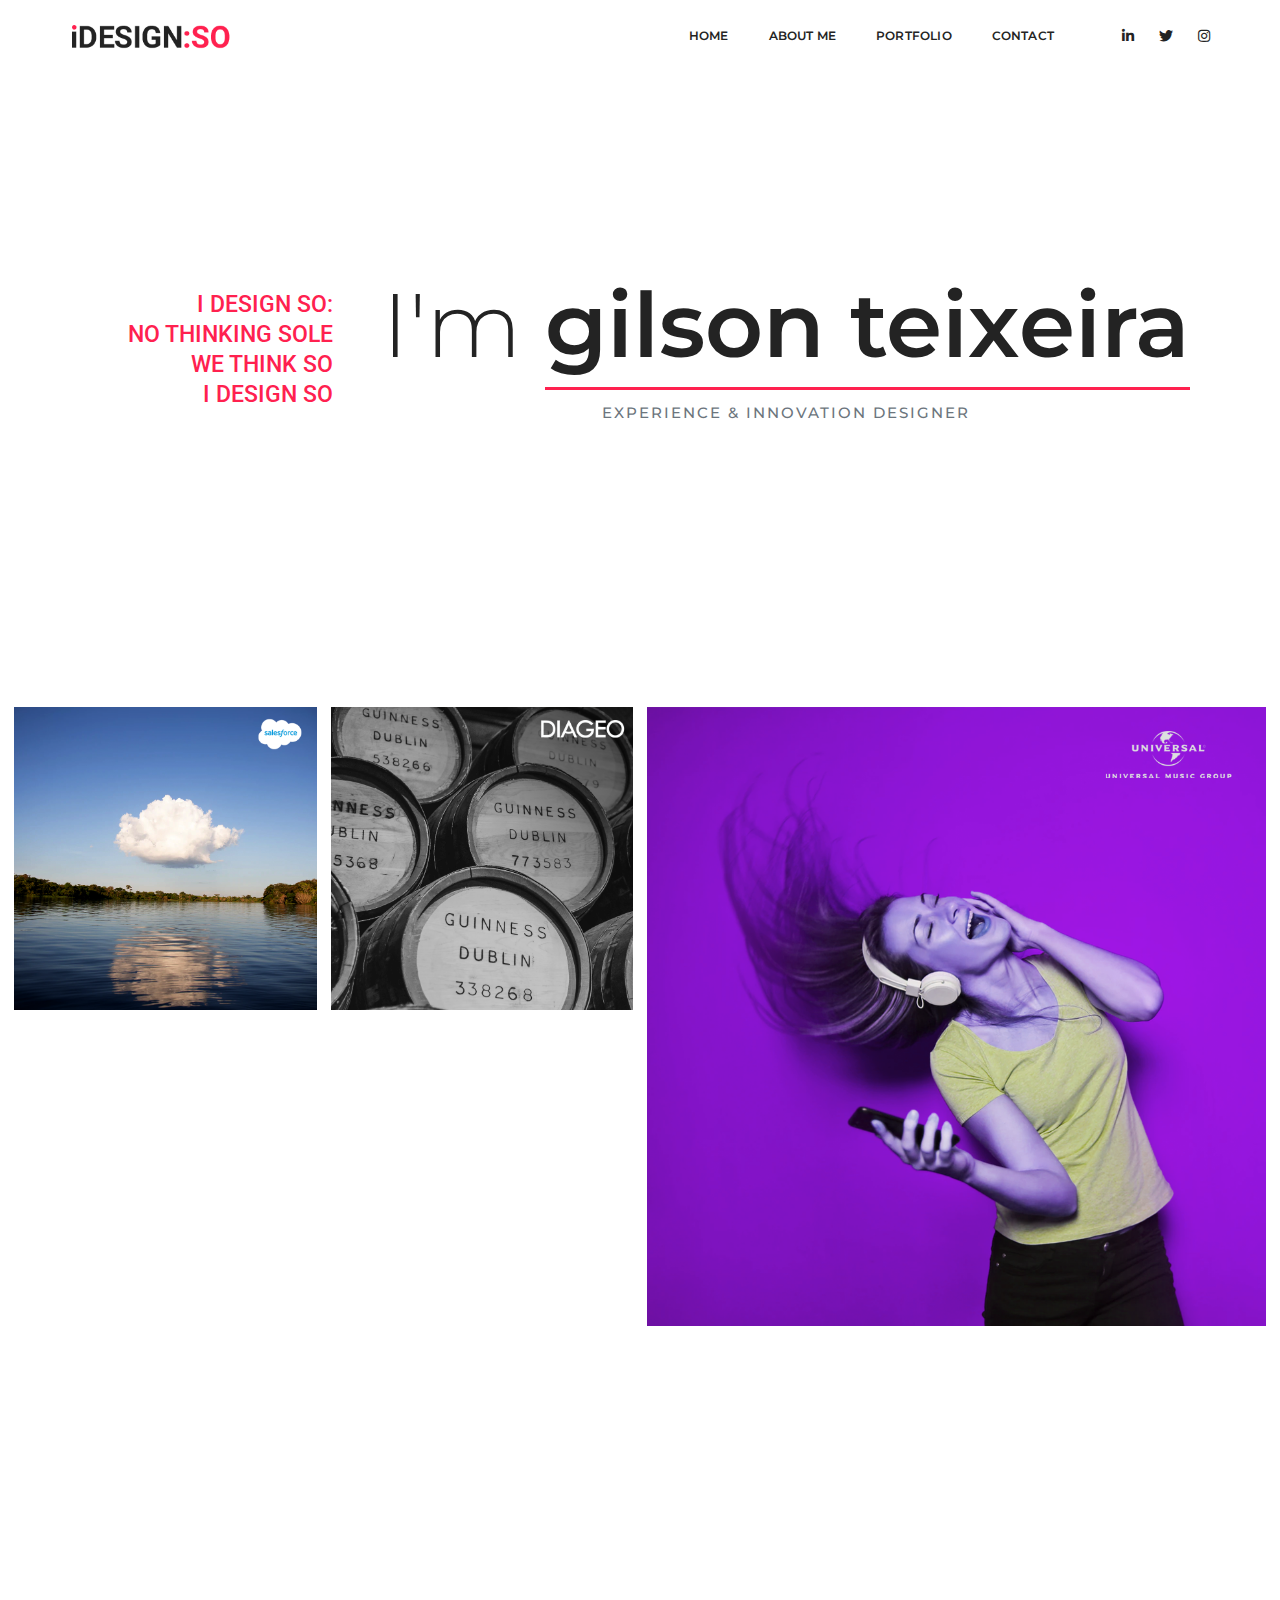
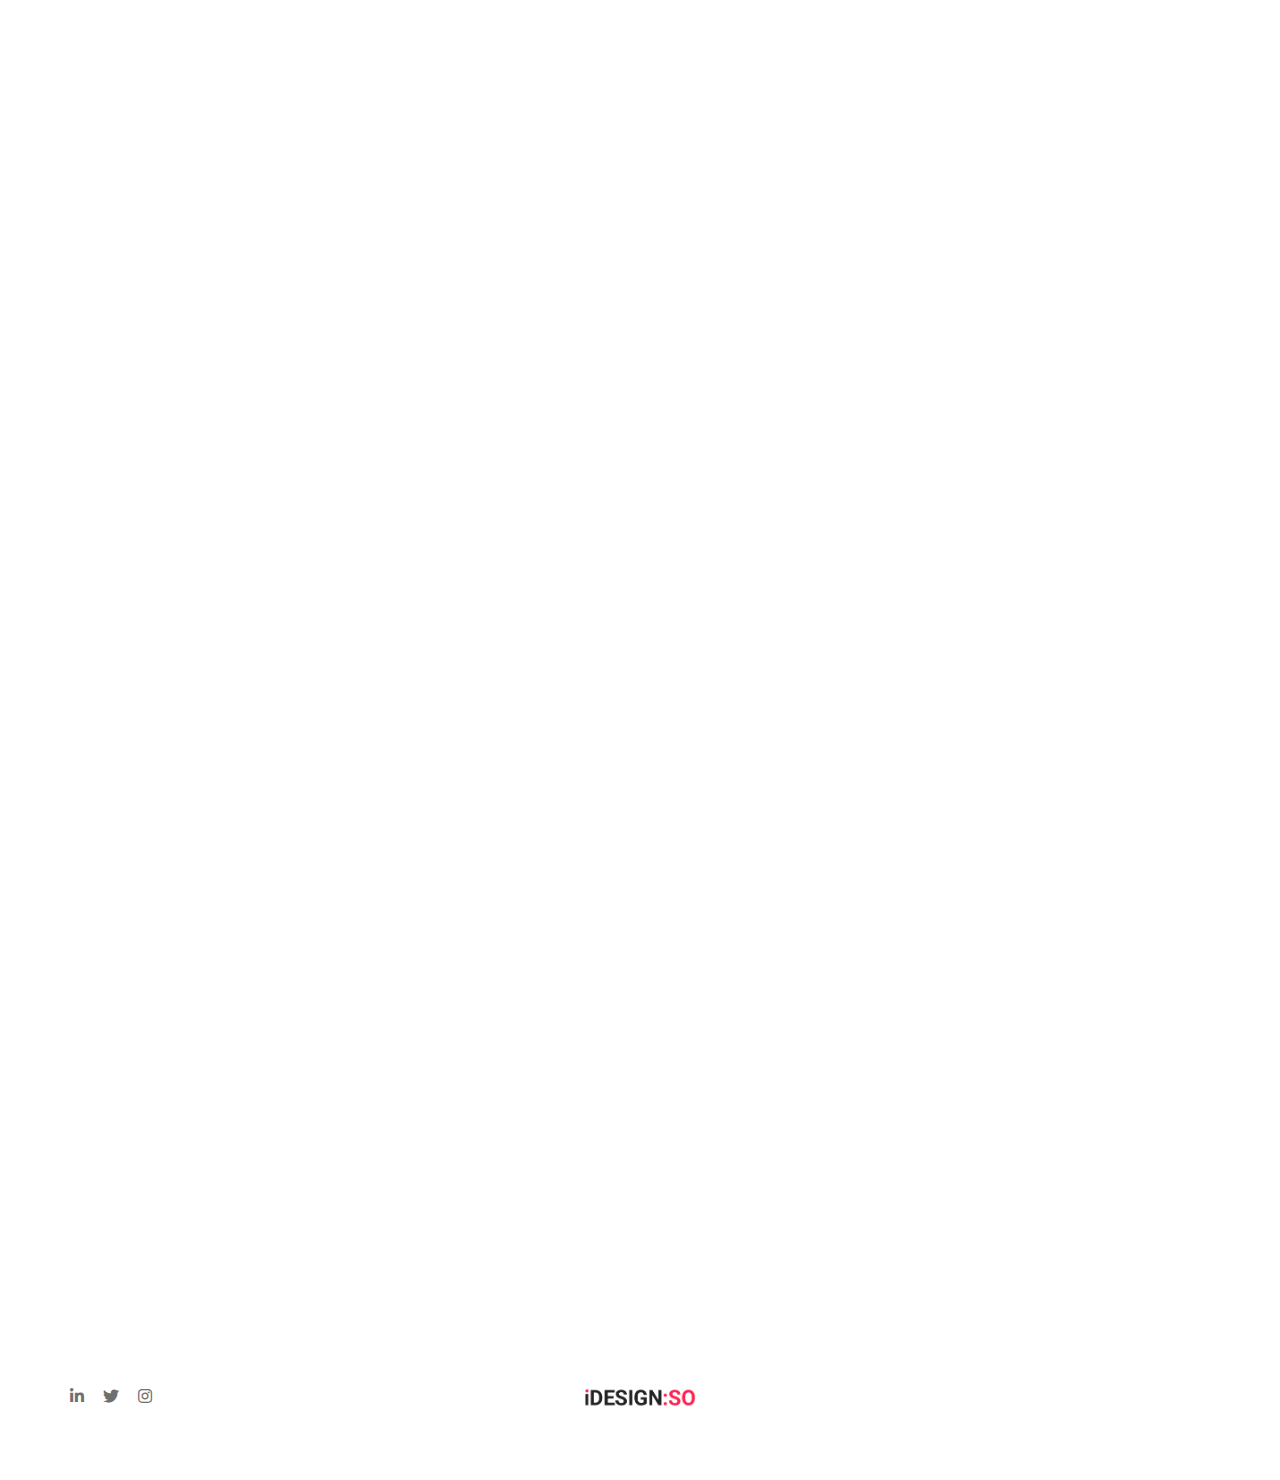
<file: index.html>
<!DOCTYPE html>
<html class="no-js" lang="en">
  <head>
    <!-- title -->
    <title>
      POFO – Creative Agency, Corporate and Portfolio Multi-purpose Template
    </title>
    <meta charset="utf-8" />
    <meta http-equiv="X-UA-Compatible" content="IE=edge" />
    <meta
      name="viewport"
      content="width=device-width,initial-scale=1.0,maximum-scale=1"
    />
    <meta name="author" content="ThemeZaa" />
    <!-- description -->
    <meta
      name="description"
      content="POFO is a highly creative, modern, visually stunning and Bootstrap responsive multipurpose agency and portfolio HTML5 template with 25 ready home page demos."
    />
    <!-- keywords -->
    <meta
      name="keywords"
      content="creative, modern, clean, bootstrap responsive, html5, css3, portfolio, blog, agency, templates, multipurpose, one page, corporate, start-up, studio, branding, designer, freelancer, carousel, parallax, photography, personal, masonry, grid, coming soon, faq"
    />
    <!-- favicon -->
    <link rel="shortcut icon" href="images/favicon.png" />
    <link rel="apple-touch-icon" href="images/apple-touch-icon-57x57.png" />
    <link
      rel="apple-touch-icon"
      sizes="72x72"
      href="images/apple-touch-icon-72x72.png"
    />
    <link
      rel="apple-touch-icon"
      sizes="114x114"
      href="images/apple-touch-icon-114x114.png"
    />
    <!-- animation -->
    <link rel="stylesheet" href="css/animate.css" />
    <!-- bootstrap -->
    <link rel="stylesheet" href="css/bootstrap.min.css" />
    <!-- et line icon -->
    <link rel="stylesheet" href="css/et-line-icons.css" />
    <!-- font-awesome icon -->
    <link rel="stylesheet" href="css/font-awesome.min.css" />
    <!-- themify icon -->
    <link rel="stylesheet" href="css/themify-icons.css" />
    <!-- swiper carousel -->
    <link rel="stylesheet" href="css/swiper.min.css" />
    <!-- justified gallery  -->
    <link rel="stylesheet" href="css/justified-gallery.min.css" />
    <!-- magnific popup -->
    <link rel="stylesheet" href="css/magnific-popup.css" />
    <!-- revolution slider -->
    <link
      rel="stylesheet"
      type="text/css"
      href="revolution/css/settings.css"
      media="screen"
    />
    <link rel="stylesheet" type="text/css" href="revolution/css/layers.css" />
    <link
      rel="stylesheet"
      type="text/css"
      href="revolution/css/navigation.css"
    />
    <!-- bootsnav -->
    <link rel="stylesheet" href="css/bootsnav.css" />
    <!-- style -->
    <link rel="stylesheet" href="css/style.css" />
    <!-- responsive css -->
    <link rel="stylesheet" href="css/responsive.css" />
    <!-- custom css -->
    <link rel="stylesheet" href="css/custom.css" />
    <!--[if IE]>
      <script src="js/html5shiv.js"></script>
    <![endif]-->
  </head>
  <body class="width-100">
    <!-- start header -->
    <div w3-include-html="header.html"></div>
    <!-- end header -->
    <!-- start hero section -->
    <section
      class="wow fadeIn p-0 mobile-height parallax"
      data-stellar-background-ratio="0.5"
    >
      <div
        class="container text-center one-third-screen lg-height-350px md-height-500px sm-height-auto sm-padding-60px-top sm-padding-50px-bottom"
      >
        <div class="row">
          <div
            class="col-12 col-md-3 line-height-30 text-medium-pink font-weight-500 title-large-gray d-flex flex-column justify-content-center one-third-screen lg-height-350px md-height-500px sm-height-auto text-right wow bounceInLeft sm-height-auto sm-margin-30px-bottom"
          >
            I DESIGN SO:
            <br />
            NO THINKING SOLE
            <br />
            WE THINK SO
            <br />
            I DESIGN SO
            <br />
          </div>
          <div
            class="col-12 col-md-9 d-flex flex-column align-items-center justify-content-center one-third-screen lg-height-350px md-height-500px sm-height-auto text-center wow bounceInRight sm-height-auto"
          >
            <div
              class="font-weight-300 alt-font title-medium text-extra-dark-gray d-inline-block align-bottom mx-auto"
            >
              I'm
              <span
                class="font-weight-600 text-bold-underline-spaced position-relative"
                >gilson teixeira</span
              >
            </div>
            <div
              class="text-small-gray text-small text-uppercase margin-30px-top letter-spacing-2 alt-font sm-margin-10px-top"
            >
              EXPERIENCE & INNOVATION DESIGNER
            </div>
          </div>
        </div>
      </div>
    </section>
    <!-- end hero section -->
    <!-- start portfolio section -->
    <section class="wow fadeIn p-0">
      <div class="container-fluid">
        <div class="row">
          <div class="col-12 px-3 p-md-0">
            <div class="filter-content overflow-hidden">
              <ul
                class="portfolio-grid portfolio-metro-grid work-4col hover-option8 gutter-medium"
              >
                <li class="grid-sizer"></li>
                <!-- start portfolio item -->
                <li class="grid-item wow advertising design fadeInUp">
                  <a href="./portfolio/salesforce.html">
                    <figure>
                      <div class="portfolio-img">
                        <img src="images/projects/Salesforce.png" alt="" />
                      </div>
                      <figcaption>
                        <div class="portfolio-hover-main">
                          <div class="portfolio-hover-box align-middle">
                            <div
                              class="portfolio-icon alt-font font-weight-600 icon-medium"
                            >
                              +
                            </div>
                            <span
                              class="text-extra-large alt-font text-extra-dark-gray margin-5px-bottom"
                              >Salesforce</span
                            >
                            <p
                              class="no-letter-spacing text-small mb-0 text-medium-gray"
                            >
                              Internal Product
                            </p>
                          </div>
                        </div>
                      </figcaption>
                    </figure>
                  </a>
                </li>
                <!-- end portfolio item -->
                <!-- start  portfolio item -->
                <li
                  class="grid-item wow fadeInUp web branding photography"
                  data-wow-delay="0.2s"
                >
                  <a href="single-project-page-02.html">
                    <figure>
                      <div class="portfolio-img">
                        <img src="images/projects/Diageo.png" alt="" />
                      </div>
                      <figcaption>
                        <div class="portfolio-hover-main">
                          <div class="portfolio-hover-box align-middle">
                            <div
                              class="portfolio-icon alt-font font-weight-600 icon-medium"
                            >
                              +
                            </div>
                            <span
                              class="text-extra-large alt-font text-extra-dark-gray margin-5px-bottom"
                              >Diageo</span
                            >
                            <p
                              class="no-letter-spacing text-small mb-0 text-medium-gray"
                            >
                              e-Commerce & Community Portal
                            </p>
                          </div>
                        </div>
                      </figcaption>
                    </figure>
                  </a>
                </li>
                <!-- end portfolio item -->
                <!-- start portfolio item -->
                <li
                  class="grid-item grid-item-double design wow fadeInUp"
                  data-wow-delay="0.4s"
                >
                  <a href="single-project-page-03.html">
                    <figure>
                      <div class="portfolio-img">
                        <img src="images/projects/UniversalMusic.png" alt="" />
                      </div>
                      <figcaption>
                        <div class="portfolio-hover-main">
                          <div class="portfolio-hover-box align-middle">
                            <div
                              class="portfolio-icon alt-font font-weight-600 icon-medium"
                            >
                              +
                            </div>
                            <span
                              class="text-extra-large alt-font text-extra-dark-gray margin-5px-bottom"
                              >Universal Music Group</span
                            >
                            <p
                              class="no-letter-spacing text-small mb-0 text-medium-gray"
                            >
                              Global CRM implementation
                            </p>
                          </div>
                        </div>
                      </figcaption>
                    </figure>
                  </a>
                </li>
                <!-- end portfolio item -->
                <!-- start portfolio item -->
                <li
                  class="grid-item grid-item-double branding web wow fadeInUp"
                >
                  <a href="single-project-page-04.html">
                    <figure>
                      <div class="portfolio-img">
                        <img
                          src="images/projects/BolsadeVlaoresdeLondres.png"
                          class="image-height-445"
                          alt=""
                        />
                      </div>
                      <figcaption>
                        <div class="portfolio-hover-main">
                          <div class="portfolio-hover-box align-middle">
                            <div
                              class="portfolio-icon alt-font font-weight-600 icon-medium"
                            >
                              +
                            </div>
                            <span
                              class="text-extra-large alt-font text-extra-dark-gray margin-5px-bottom"
                              >London Stock Exchange</span
                            >
                            <p
                              class="no-letter-spacing text-small mb-0 text-medium-gray"
                            >
                              B2B Portal
                            </p>
                          </div>
                        </div>
                      </figcaption>
                    </figure>
                  </a>
                </li>
                <!-- end portfolio item -->
                <!-- start portfolio item -->
                <li
                  class="grid-item grid-item-double advertising wow fadeInUp"
                  data-wow-delay="0.2s"
                >
                  <a href="single-project-page-05.html">
                    <figure>
                      <div class="portfolio-img">
                        <img src="images/projects/Sky.png" alt="" />
                      </div>
                      <figcaption>
                        <div class="portfolio-hover-main">
                          <div class="portfolio-hover-box align-middle">
                            <div
                              class="portfolio-icon alt-font font-weight-600 icon-medium"
                            >
                              +
                            </div>
                            <span
                              class="text-extra-large alt-font text-extra-dark-gray margin-5px-bottom"
                              >Sky</span
                            >
                            <p
                              class="no-letter-spacing text-small mb-0 text-medium-gray"
                            >
                              Mobile App
                            </p>
                          </div>
                        </div>
                      </figcaption>
                    </figure>
                  </a>
                </li>
                <!-- end portfolio item -->
                <!-- start portfolio item -->
                <li
                  class="grid-item grid-item-double web photography wow fadeInUp"
                  data-wow-delay="0.4s"
                >
                  <a href="single-project-page-06.html">
                    <figure>
                      <div class="portfolio-img">
                        <img src="images/projects/BuildingSociety.png" alt="" />
                      </div>
                      <figcaption>
                        <div class="portfolio-hover-main">
                          <div class="portfolio-hover-box align-middle">
                            <div
                              class="portfolio-icon alt-font font-weight-600 icon-medium"
                            >
                              +
                            </div>
                            <span
                              class="text-extra-large alt-font text-extra-dark-gray margin-5px-bottom"
                              >Building Society (confidential)</span
                            >
                            <p
                              class="no-letter-spacing text-small mb-0 text-medium-gray"
                            >
                              Mobile App (confidential)
                            </p>
                          </div>
                        </div>
                      </figcaption>
                    </figure>
                  </a>
                </li>
                <!-- end portfolio item -->
                <!-- start portfolio item -->
                <li
                  class="grid-item grid-item-double branding photography wow fadeInUp"
                >
                  <a href="single-project-page-07.html">
                    <figure>
                      <div class="portfolio-img">
                        <img src="images/projects/BP_Front.png" alt="" />
                      </div>
                      <figcaption>
                        <div class="portfolio-hover-main">
                          <div class="portfolio-hover-box align-middle">
                            <div
                              class="portfolio-icon alt-font font-weight-600 icon-medium"
                            >
                              +
                            </div>
                            <span
                              class="text-extra-large alt-font text-extra-dark-gray margin-5px-bottom"
                              >BP</span
                            >
                            <p
                              class="no-letter-spacing text-small mb-0 text-medium-gray"
                            >
                              Various Applications
                            </p>
                          </div>
                        </div>
                      </figcaption>
                    </figure>
                  </a>
                </li>
                <!-- end portfolio item -->
                <li
                  class="grid-item wow fadeInUp web design"
                  data-wow-delay="0.2s"
                >
                  <a href="single-project-page-08.html">
                    <figure>
                      <div class="portfolio-img">
                        <img src="images/projects/PostOffice.png" alt="" />
                      </div>
                      <figcaption>
                        <div class="portfolio-hover-main">
                          <div class="portfolio-hover-box align-middle">
                            <div
                              class="portfolio-icon alt-font font-weight-600 icon-medium"
                            >
                              +
                            </div>
                            <span
                              class="text-extra-large alt-font text-extra-dark-gray margin-5px-bottom"
                              >Post Office (UK)</span
                            >
                            <p
                              class="no-letter-spacing text-small mb-0 text-medium-gray"
                            >
                              iPad App for Branches
                            </p>
                          </div>
                        </div>
                      </figcaption>
                    </figure>
                  </a>
                </li>
                <!-- end portfolio item -->
                <!-- start  portfolio item -->
                <li
                  class="grid-item wow fadeInUp branding advertising"
                  data-wow-delay="0.4s"
                >
                  <a href="single-project-page-01.html">
                    <figure>
                      <div class="portfolio-img">
                        <img src="images/projects/MarsMM.png" alt="" />
                      </div>
                      <figcaption>
                        <div class="portfolio-hover-main">
                          <div class="portfolio-hover-box align-middle">
                            <div
                              class="portfolio-icon alt-font font-weight-600 icon-medium"
                            >
                              +
                            </div>
                            <span
                              class="text-extra-large alt-font text-extra-dark-gray margin-5px-bottom"
                              >Mars</span
                            >
                            <p
                              class="no-letter-spacing text-small mb-0 text-medium-gray"
                            >
                              Google Design Sprint Innovation Workshop
                            </p>
                          </div>
                        </div>
                      </figcaption>
                    </figure>
                  </a>
                </li>
                <!-- end portfolio item -->
                <!-- start portfolio item -->
                <li
                  class="grid-item grid-item-double web photography wow fadeInUp"
                >
                  <a href="single-project-page-02.html">
                    <figure>
                      <div class="portfolio-img">
                        <img
                          src="images/projects/retailbanking.png"
                          alt=""
                          class="image-height-445"
                        />
                      </div>
                      <figcaption>
                        <div class="portfolio-hover-main">
                          <div class="portfolio-hover-box align-middle">
                            <div
                              class="portfolio-icon alt-font font-weight-600 icon-medium"
                            >
                              +
                            </div>
                            <span
                              class="text-extra-large alt-font text-extra-dark-gray margin-5px-bottom"
                              >Retail Banking (confidential)</span
                            >
                            <p
                              class="no-letter-spacing text-small mb-0 text-medium-gray"
                            >
                              Mobile App (confidential)
                            </p>
                          </div>
                        </div>
                      </figcaption>
                    </figure>
                  </a>
                </li>
                <!-- end portfolio item -->
              </ul>
            </div>
          </div>
        </div>
      </div>
    </section>
    <!-- end portfolio section -->
    <!-- start footer -->
    <div w3-include-html="footer.html"></div>
    <!-- end footer -->
    <!-- start scroll to top -->
    <a class="scroll-top-arrow" href="javascript:void(0);"
      ><i class="ti-arrow-up"></i
    ></a>
    <!-- end scroll to top  -->
    <!-- javascript libraries -->
    <script type="text/javascript" src="js/jquery.js"></script>
    <script type="text/javascript" src="js/modernizr.js"></script>
    <script type="text/javascript" src="js/bootstrap.bundle.js"></script>
    <script type="text/javascript" src="js/jquery.easing.1.3.js"></script>
    <script type="text/javascript" src="js/skrollr.min.js"></script>
    <script type="text/javascript" src="js/smooth-scroll.js"></script>
    <script type="text/javascript" src="js/jquery.appear.js"></script>
    <!-- menu navigation -->
    <script type="text/javascript" src="js/bootsnav.js"></script>
    <script type="text/javascript" src="js/jquery.nav.js"></script>
    <!-- animation -->
    <script type="text/javascript" src="js/wow.min.js"></script>
    <!-- page scroll -->
    <script type="text/javascript" src="js/page-scroll.js"></script>
    <!-- swiper carousel -->
    <script type="text/javascript" src="js/swiper.min.js"></script>
    <!-- counter -->
    <script type="text/javascript" src="js/jquery.count-to.js"></script>
    <!-- parallax -->
    <script type="text/javascript" src="js/jquery.stellar.js"></script>
    <!-- magnific popup -->
    <script
      type="text/javascript"
      src="js/jquery.magnific-popup.min.js"
    ></script>
    <!-- portfolio with shorting tab -->
    <script type="text/javascript" src="js/isotope.pkgd.min.js"></script>
    <!-- images loaded -->
    <script type="text/javascript" src="js/imagesloaded.pkgd.min.js"></script>
    <!-- pull menu -->
    <script type="text/javascript" src="js/classie.js"></script>
    <script type="text/javascript" src="js/hamburger-menu.js"></script>
    <!-- counter  -->
    <script type="text/javascript" src="js/counter.js"></script>
    <!-- fit video  -->
    <script type="text/javascript" src="js/jquery.fitvids.js"></script>
    <!-- skill bars  -->
    <script type="text/javascript" src="js/skill.bars.jquery.js"></script>
    <!-- justified gallery  -->
    <script type="text/javascript" src="js/justified-gallery.min.js"></script>
    <!--pie chart-->
    <script type="text/javascript" src="js/jquery.easypiechart.min.js"></script>
    <!-- retina -->
    <script type="text/javascript" src="js/retina.min.js"></script>
    <!-- revolution -->
    <script
      type="text/javascript"
      src="revolution/js/jquery.themepunch.tools.min.js"
    ></script>
    <script
      type="text/javascript"
      src="revolution/js/jquery.themepunch.revolution.min.js"
    ></script>
    <!-- revolution slider extensions (load below extensions JS files only on local file systems to make the slider work! The following part can be removed on server for on demand loading) -->
    <!--<script type="text/javascript" src="revolution/js/extensions/revolution.extension.actions.min.js"></script>
        <script type="text/javascript" src="revolution/js/extensions/revolution.extension.carousel.min.js"></script>
        <script type="text/javascript" src="revolution/js/extensions/revolution.extension.kenburn.min.js"></script>
        <script type="text/javascript" src="revolution/js/extensions/revolution.extension.layeranimation.min.js"></script>
        <script type="text/javascript" src="revolution/js/extensions/revolution.extension.migration.min.js"></script>
        <script type="text/javascript" src="revolution/js/extensions/revolution.extension.navigation.min.js"></script>
        <script type="text/javascript" src="revolution/js/extensions/revolution.extension.parallax.min.js"></script>
        <script type="text/javascript" src="revolution/js/extensions/revolution.extension.slideanims.min.js"></script>
        <script type="text/javascript" src="revolution/js/extensions/revolution.extension.video.min.js"></script>-->
    <!-- setting -->
    <script type="text/javascript" src="js/main.js"></script>
    <script type="text/javascript" src="js/custom.js"></script>
  </body>
</html>
</file>
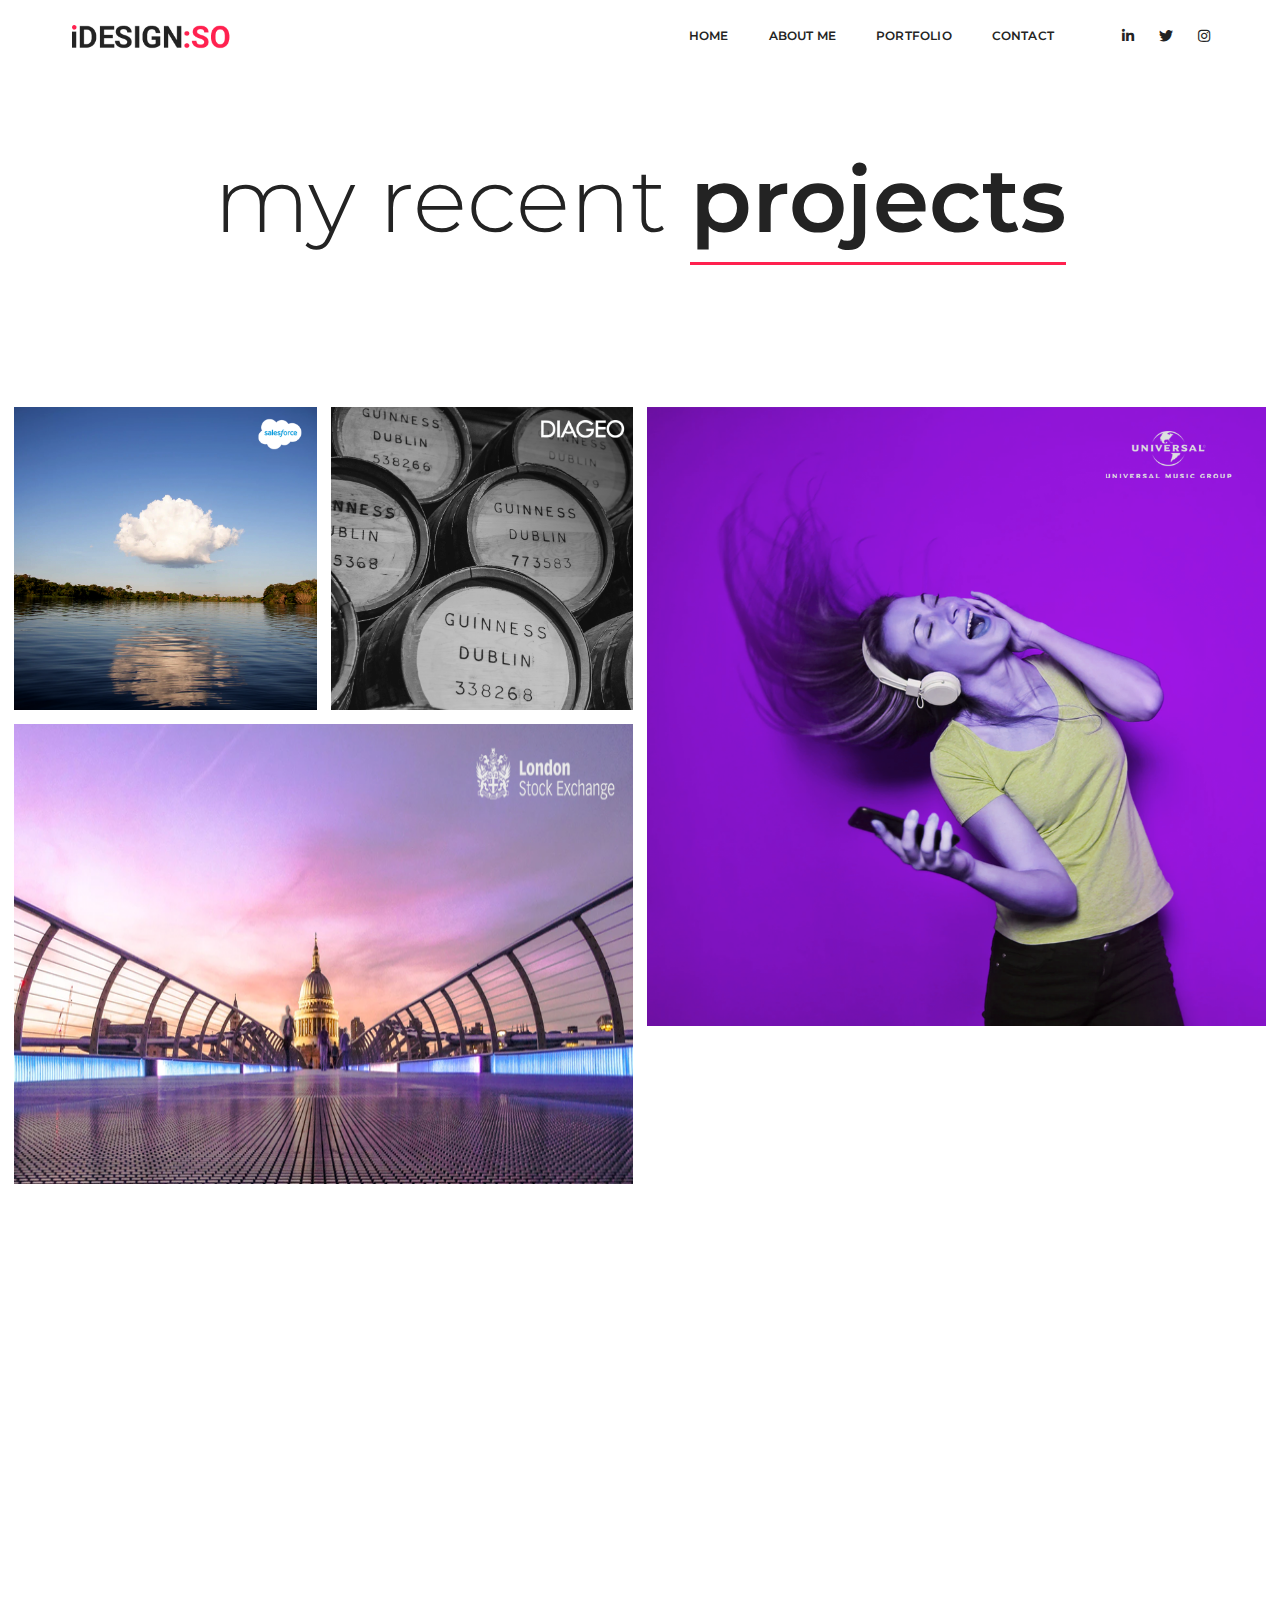
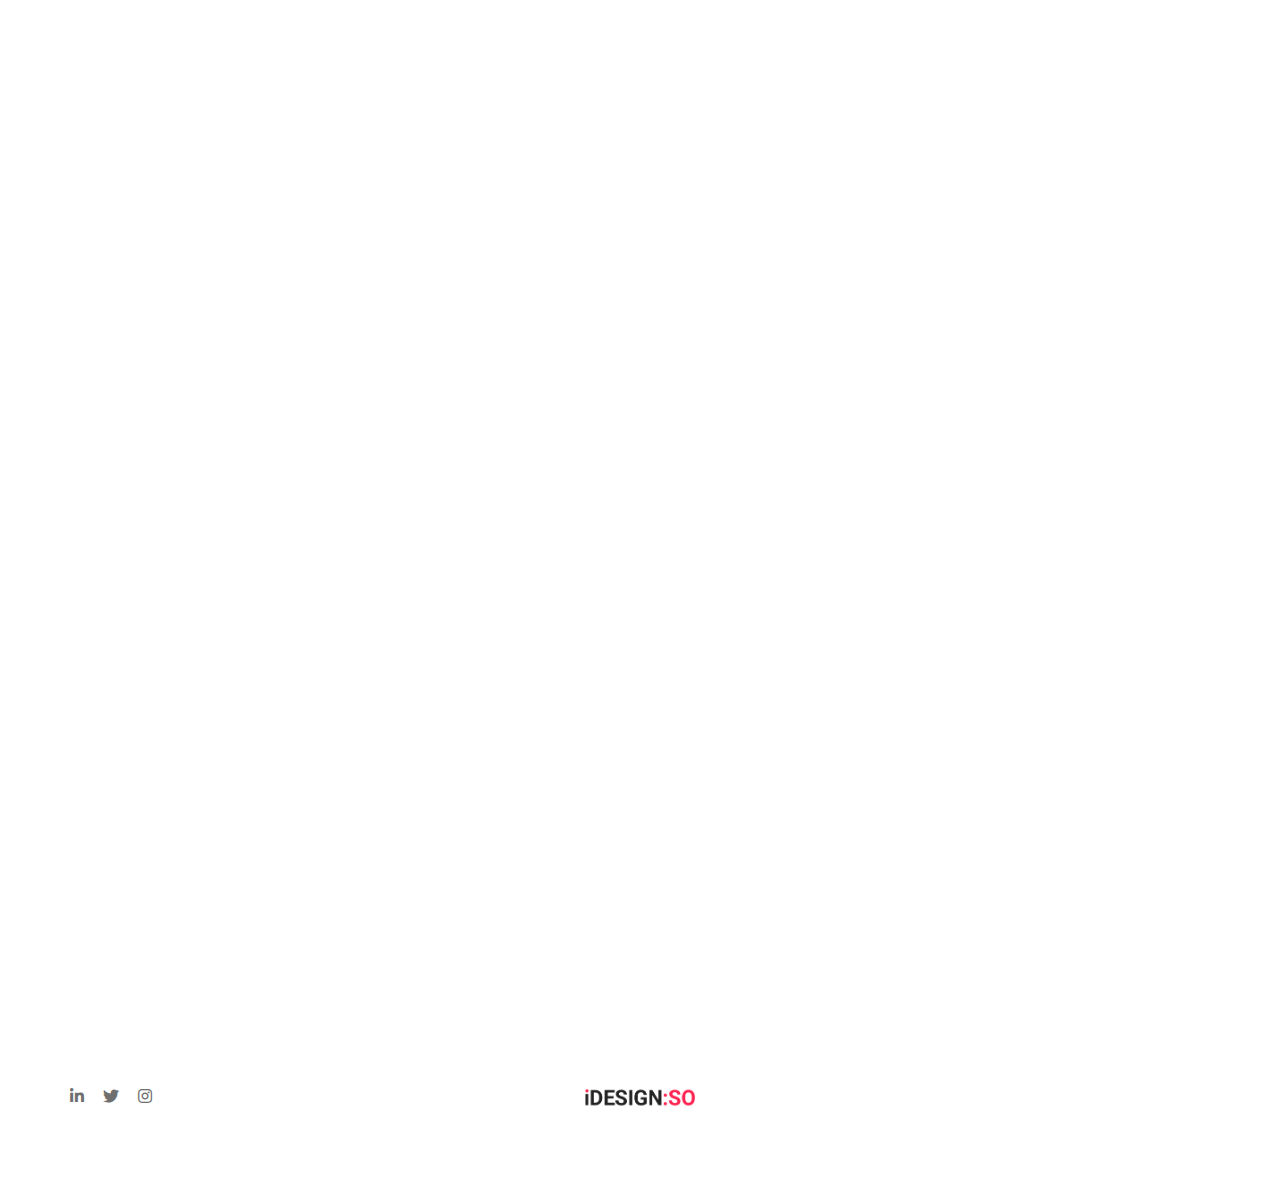
<file: portfolio/index.html>
<!doctype html>
<html class="no-js" lang="en">
    <head>
        <!-- title -->
        <title>POFO – Creative Agency, Corporate and Portfolio Multi-purpose Template</title>
        <meta charset="utf-8">
        <meta http-equiv="X-UA-Compatible" content="IE=edge" />
        <meta name="viewport" content="width=device-width,initial-scale=1.0,maximum-scale=1" />
        <meta name="author" content="ThemeZaa">
        <!-- description -->
        <meta name="description" content="POFO is a highly creative, modern, visually stunning and Bootstrap responsive multipurpose agency and portfolio HTML5 template with 25 ready home page demos.">
        <!-- keywords -->
        <meta name="keywords" content="creative, modern, clean, bootstrap responsive, html5, css3, portfolio, blog, agency, templates, multipurpose, one page, corporate, start-up, studio, branding, designer, freelancer, carousel, parallax, photography, personal, masonry, grid, coming soon, faq">
        <!-- favicon -->
        <link rel="shortcut icon" href="../../images/favicon.png">
        <link rel="apple-touch-icon" href="../../images/apple-touch-icon-57x57.png">
        <link rel="apple-touch-icon" sizes="72x72" href="../../images/apple-touch-icon-72x72.png">
        <link rel="apple-touch-icon" sizes="114x114" href="../../images/apple-touch-icon-114x114.png">
        <!-- animation -->
        <link rel="stylesheet" href="../css/animate.css" />
        <!-- bootstrap -->
        <link rel="stylesheet" href="../css/bootstrap.min.css" />
        <!-- et line icon --> 
        <link rel="stylesheet" href="../css/et-line-icons.css" />
        <!-- font-awesome icon -->
        <link rel="stylesheet" href="../css/font-awesome.min.css" />
        <!-- themify icon -->
        <link rel="stylesheet" href="../css/themify-icons.css">
        <!-- swiper carousel -->
        <link rel="stylesheet" href="../css/swiper.min.css">
        <!-- justified gallery  -->
        <link rel="stylesheet" href="../css/justified-gallery.min.css">
        <!-- magnific popup -->
        <link rel="stylesheet" href="../css/magnific-popup.css" />
        <!-- revolution slider -->
        <link rel="stylesheet" type="text/css" href="../revolution/css/settings.css" media="screen" />
        <link rel="stylesheet" type="text/css" href="../revolution/css/layers.css">
        <link rel="stylesheet" type="text/css" href="../revolution/css/navigation.css">
        <!-- bootsnav -->
        <link rel="stylesheet" href="../css/bootsnav.css">
        <!-- style -->
        <link rel="stylesheet" href="../css/style.css" />
        <!-- responsive css -->
        <link rel="stylesheet" href="../css/responsive.css" />
        <!-- custom css -->
        <link rel="stylesheet" href="../css/custom.css" />
        <!--[if IE]>
            <script src="js/html5shiv.js"></script>
        <![endif]-->
    </head>
    <body class="width-100">
        <!-- start header -->
        <div w3-include-html="../header.html"></div>
        <!-- end header -->
        <!-- start hero section -->
        <section class="wow fadeIn p-0 mobile-height parallax" data-stellar-background-ratio="0.5">
            <div class="container text-center small-screen lg-height-350px md-height-500px sm-height-auto sm-padding-40px-top sm-padding-50px-bottom">
                <div class="row">
                    <div class="col-12 col-md-12 d-flex flex-column align-items-center justify-content-center small-screen lg-height-350px md-height-500px sm-height-auto text-center wow bounceInRight sm-height-auto">
                        <div class="font-weight-300 alt-font title-medium text-extra-dark-gray d-inline-block align-bottom mx-auto">my recent <span class="font-weight-600 text-bold-underline-spaced position-relative">projects</span></div>
                    </div>
                </div>
            </div>
        </section>
        <!-- end hero section -->
        <!-- start portfolio section -->
        <section class="wow fadeIn p-0">
            <div class="container-fluid">
                <div class="row">
                    <div class="col-12 px-3 p-md-0">
                        <div class="filter-content overflow-hidden">
                            <ul class="portfolio-grid portfolio-metro-grid work-4col hover-option8 gutter-medium">
                                <li class="grid-sizer"></li>
                                <!-- start portfolio item -->
                                <li class="grid-item wow advertising design fadeInUp">
                                    <a href="salesforce.html">
                                        <figure>
                                            <div class="portfolio-img"><img src="../images/projects/Salesforce.png" alt=""/></div>
                                            <figcaption>
                                                <div class="portfolio-hover-main">
                                                    <div class="portfolio-hover-box align-middle"> 
                                                        <div class="portfolio-icon alt-font font-weight-600 icon-medium">+</div>
                                                        <span class="text-extra-large alt-font text-extra-dark-gray margin-5px-bottom">Salesforce</span>
                                                        <p class="no-letter-spacing text-small mb-0 text-medium-gray">Internal Product</p>
                                                    </div>
                                                </div> 
                                            </figcaption>
                                        </figure>
                                    </a>
                                </li>
                                <!-- end portfolio item -->
                                <!-- start  portfolio item -->
                                <li class="grid-item wow fadeInUp web branding photography" data-wow-delay="0.2s">
                                    <a href="single-project-page-02.html">
                                        <figure>
                                            <div class="portfolio-img"><img src="../images/projects/Diageo.png" alt=""/></div>
                                            <figcaption>
                                                <div class="portfolio-hover-main">
                                                    <div class="portfolio-hover-box align-middle"> 
                                                        <div class="portfolio-icon alt-font font-weight-600 icon-medium">+</div>
                                                        <span class="text-extra-large alt-font text-extra-dark-gray margin-5px-bottom">Diageo</span>
                                                        <p class="no-letter-spacing text-small mb-0 text-medium-gray">e-Commerce & Community Portal</p>
                                                    </div>
                                                </div> 
                                            </figcaption>
                                        </figure>
                                    </a>
                                </li>
                                <!-- end portfolio item -->
                                <!-- start portfolio item -->
                                <li class="grid-item grid-item-double design wow fadeInUp" data-wow-delay="0.4s">
                                    <a href="single-project-page-03.html">
                                        <figure>
                                            <div class="portfolio-img"><img src="../images/projects/UniversalMusic.png" alt=""/></div>
                                            <figcaption>
                                                <div class="portfolio-hover-main">
                                                    <div class="portfolio-hover-box align-middle"> 
                                                        <div class="portfolio-icon alt-font font-weight-600 icon-medium">+</div>
                                                        <span class="text-extra-large alt-font text-extra-dark-gray margin-5px-bottom">Universal Music Group</span>
                                                        <p class="no-letter-spacing text-small mb-0 text-medium-gray">Global CRM implementation</p>
                                                    </div>
                                                </div> 
                                            </figcaption>
                                        </figure>
                                    </a>
                                </li>
                                <!-- end portfolio item -->
                                <!-- start portfolio item -->
                                <li class="grid-item grid-item-double branding web wow fadeInUp">
                                    <a href="single-project-page-04.html">
                                        <figure>
                                            <div class="portfolio-img"><img src="../images/projects/BolsadeVlaoresdeLondres.png" class="image-height-445" alt=""/></div>
                                            <figcaption>
                                                <div class="portfolio-hover-main">
                                                    <div class="portfolio-hover-box align-middle"> 
                                                        <div class="portfolio-icon alt-font font-weight-600 icon-medium">+</div>
                                                        <span class="text-extra-large alt-font text-extra-dark-gray margin-5px-bottom">London Stock Exchange</span>
                                                        <p class="no-letter-spacing text-small mb-0 text-medium-gray">B2B Portal</p>
                                                    </div>
                                                </div> 
                                            </figcaption>
                                        </figure>
                                    </a>
                                </li>
                                <!-- end portfolio item -->
                                <!-- start portfolio item -->
                                <li class="grid-item grid-item-double advertising wow fadeInUp" data-wow-delay="0.2s">
                                    <a href="single-project-page-05.html">
                                        <figure>
                                            <div class="portfolio-img"><img src="../images/projects/Sky.png" alt=""/></div>
                                            <figcaption>
                                                <div class="portfolio-hover-main">
                                                    <div class="portfolio-hover-box align-middle"> 
                                                        <div class="portfolio-icon alt-font font-weight-600 icon-medium">+</div>
                                                        <span class="text-extra-large alt-font text-extra-dark-gray margin-5px-bottom">Sky</span>
                                                        <p class="no-letter-spacing text-small mb-0 text-medium-gray">Mobile App</p>
                                                    </div>
                                                </div> 
                                            </figcaption>
                                        </figure>
                                    </a>
                                </li>
                                <!-- end portfolio item -->
                                <!-- start portfolio item -->
                                <li class="grid-item grid-item-double web photography wow fadeInUp" data-wow-delay="0.4s">
                                    <a href="single-project-page-06.html">
                                        <figure>
                                            <div class="portfolio-img"><img src="../images/projects/BuildingSociety.png" alt=""/></div>
                                            <figcaption>
                                                <div class="portfolio-hover-main">
                                                    <div class="portfolio-hover-box align-middle"> 
                                                        <div class="portfolio-icon alt-font font-weight-600 icon-medium">+</div>
                                                        <span class="text-extra-large alt-font text-extra-dark-gray margin-5px-bottom">Building Society (confidential)</span>
                                                        <p class="no-letter-spacing text-small mb-0 text-medium-gray">Mobile App (confidential)</p>
                                                    </div>
                                                </div> 
                                            </figcaption>
                                        </figure>
                                    </a>
                                </li>
                                <!-- end portfolio item -->
                                <!-- start portfolio item -->
                                <li class="grid-item grid-item-double branding photography wow fadeInUp">
                                    <a href="single-project-page-07.html">
                                        <figure>
                                            <div class="portfolio-img"><img src="../images/projects/BP_Front.png" alt=""/></div>
                                            <figcaption>
                                                <div class="portfolio-hover-main">
                                                    <div class="portfolio-hover-box align-middle"> 
                                                        <div class="portfolio-icon alt-font font-weight-600 icon-medium">+</div>
                                                        <span class="text-extra-large alt-font text-extra-dark-gray margin-5px-bottom">BP</span>
                                                        <p class="no-letter-spacing text-small mb-0 text-medium-gray">Various Applications</p>
                                                    </div>
                                                </div> 
                                            </figcaption>
                                        </figure>
                                    </a>
                                </li>
                                <!-- end portfolio item -->                                
                                <li class="grid-item wow fadeInUp web design" data-wow-delay="0.2s">
                                    <a href="single-project-page-08.html">
                                        <figure>
                                            <div class="portfolio-img"><img src="../images/projects/PostOffice.png" alt=""/></div>
                                            <figcaption>
                                                <div class="portfolio-hover-main">
                                                    <div class="portfolio-hover-box align-middle"> 
                                                        <div class="portfolio-icon alt-font font-weight-600 icon-medium">+</div>
                                                        <span class="text-extra-large alt-font text-extra-dark-gray margin-5px-bottom">Post Office (UK)</span>
                                                        <p class="no-letter-spacing text-small mb-0 text-medium-gray">iPad App for Branches</p>
                                                    </div>
                                                </div> 
                                            </figcaption>
                                        </figure>
                                    </a>
                                </li>
                                <!-- end portfolio item -->
                                <!-- start  portfolio item -->
                                <li class="grid-item wow fadeInUp branding advertising" data-wow-delay="0.4s">
                                    <a href="single-project-page-01.html">
                                        <figure>
                                            <div class="portfolio-img"><img src="../images/projects/MarsMM.png" alt=""/></div>
                                            <figcaption>
                                                <div class="portfolio-hover-main">
                                                    <div class="portfolio-hover-box align-middle"> 
                                                        <div class="portfolio-icon alt-font font-weight-600 icon-medium">+</div>
                                                        <span class="text-extra-large alt-font text-extra-dark-gray margin-5px-bottom">Mars</span>
                                                        <p class="no-letter-spacing text-small mb-0 text-medium-gray">Google Design Sprint Innovation Workshop</p>
                                                    </div>
                                                </div> 
                                            </figcaption>
                                        </figure>
                                    </a>
                                </li>
                                <!-- end portfolio item -->
                                <!-- start portfolio item -->
                                <li class="grid-item grid-item-double web photography wow fadeInUp">
                                    <a href="single-project-page-02.html">
                                        <figure>
                                            <div class="portfolio-img"><img src="../images/projects/retailbanking.png" alt="" class="image-height-445"/></div>
                                            <figcaption>
                                                <div class="portfolio-hover-main">
                                                  <div class="portfolio-hover-box align-middle">
                                                    <div
                                                      class="portfolio-icon alt-font font-weight-600 icon-medium"
                                                    >
                                                      +
                                                    </div>
                                                    <span
                                                      class="text-extra-large alt-font text-extra-dark-gray margin-5px-bottom"
                                                      >Retail Banking (confidential)</span
                                                    >
                                                    <p
                                                      class="no-letter-spacing text-small mb-0 text-medium-gray"
                                                    >
                                                      Mobile App (confidential)
                                                    </p>
                                                  </div>
                                                </div>
                                              </figcaption>
                                        </figure>
                                    </a>
                                </li>
                                <!-- end portfolio item --> 
                            </ul>
                        </div>
                    </div>
                </div>
            </div>
        </section>
        <!-- end portfolio section -->
        <!-- start footer --> 
        <div w3-include-html="../footer.html"></div>
        <!-- end footer -->
        <!-- start scroll to top -->
        <a class="scroll-top-arrow" href="javascript:void(0);"><i class="ti-arrow-up"></i></a>
        <!-- end scroll to top  -->
        <!-- javascript libraries -->
        <script type="text/javascript" src="../js/jquery.js"></script>
        <script type="text/javascript" src="../js/modernizr.js"></script>
        <script type="text/javascript" src="../js/bootstrap.bundle.js"></script>
        <script type="text/javascript" src="../js/jquery.easing.1.3.js"></script>
        <script type="text/javascript" src="../js/skrollr.min.js"></script>
        <script type="text/javascript" src="../js/smooth-scroll.js"></script>
        <script type="text/javascript" src="../js/jquery.appear.js"></script>
        <!-- menu navigation -->
        <script type="text/javascript" src="../js/bootsnav.js"></script>
        <script type="text/javascript" src="../js/jquery.nav.js"></script>
        <!-- animation -->
        <script type="text/javascript" src="../js/wow.min.js"></script>
        <!-- page scroll -->
        <script type="text/javascript" src="../js/page-scroll.js"></script>
        <!-- swiper carousel -->
        <script type="text/javascript" src="../js/swiper.min.js"></script>
        <!-- counter -->
        <script type="text/javascript" src="../js/jquery.count-to.js"></script>
        <!-- parallax -->
        <script type="text/javascript" src="../js/jquery.stellar.js"></script>
        <!-- magnific popup -->
        <script type="text/javascript" src="../js/jquery.magnific-popup.min.js"></script>
        <!-- portfolio with shorting tab -->
        <script type="text/javascript" src="../js/isotope.pkgd.min.js"></script>
        <!-- images loaded -->
        <script type="text/javascript" src="../js/imagesloaded.pkgd.min.js"></script>
        <!-- pull menu -->
        <script type="text/javascript" src="../js/classie.js"></script>
        <script type="text/javascript" src="../js/hamburger-menu.js"></script>
        <!-- counter  -->
        <script type="text/javascript" src="../js/counter.js"></script>
        <!-- fit video  -->
        <script type="text/javascript" src="../js/jquery.fitvids.js"></script>
        <!-- skill bars  -->
        <script type="text/javascript" src="../js/skill.bars.jquery.js"></script> 
        <!-- justified gallery  -->
        <script type="text/javascript" src="../js/justified-gallery.min.js"></script>
        <!--pie chart-->
        <script type="text/javascript" src="../js/jquery.easypiechart.min.js"></script>
        <!-- retina -->
        <script type="text/javascript" src="../js/retina.min.js"></script>
        <!-- revolution -->
        <script type="text/javascript" src="../revolution/js/jquery.themepunch.tools.min.js"></script>
        <script type="text/javascript" src="../revolution/js/jquery.themepunch.revolution.min.js"></script>
        <!-- revolution slider extensions (load below extensions JS files only on local file systems to make the slider work! The following part can be removed on server for on demand loading) -->
        <!--<script type="text/javascript" src="revolution/js/extensions/revolution.extension.actions.min.js"></script>
        <script type="text/javascript" src="revolution/js/extensions/revolution.extension.carousel.min.js"></script>
        <script type="text/javascript" src="revolution/js/extensions/revolution.extension.kenburn.min.js"></script>
        <script type="text/javascript" src="revolution/js/extensions/revolution.extension.layeranimation.min.js"></script>
        <script type="text/javascript" src="revolution/js/extensions/revolution.extension.migration.min.js"></script>
        <script type="text/javascript" src="revolution/js/extensions/revolution.extension.navigation.min.js"></script>
        <script type="text/javascript" src="revolution/js/extensions/revolution.extension.parallax.min.js"></script>
        <script type="text/javascript" src="revolution/js/extensions/revolution.extension.slideanims.min.js"></script>
        <script type="text/javascript" src="revolution/js/extensions/revolution.extension.video.min.js"></script>-->
        <!-- setting -->
        <script type="text/javascript" src="../js/main.js"></script>
        <script type="text/javascript" src="../js/custom.js"></script>
    </body>
</html>
</file>
<file: css/et-line-icons.css>
@font-face {
	font-family: 'et-line';
	src:url('../fonts/et-line.eot');
	src:url('../fonts/et-line.eot?#iefix') format('embedded-opentype'),
		url('../fonts/et-line.woff') format('woff'),
		url('../fonts/et-line.ttf') format('truetype'),
		url('../fonts/et-line.svg#et-line') format('svg');
	font-weight: normal;
	font-style: normal;
}

/* Use the following CSS code if you want to use data attributes for inserting your icons */
[data-icon]:before {
	font-family: 'et-line';
	content: attr(data-icon);
	speak: none;
	font-weight: normal;
	font-variant: normal;
	text-transform: none;
	line-height: 1;
	-webkit-font-smoothing: antialiased;
	-moz-osx-font-smoothing: grayscale;
	display:inline-block;
}

/* Use the following CSS code if you want to have a class per icon */
/*
Instead of a list of all class selectors,
you can use the generic selector below, but it's slower:
[class*="icon-"] {
*/
.icon-mobile, .icon-laptop, .icon-desktop, .icon-tablet, .icon-phone, .icon-document, .icon-documents, .icon-search, .icon-clipboard, .icon-newspaper, .icon-notebook, .icon-book-open, .icon-browser, .icon-calendar, .icon-presentation, .icon-picture, .icon-pictures, .icon-video, .icon-camera, .icon-printer, .icon-toolbox, .icon-briefcase, .icon-wallet, .icon-gift, .icon-bargraph, .icon-grid, .icon-expand, .icon-focus, .icon-edit, .icon-adjustments, .icon-ribbon, .icon-hourglass, .icon-lock, .icon-megaphone, .icon-shield, .icon-trophy, .icon-flag, .icon-map, .icon-puzzle, .icon-basket, .icon-envelope, .icon-streetsign, .icon-telescope, .icon-gears, .icon-key, .icon-paperclip, .icon-attachment, .icon-pricetags, .icon-lightbulb, .icon-layers, .icon-pencil, .icon-tools, .icon-tools-2, .icon-scissors, .icon-paintbrush, .icon-magnifying-glass, .icon-circle-compass, .icon-linegraph, .icon-mic, .icon-strategy, .icon-beaker, .icon-caution, .icon-recycle, .icon-anchor, .icon-profile-male, .icon-profile-female, .icon-bike, .icon-wine, .icon-hotairballoon, .icon-globe, .icon-genius, .icon-map-pin, .icon-dial, .icon-chat, .icon-heart, .icon-cloud, .icon-upload, .icon-download, .icon-target, .icon-hazardous, .icon-piechart, .icon-speedometer, .icon-global, .icon-compass, .icon-lifesaver, .icon-clock, .icon-aperture, .icon-quote, .icon-scope, .icon-alarmclock, .icon-refresh, .icon-happy, .icon-sad, .icon-facebook, .icon-twitter, .icon-googleplus, .icon-rss, .icon-tumblr, .icon-linkedin, .icon-dribbble {
	font-family: 'et-line';
	speak: none;
	font-style: normal;
	font-weight: normal;
	font-variant: normal;
	text-transform: none;
	line-height: 1.1;
	-webkit-font-smoothing: antialiased;
	-moz-osx-font-smoothing: grayscale;
	display:inline-block;
}
.icon-mobile:before {
	content: "\e000";
}
.icon-laptop:before {
	content: "\e001";
}
.icon-desktop:before {
	content: "\e002";
}
.icon-tablet:before {
	content: "\e003";
}
.icon-phone:before {
	content: "\e004";
}
.icon-document:before {
	content: "\e005";
}
.icon-documents:before {
	content: "\e006";
}
.icon-search:before {
	content: "\e007";
}
.icon-clipboard:before {
	content: "\e008";
}
.icon-newspaper:before {
	content: "\e009";
}
.icon-notebook:before {
	content: "\e00a";
}
.icon-book-open:before {
	content: "\e00b";
}
.icon-browser:before {
	content: "\e00c";
}
.icon-calendar:before {
	content: "\e00d";
}
.icon-presentation:before {
	content: "\e00e";
}
.icon-picture:before {
	content: "\e00f";
}
.icon-pictures:before {
	content: "\e010";
}
.icon-video:before {
	content: "\e011";
}
.icon-camera:before {
	content: "\e012";
}
.icon-printer:before {
	content: "\e013";
}
.icon-toolbox:before {
	content: "\e014";
}
.icon-briefcase:before {
	content: "\e015";
}
.icon-wallet:before {
	content: "\e016";
}
.icon-gift:before {
	content: "\e017";
}
.icon-bargraph:before {
	content: "\e018";
}
.icon-grid:before {
	content: "\e019";
}
.icon-expand:before {
	content: "\e01a";
}
.icon-focus:before {
	content: "\e01b";
}
.icon-edit:before {
	content: "\e01c";
}
.icon-adjustments:before {
	content: "\e01d";
}
.icon-ribbon:before {
	content: "\e01e";
}
.icon-hourglass:before {
	content: "\e01f";
}
.icon-lock:before {
	content: "\e020";
}
.icon-megaphone:before {
	content: "\e021";
}
.icon-shield:before {
	content: "\e022";
}
.icon-trophy:before {
	content: "\e023";
}
.icon-flag:before {
	content: "\e024";
}
.icon-map:before {
	content: "\e025";
}
.icon-puzzle:before {
	content: "\e026";
}
.icon-basket:before {
	content: "\e027";
}
.icon-envelope:before {
	content: "\e028";
}
.icon-streetsign:before {
	content: "\e029";
}
.icon-telescope:before {
	content: "\e02a";
}
.icon-gears:before {
	content: "\e02b";
}
.icon-key:before {
	content: "\e02c";
}
.icon-paperclip:before {
	content: "\e02d";
}
.icon-attachment:before {
	content: "\e02e";
}
.icon-pricetags:before {
	content: "\e02f";
}
.icon-lightbulb:before {
	content: "\e030";
}
.icon-layers:before {
	content: "\e031";
}
.icon-pencil:before {
	content: "\e032";
}
.icon-tools:before {
	content: "\e033";
}
.icon-tools-2:before {
	content: "\e034";
}
.icon-scissors:before {
	content: "\e035";
}
.icon-paintbrush:before {
	content: "\e036";
}
.icon-magnifying-glass:before {
	content: "\e037";
}
.icon-circle-compass:before {
	content: "\e038";
}
.icon-linegraph:before {
	content: "\e039";
}
.icon-mic:before {
	content: "\e03a";
}
.icon-strategy:before {
	content: "\e03b";
}
.icon-beaker:before {
	content: "\e03c";
}
.icon-caution:before {
	content: "\e03d";
}
.icon-recycle:before {
	content: "\e03e";
}
.icon-anchor:before {
	content: "\e03f";
}
.icon-profile-male:before {
	content: "\e040";
}
.icon-profile-female:before {
	content: "\e041";
}
.icon-bike:before {
	content: "\e042";
}
.icon-wine:before {
	content: "\e043";
}
.icon-hotairballoon:before {
	content: "\e044";
}
.icon-globe:before {
	content: "\e045";
}
.icon-genius:before {
	content: "\e046";
}
.icon-map-pin:before {
	content: "\e047";
}
.icon-dial:before {
	content: "\e048";
}
.icon-chat:before {
	content: "\e049";
}
.icon-heart:before {
	content: "\e04a";
}
.icon-cloud:before {
	content: "\e04b";
}
.icon-upload:before {
	content: "\e04c";
}
.icon-download:before {
	content: "\e04d";
}
.icon-target:before {
	content: "\e04e";
}
.icon-hazardous:before {
	content: "\e04f";
}
.icon-piechart:before {
	content: "\e050";
}
.icon-speedometer:before {
	content: "\e051";
}
.icon-global:before {
	content: "\e052";
}
.icon-compass:before {
	content: "\e053";
}
.icon-lifesaver:before {
	content: "\e054";
}
.icon-clock:before {
	content: "\e055";
}
.icon-aperture:before {
	content: "\e056";
}
.icon-quote:before {
	content: "\e057";
}
.icon-scope:before {
	content: "\e058";
}
.icon-alarmclock:before {
	content: "\e059";
}
.icon-refresh:before {
	content: "\e05a";
}
.icon-happy:before {
	content: "\e05b";
}
.icon-sad:before {
	content: "\e05c";
}
.icon-facebook:before {
	content: "\e05d";
}
.icon-twitter:before {
	content: "\e05e";
}
.icon-googleplus:before {
	content: "\e05f";
}
.icon-rss:before {
	content: "\e060";
}
.icon-tumblr:before {
	content: "\e061";
}
.icon-linkedin:before {
	content: "\e062";
}
.icon-dribbble:before {
	content: "\e063";
}
</file>
<file: css/themify-icons.css>
@font-face {
	font-family: 'themify';
	src:url('../fonts/themify.eot?-fvbane');
	src:url('../fonts/themify.eot?#iefix-fvbane') format('embedded-opentype'),
		url('../fonts/themify.woff?-fvbane') format('woff'),
		url('../fonts/themify.ttf?-fvbane') format('truetype'),
		url('../fonts/themify.svg?-fvbane#themify') format('svg');
	font-weight: normal;
	font-style: normal;
}

[class^="ti-"], [class*=" ti-"] {
	font-family: 'themify';
	speak: none;
	font-style: normal;
	font-weight: normal;
	font-variant: normal;
	text-transform: none;
	line-height: 1;

	/* Better Font Rendering =========== */
	-webkit-font-smoothing: antialiased;
	-moz-osx-font-smoothing: grayscale;
}

.ti-wand:before {
	content: "\e600";
}
.ti-volume:before {
	content: "\e601";
}
.ti-user:before {
	content: "\e602";
}
.ti-unlock:before {
	content: "\e603";
}
.ti-unlink:before {
	content: "\e604";
}
.ti-trash:before {
	content: "\e605";
}
.ti-thought:before {
	content: "\e606";
}
.ti-target:before {
	content: "\e607";
}
.ti-tag:before {
	content: "\e608";
}
.ti-tablet:before {
	content: "\e609";
}
.ti-star:before {
	content: "\e60a";
}
.ti-spray:before {
	content: "\e60b";
}
.ti-signal:before {
	content: "\e60c";
}
.ti-shopping-cart:before {
	content: "\e60d";
}
.ti-shopping-cart-full:before {
	content: "\e60e";
}
.ti-settings:before {
	content: "\e60f";
}
.ti-search:before {
	content: "\e610";
}
.ti-zoom-in:before {
	content: "\e611";
}
.ti-zoom-out:before {
	content: "\e612";
}
.ti-cut:before {
	content: "\e613";
}
.ti-ruler:before {
	content: "\e614";
}
.ti-ruler-pencil:before {
	content: "\e615";
}
.ti-ruler-alt:before {
	content: "\e616";
}
.ti-bookmark:before {
	content: "\e617";
}
.ti-bookmark-alt:before {
	content: "\e618";
}
.ti-reload:before {
	content: "\e619";
}
.ti-plus:before {
	content: "\e61a";
}
.ti-pin:before {
	content: "\e61b";
}
.ti-pencil:before {
	content: "\e61c";
}
.ti-pencil-alt:before {
	content: "\e61d";
}
.ti-paint-roller:before {
	content: "\e61e";
}
.ti-paint-bucket:before {
	content: "\e61f";
}
.ti-na:before {
	content: "\e620";
}
.ti-mobile:before {
	content: "\e621";
}
.ti-minus:before {
	content: "\e622";
}
.ti-medall:before {
	content: "\e623";
}
.ti-medall-alt:before {
	content: "\e624";
}
.ti-marker:before {
	content: "\e625";
}
.ti-marker-alt:before {
	content: "\e626";
}
.ti-arrow-up:before {
	content: "\e627";
}
.ti-arrow-right:before {
	content: "\e628";
}
.ti-arrow-left:before {
	content: "\e629";
}
.ti-arrow-down:before {
	content: "\e62a";
}
.ti-lock:before {
	content: "\e62b";
}
.ti-location-arrow:before {
	content: "\e62c";
}
.ti-link:before {
	content: "\e62d";
}
.ti-layout:before {
	content: "\e62e";
}
.ti-layers:before {
	content: "\e62f";
}
.ti-layers-alt:before {
	content: "\e630";
}
.ti-key:before {
	content: "\e631";
}
.ti-import:before {
	content: "\e632";
}
.ti-image:before {
	content: "\e633";
}
.ti-heart:before {
	content: "\e634";
}
.ti-heart-broken:before {
	content: "\e635";
}
.ti-hand-stop:before {
	content: "\e636";
}
.ti-hand-open:before {
	content: "\e637";
}
.ti-hand-drag:before {
	content: "\e638";
}
.ti-folder:before {
	content: "\e639";
}
.ti-flag:before {
	content: "\e63a";
}
.ti-flag-alt:before {
	content: "\e63b";
}
.ti-flag-alt-2:before {
	content: "\e63c";
}
.ti-eye:before {
	content: "\e63d";
}
.ti-export:before {
	content: "\e63e";
}
.ti-exchange-vertical:before {
	content: "\e63f";
}
.ti-desktop:before {
	content: "\e640";
}
.ti-cup:before {
	content: "\e641";
}
.ti-crown:before {
	content: "\e642";
}
.ti-comments:before {
	content: "\e643";
}
.ti-comment:before {
	content: "\e644";
}
.ti-comment-alt:before {
	content: "\e645";
}
.ti-close:before {
	content: "\e646";
}
.ti-clip:before {
	content: "\e647";
}
.ti-angle-up:before {
	content: "\e648";
}
.ti-angle-right:before {
	content: "\e649";
}
.ti-angle-left:before {
	content: "\e64a";
}
.ti-angle-down:before {
	content: "\e64b";
}
.ti-check:before {
	content: "\e64c";
}
.ti-check-box:before {
	content: "\e64d";
}
.ti-camera:before {
	content: "\e64e";
}
.ti-announcement:before {
	content: "\e64f";
}
.ti-brush:before {
	content: "\e650";
}
.ti-briefcase:before {
	content: "\e651";
}
.ti-bolt:before {
	content: "\e652";
}
.ti-bolt-alt:before {
	content: "\e653";
}
.ti-blackboard:before {
	content: "\e654";
}
.ti-bag:before {
	content: "\e655";
}
.ti-move:before {
	content: "\e656";
}
.ti-arrows-vertical:before {
	content: "\e657";
}
.ti-arrows-horizontal:before {
	content: "\e658";
}
.ti-fullscreen:before {
	content: "\e659";
}
.ti-arrow-top-right:before {
	content: "\e65a";
}
.ti-arrow-top-left:before {
	content: "\e65b";
}
.ti-arrow-circle-up:before {
	content: "\e65c";
}
.ti-arrow-circle-right:before {
	content: "\e65d";
}
.ti-arrow-circle-left:before {
	content: "\e65e";
}
.ti-arrow-circle-down:before {
	content: "\e65f";
}
.ti-angle-double-up:before {
	content: "\e660";
}
.ti-angle-double-right:before {
	content: "\e661";
}
.ti-angle-double-left:before {
	content: "\e662";
}
.ti-angle-double-down:before {
	content: "\e663";
}
.ti-zip:before {
	content: "\e664";
}
.ti-world:before {
	content: "\e665";
}
.ti-wheelchair:before {
	content: "\e666";
}
.ti-view-list:before {
	content: "\e667";
}
.ti-view-list-alt:before {
	content: "\e668";
}
.ti-view-grid:before {
	content: "\e669";
}
.ti-uppercase:before {
	content: "\e66a";
}
.ti-upload:before {
	content: "\e66b";
}
.ti-underline:before {
	content: "\e66c";
}
.ti-truck:before {
	content: "\e66d";
}
.ti-timer:before {
	content: "\e66e";
}
.ti-ticket:before {
	content: "\e66f";
}
.ti-thumb-up:before {
	content: "\e670";
}
.ti-thumb-down:before {
	content: "\e671";
}
.ti-text:before {
	content: "\e672";
}
.ti-stats-up:before {
	content: "\e673";
}
.ti-stats-down:before {
	content: "\e674";
}
.ti-split-v:before {
	content: "\e675";
}
.ti-split-h:before {
	content: "\e676";
}
.ti-smallcap:before {
	content: "\e677";
}
.ti-shine:before {
	content: "\e678";
}
.ti-shift-right:before {
	content: "\e679";
}
.ti-shift-left:before {
	content: "\e67a";
}
.ti-shield:before {
	content: "\e67b";
}
.ti-notepad:before {
	content: "\e67c";
}
.ti-server:before {
	content: "\e67d";
}
.ti-quote-right:before {
	content: "\e67e";
}
.ti-quote-left:before {
	content: "\e67f";
}
.ti-pulse:before {
	content: "\e680";
}
.ti-printer:before {
	content: "\e681";
}
.ti-power-off:before {
	content: "\e682";
}
.ti-plug:before {
	content: "\e683";
}
.ti-pie-chart:before {
	content: "\e684";
}
.ti-paragraph:before {
	content: "\e685";
}
.ti-panel:before {
	content: "\e686";
}
.ti-package:before {
	content: "\e687";
}
.ti-music:before {
	content: "\e688";
}
.ti-music-alt:before {
	content: "\e689";
}
.ti-mouse:before {
	content: "\e68a";
}
.ti-mouse-alt:before {
	content: "\e68b";
}
.ti-money:before {
	content: "\e68c";
}
.ti-microphone:before {
	content: "\e68d";
}
.ti-menu:before {
	content: "\e68e";
}
.ti-menu-alt:before {
	content: "\e68f";
}
.ti-map:before {
	content: "\e690";
}
.ti-map-alt:before {
	content: "\e691";
}
.ti-loop:before {
	content: "\e692";
}
.ti-location-pin:before {
	content: "\e693";
}
.ti-list:before {
	content: "\e694";
}
.ti-light-bulb:before {
	content: "\e695";
}
.ti-Italic:before {
	content: "\e696";
}
.ti-info:before {
	content: "\e697";
}
.ti-infinite:before {
	content: "\e698";
}
.ti-id-badge:before {
	content: "\e699";
}
.ti-hummer:before {
	content: "\e69a";
}
.ti-home:before {
	content: "\e69b";
}
.ti-help:before {
	content: "\e69c";
}
.ti-headphone:before {
	content: "\e69d";
}
.ti-harddrives:before {
	content: "\e69e";
}
.ti-harddrive:before {
	content: "\e69f";
}
.ti-gift:before {
	content: "\e6a0";
}
.ti-game:before {
	content: "\e6a1";
}
.ti-filter:before {
	content: "\e6a2";
}
.ti-files:before {
	content: "\e6a3";
}
.ti-file:before {
	content: "\e6a4";
}
.ti-eraser:before {
	content: "\e6a5";
}
.ti-envelope:before {
	content: "\e6a6";
}
.ti-download:before {
	content: "\e6a7";
}
.ti-direction:before {
	content: "\e6a8";
}
.ti-direction-alt:before {
	content: "\e6a9";
}
.ti-dashboard:before {
	content: "\e6aa";
}
.ti-control-stop:before {
	content: "\e6ab";
}
.ti-control-shuffle:before {
	content: "\e6ac";
}
.ti-control-play:before {
	content: "\e6ad";
}
.ti-control-pause:before {
	content: "\e6ae";
}
.ti-control-forward:before {
	content: "\e6af";
}
.ti-control-backward:before {
	content: "\e6b0";
}
.ti-cloud:before {
	content: "\e6b1";
}
.ti-cloud-up:before {
	content: "\e6b2";
}
.ti-cloud-down:before {
	content: "\e6b3";
}
.ti-clipboard:before {
	content: "\e6b4";
}
.ti-car:before {
	content: "\e6b5";
}
.ti-calendar:before {
	content: "\e6b6";
}
.ti-book:before {
	content: "\e6b7";
}
.ti-bell:before {
	content: "\e6b8";
}
.ti-basketball:before {
	content: "\e6b9";
}
.ti-bar-chart:before {
	content: "\e6ba";
}
.ti-bar-chart-alt:before {
	content: "\e6bb";
}
.ti-back-right:before {
	content: "\e6bc";
}
.ti-back-left:before {
	content: "\e6bd";
}
.ti-arrows-corner:before {
	content: "\e6be";
}
.ti-archive:before {
	content: "\e6bf";
}
.ti-anchor:before {
	content: "\e6c0";
}
.ti-align-right:before {
	content: "\e6c1";
}
.ti-align-left:before {
	content: "\e6c2";
}
.ti-align-justify:before {
	content: "\e6c3";
}
.ti-align-center:before {
	content: "\e6c4";
}
.ti-alert:before {
	content: "\e6c5";
}
.ti-alarm-clock:before {
	content: "\e6c6";
}
.ti-agenda:before {
	content: "\e6c7";
}
.ti-write:before {
	content: "\e6c8";
}
.ti-window:before {
	content: "\e6c9";
}
.ti-widgetized:before {
	content: "\e6ca";
}
.ti-widget:before {
	content: "\e6cb";
}
.ti-widget-alt:before {
	content: "\e6cc";
}
.ti-wallet:before {
	content: "\e6cd";
}
.ti-video-clapper:before {
	content: "\e6ce";
}
.ti-video-camera:before {
	content: "\e6cf";
}
.ti-vector:before {
	content: "\e6d0";
}
.ti-themify-logo:before {
	content: "\e6d1";
}
.ti-themify-favicon:before {
	content: "\e6d2";
}
.ti-themify-favicon-alt:before {
	content: "\e6d3";
}
.ti-support:before {
	content: "\e6d4";
}
.ti-stamp:before {
	content: "\e6d5";
}
.ti-split-v-alt:before {
	content: "\e6d6";
}
.ti-slice:before {
	content: "\e6d7";
}
.ti-shortcode:before {
	content: "\e6d8";
}
.ti-shift-right-alt:before {
	content: "\e6d9";
}
.ti-shift-left-alt:before {
	content: "\e6da";
}
.ti-ruler-alt-2:before {
	content: "\e6db";
}
.ti-receipt:before {
	content: "\e6dc";
}
.ti-pin2:before {
	content: "\e6dd";
}
.ti-pin-alt:before {
	content: "\e6de";
}
.ti-pencil-alt2:before {
	content: "\e6df";
}
.ti-palette:before {
	content: "\e6e0";
}
.ti-more:before {
	content: "\e6e1";
}
.ti-more-alt:before {
	content: "\e6e2";
}
.ti-microphone-alt:before {
	content: "\e6e3";
}
.ti-magnet:before {
	content: "\e6e4";
}
.ti-line-double:before {
	content: "\e6e5";
}
.ti-line-dotted:before {
	content: "\e6e6";
}
.ti-line-dashed:before {
	content: "\e6e7";
}
.ti-layout-width-full:before {
	content: "\e6e8";
}
.ti-layout-width-default:before {
	content: "\e6e9";
}
.ti-layout-width-default-alt:before {
	content: "\e6ea";
}
.ti-layout-tab:before {
	content: "\e6eb";
}
.ti-layout-tab-window:before {
	content: "\e6ec";
}
.ti-layout-tab-v:before {
	content: "\e6ed";
}
.ti-layout-tab-min:before {
	content: "\e6ee";
}
.ti-layout-slider:before {
	content: "\e6ef";
}
.ti-layout-slider-alt:before {
	content: "\e6f0";
}
.ti-layout-sidebar-right:before {
	content: "\e6f1";
}
.ti-layout-sidebar-none:before {
	content: "\e6f2";
}
.ti-layout-sidebar-left:before {
	content: "\e6f3";
}
.ti-layout-placeholder:before {
	content: "\e6f4";
}
.ti-layout-menu:before {
	content: "\e6f5";
}
.ti-layout-menu-v:before {
	content: "\e6f6";
}
.ti-layout-menu-separated:before {
	content: "\e6f7";
}
.ti-layout-menu-full:before {
	content: "\e6f8";
}
.ti-layout-media-right-alt:before {
	content: "\e6f9";
}
.ti-layout-media-right:before {
	content: "\e6fa";
}
.ti-layout-media-overlay:before {
	content: "\e6fb";
}
.ti-layout-media-overlay-alt:before {
	content: "\e6fc";
}
.ti-layout-media-overlay-alt-2:before {
	content: "\e6fd";
}
.ti-layout-media-left-alt:before {
	content: "\e6fe";
}
.ti-layout-media-left:before {
	content: "\e6ff";
}
.ti-layout-media-center-alt:before {
	content: "\e700";
}
.ti-layout-media-center:before {
	content: "\e701";
}
.ti-layout-list-thumb:before {
	content: "\e702";
}
.ti-layout-list-thumb-alt:before {
	content: "\e703";
}
.ti-layout-list-post:before {
	content: "\e704";
}
.ti-layout-list-large-image:before {
	content: "\e705";
}
.ti-layout-line-solid:before {
	content: "\e706";
}
.ti-layout-grid4:before {
	content: "\e707";
}
.ti-layout-grid3:before {
	content: "\e708";
}
.ti-layout-grid2:before {
	content: "\e709";
}
.ti-layout-grid2-thumb:before {
	content: "\e70a";
}
.ti-layout-cta-right:before {
	content: "\e70b";
}
.ti-layout-cta-left:before {
	content: "\e70c";
}
.ti-layout-cta-center:before {
	content: "\e70d";
}
.ti-layout-cta-btn-right:before {
	content: "\e70e";
}
.ti-layout-cta-btn-left:before {
	content: "\e70f";
}
.ti-layout-column4:before {
	content: "\e710";
}
.ti-layout-column3:before {
	content: "\e711";
}
.ti-layout-column2:before {
	content: "\e712";
}
.ti-layout-accordion-separated:before {
	content: "\e713";
}
.ti-layout-accordion-merged:before {
	content: "\e714";
}
.ti-layout-accordion-list:before {
	content: "\e715";
}
.ti-ink-pen:before {
	content: "\e716";
}
.ti-info-alt:before {
	content: "\e717";
}
.ti-help-alt:before {
	content: "\e718";
}
.ti-headphone-alt:before {
	content: "\e719";
}
.ti-hand-point-up:before {
	content: "\e71a";
}
.ti-hand-point-right:before {
	content: "\e71b";
}
.ti-hand-point-left:before {
	content: "\e71c";
}
.ti-hand-point-down:before {
	content: "\e71d";
}
.ti-gallery:before {
	content: "\e71e";
}
.ti-face-smile:before {
	content: "\e71f";
}
.ti-face-sad:before {
	content: "\e720";
}
.ti-credit-card:before {
	content: "\e721";
}
.ti-control-skip-forward:before {
	content: "\e722";
}
.ti-control-skip-backward:before {
	content: "\e723";
}
.ti-control-record:before {
	content: "\e724";
}
.ti-control-eject:before {
	content: "\e725";
}
.ti-comments-smiley:before {
	content: "\e726";
}
.ti-brush-alt:before {
	content: "\e727";
}
.ti-youtube:before {
	content: "\e728";
}
.ti-vimeo:before {
	content: "\e729";
}
.ti-twitter:before {
	content: "\e72a";
}
.ti-time:before {
	content: "\e72b";
}
.ti-tumblr:before {
	content: "\e72c";
}
.ti-skype:before {
	content: "\e72d";
}
.ti-share:before {
	content: "\e72e";
}
.ti-share-alt:before {
	content: "\e72f";
}
.ti-rocket:before {
	content: "\e730";
}
.ti-pinterest:before {
	content: "\e731";
}
.ti-new-window:before {
	content: "\e732";
}
.ti-microsoft:before {
	content: "\e733";
}
.ti-list-ol:before {
	content: "\e734";
}
.ti-linkedin:before {
	content: "\e735";
}
.ti-layout-sidebar-2:before {
	content: "\e736";
}
.ti-layout-grid4-alt:before {
	content: "\e737";
}
.ti-layout-grid3-alt:before {
	content: "\e738";
}
.ti-layout-grid2-alt:before {
	content: "\e739";
}
.ti-layout-column4-alt:before {
	content: "\e73a";
}
.ti-layout-column3-alt:before {
	content: "\e73b";
}
.ti-layout-column2-alt:before {
	content: "\e73c";
}
.ti-instagram:before {
	content: "\e73d";
}
.ti-google:before {
	content: "\e73e";
}
.ti-github:before {
	content: "\e73f";
}
.ti-flickr:before {
	content: "\e740";
}
.ti-facebook:before {
	content: "\e741";
}
.ti-dropbox:before {
	content: "\e742";
}
.ti-dribbble:before {
	content: "\e743";
}
.ti-apple:before {
	content: "\e744";
}
.ti-android:before {
	content: "\e745";
}
.ti-save:before {
	content: "\e746";
}
.ti-save-alt:before {
	content: "\e747";
}
.ti-yahoo:before {
	content: "\e748";
}
.ti-wordpress:before {
	content: "\e749";
}
.ti-vimeo-alt:before {
	content: "\e74a";
}
.ti-twitter-alt:before {
	content: "\e74b";
}
.ti-tumblr-alt:before {
	content: "\e74c";
}
.ti-trello:before {
	content: "\e74d";
}
.ti-stack-overflow:before {
	content: "\e74e";
}
.ti-soundcloud:before {
	content: "\e74f";
}
.ti-sharethis:before {
	content: "\e750";
}
.ti-sharethis-alt:before {
	content: "\e751";
}
.ti-reddit:before {
	content: "\e752";
}
.ti-pinterest-alt:before {
	content: "\e753";
}
.ti-microsoft-alt:before {
	content: "\e754";
}
.ti-linux:before {
	content: "\e755";
}
.ti-jsfiddle:before {
	content: "\e756";
}
.ti-joomla:before {
	content: "\e757";
}
.ti-html5:before {
	content: "\e758";
}
.ti-flickr-alt:before {
	content: "\e759";
}
.ti-email:before {
	content: "\e75a";
}
.ti-drupal:before {
	content: "\e75b";
}
.ti-dropbox-alt:before {
	content: "\e75c";
}
.ti-css3:before {
	content: "\e75d";
}
.ti-rss:before {
	content: "\e75e";
}
.ti-rss-alt:before {
	content: "\e75f";
}
</file>
<file: revolution/css/settings.css>
/*-----------------------------------------------------------------------------

-	Revolution Slider 5.0 Default Style Settings -

Screen Stylesheet

version:   	5.4.5
date:      	15/05/17
author:		themepunch
email:     	info@themepunch.com
website:   	http://www.themepunch.com
-----------------------------------------------------------------------------*/
#debungcontrolls,.debugtimeline{width:100%;box-sizing:border-box}.rev_column,.rev_column .tp-parallax-wrap,.tp-svg-layer svg{vertical-align:top}#debungcontrolls{z-index:100000;position:fixed;bottom:0;height:auto;background:rgba(0,0,0,.6);padding:10px}.debugtimeline{height:10px;position:relative;margin-bottom:3px;display:none;white-space:nowrap}.debugtimeline:hover{height:15px}.the_timeline_tester{background:#e74c3c;position:absolute;top:0;left:0;height:100%;width:0}.rs-go-fullscreen{position:fixed!important;width:100%!important;height:100%!important;top:0!important;left:0!important;z-index:9999999!important;background:#fff!important}.debugtimeline.tl_slide .the_timeline_tester{background:#f39c12}.debugtimeline.tl_frame .the_timeline_tester{background:#3498db}.debugtimline_txt{color:#fff;font-weight:400;font-size:7px;position:absolute;left:10px;top:0;white-space:nowrap;line-height:10px}.rtl{direction:rtl}@font-face{font-family:revicons;src:url(../fonts/revicons/revicons.eot?5510888);src:url(../fonts/revicons/revicons.eot?5510888#iefix) format('embedded-opentype'),url(../fonts/revicons/revicons.woff?5510888) format('woff'),url(../fonts/revicons/revicons.ttf?5510888) format('truetype'),url(../fonts/revicons/revicons.svg?5510888#revicons) format('svg');font-weight:400;font-style:normal}[class*=" revicon-"]:before,[class^=revicon-]:before{font-family:revicons;font-style:normal;font-weight:400;speak:none;display:inline-block;text-decoration:inherit;width:1em;margin-right:.2em;text-align:center;font-variant:normal;text-transform:none;line-height:1em;margin-left:.2em}.revicon-search-1:before{content:'\e802'}.revicon-pencil-1:before{content:'\e831'}.revicon-picture-1:before{content:'\e803'}.revicon-cancel:before{content:'\e80a'}.revicon-info-circled:before{content:'\e80f'}.revicon-trash:before{content:'\e801'}.revicon-left-dir:before{content:'\e817'}.revicon-right-dir:before{content:'\e818'}.revicon-down-open:before{content:'\e83b'}.revicon-left-open:before{content:'\e819'}.revicon-right-open:before{content:'\e81a'}.revicon-angle-left:before{content:'\e820'}.revicon-angle-right:before{content:'\e81d'}.revicon-left-big:before{content:'\e81f'}.revicon-right-big:before{content:'\e81e'}.revicon-magic:before{content:'\e807'}.revicon-picture:before{content:'\e800'}.revicon-export:before{content:'\e80b'}.revicon-cog:before{content:'\e832'}.revicon-login:before{content:'\e833'}.revicon-logout:before{content:'\e834'}.revicon-video:before{content:'\e805'}.revicon-arrow-combo:before{content:'\e827'}.revicon-left-open-1:before{content:'\e82a'}.revicon-right-open-1:before{content:'\e82b'}.revicon-left-open-mini:before{content:'\e822'}.revicon-right-open-mini:before{content:'\e823'}.revicon-left-open-big:before{content:'\e824'}.revicon-right-open-big:before{content:'\e825'}.revicon-left:before{content:'\e836'}.revicon-right:before{content:'\e826'}.revicon-ccw:before{content:'\e808'}.revicon-arrows-ccw:before{content:'\e806'}.revicon-palette:before{content:'\e829'}.revicon-list-add:before{content:'\e80c'}.revicon-doc:before{content:'\e809'}.revicon-left-open-outline:before{content:'\e82e'}.revicon-left-open-2:before{content:'\e82c'}.revicon-right-open-outline:before{content:'\e82f'}.revicon-right-open-2:before{content:'\e82d'}.revicon-equalizer:before{content:'\e83a'}.revicon-layers-alt:before{content:'\e804'}.revicon-popup:before{content:'\e828'}.rev_slider_wrapper{position:relative;z-index:0;width:100%}.rev_slider{position:relative;overflow:visible}.entry-content .rev_slider a,.rev_slider a{box-shadow:none}.tp-overflow-hidden{overflow:hidden!important}.group_ov_hidden{overflow:hidden}.rev_slider img,.tp-simpleresponsive img{max-width:none!important;transition:none;margin:0;padding:0;border:none}.rev_slider .no-slides-text{font-weight:700;text-align:center;padding-top:80px}.rev_slider>ul,.rev_slider>ul>li,.rev_slider>ul>li:before,.rev_slider_wrapper>ul,.tp-revslider-mainul>li,.tp-revslider-mainul>li:before,.tp-simpleresponsive>ul,.tp-simpleresponsive>ul>li,.tp-simpleresponsive>ul>li:before{list-style:none!important;position:absolute;margin:0!important;padding:0!important;overflow-x:visible;overflow-y:visible;background-image:none;background-position:0 0;text-indent:0;top:0;left:0}.rev_slider>ul>li,.rev_slider>ul>li:before,.tp-revslider-mainul>li,.tp-revslider-mainul>li:before,.tp-simpleresponsive>ul>li,.tp-simpleresponsive>ul>li:before{visibility:hidden}.tp-revslider-mainul,.tp-revslider-slidesli{padding:0!important;margin:0!important;list-style:none!important}.fullscreen-container,.fullwidthbanner-container{padding:0;position:relative}.rev_slider li.tp-revslider-slidesli{position:absolute!important}.tp-caption .rs-untoggled-content{display:block}.tp-caption .rs-toggled-content{display:none}.rs-toggle-content-active.tp-caption .rs-toggled-content{display:block}.rs-toggle-content-active.tp-caption .rs-untoggled-content{display:none}.rev_slider .caption,.rev_slider .tp-caption{position:relative;visibility:hidden;white-space:nowrap;display:block;-webkit-font-smoothing:antialiased!important;z-index:1}.rev_slider .caption,.rev_slider .tp-caption,.tp-simpleresponsive img{-moz-user-select:none;-khtml-user-select:none;-webkit-user-select:none;-o-user-select:none}.rev_slider .tp-mask-wrap .tp-caption,.rev_slider .tp-mask-wrap :last-child,.wpb_text_column .rev_slider .tp-mask-wrap .tp-caption,.wpb_text_column .rev_slider .tp-mask-wrap :last-child{margin-bottom:0}.tp-svg-layer svg{width:100%;height:100%;position:relative}.tp-carousel-wrapper{cursor:url(openhand.cur),move}.tp-carousel-wrapper.dragged{cursor:url(closedhand.cur),move}.tp_inner_padding{box-sizing:border-box;max-height:none!important}.tp-caption.tp-layer-selectable{-moz-user-select:all;-khtml-user-select:all;-webkit-user-select:all;-o-user-select:all}.tp-caption.tp-hidden-caption,.tp-forcenotvisible,.tp-hide-revslider,.tp-parallax-wrap.tp-hidden-caption{visibility:hidden!important;display:none!important}.rev_slider audio,.rev_slider embed,.rev_slider iframe,.rev_slider object,.rev_slider video{max-width:none!important}.tp-element-background{position:absolute;top:0;left:0;width:100%;height:100%;z-index:0}.tp-blockmask,.tp-blockmask_in,.tp-blockmask_out{position:absolute;top:0;left:0;width:100%;height:100%;background:#fff;z-index:1000;transform:scaleX(0) scaleY(0)}.tp-parallax-wrap{transform-style:preserve-3d}.rev_row_zone{position:absolute;width:100%;left:0;box-sizing:border-box;min-height:50px;font-size:0}.rev_column_inner,.rev_slider .tp-caption.rev_row{position:relative;width:100%!important;box-sizing:border-box}.rev_row_zone_top{top:0}.rev_row_zone_middle{top:50%;transform:translateY(-50%)}.rev_row_zone_bottom{bottom:0}.rev_slider .tp-caption.rev_row{display:table;table-layout:fixed;vertical-align:top;height:auto!important;font-size:0}.rev_column{display:table-cell;position:relative;height:auto;box-sizing:border-box;font-size:0}.rev_column_inner{display:block;height:auto!important;white-space:normal!important}.rev_column_bg{width:100%;height:100%;position:absolute;top:0;left:0;z-index:0;box-sizing:border-box;background-clip:content-box;border:0 solid transparent}.tp-caption .backcorner,.tp-caption .backcornertop,.tp-caption .frontcorner,.tp-caption .frontcornertop{height:0;top:0;width:0;position:absolute}.rev_column_inner .tp-loop-wrap,.rev_column_inner .tp-mask-wrap,.rev_column_inner .tp-parallax-wrap{text-align:inherit}.rev_column_inner .tp-mask-wrap{display:inline-block}.rev_column_inner .tp-parallax-wrap,.rev_column_inner .tp-parallax-wrap .tp-loop-wrap,.rev_column_inner .tp-parallax-wrap .tp-mask-wrap{position:relative!important;left:auto!important;top:auto!important;line-height:0}.tp-video-play-button,.tp-video-play-button i{line-height:50px!important;vertical-align:top;text-align:center}.rev_column_inner .rev_layer_in_column,.rev_column_inner .tp-parallax-wrap,.rev_column_inner .tp-parallax-wrap .tp-loop-wrap,.rev_column_inner .tp-parallax-wrap .tp-mask-wrap{vertical-align:top}.rev_break_columns{display:block!important}.rev_break_columns .tp-parallax-wrap.rev_column{display:block!important;width:100%!important}.fullwidthbanner-container{overflow:hidden}.fullwidthbanner-container .fullwidthabanner{width:100%;position:relative}.tp-static-layers{position:absolute;z-index:101;top:0;left:0}.tp-caption .frontcorner{border-left:40px solid transparent;border-right:0 solid transparent;border-top:40px solid #00A8FF;left:-40px}.tp-caption .backcorner{border-left:0 solid transparent;border-right:40px solid transparent;border-bottom:40px solid #00A8FF;right:0}.tp-caption .frontcornertop{border-left:40px solid transparent;border-right:0 solid transparent;border-bottom:40px solid #00A8FF;left:-40px}.tp-caption .backcornertop{border-left:0 solid transparent;border-right:40px solid transparent;border-top:40px solid #00A8FF;right:0}.tp-layer-inner-rotation{position:relative!important}img.tp-slider-alternative-image{width:100%;height:auto}.caption.fullscreenvideo,.rs-background-video-layer,.tp-caption.coverscreenvideo,.tp-caption.fullscreenvideo{width:100%;height:100%;top:0;left:0;position:absolute}.noFilterClass{filter:none!important}.rs-background-video-layer{visibility:hidden;z-index:0}.caption.fullscreenvideo audio,.caption.fullscreenvideo iframe,.caption.fullscreenvideo video,.tp-caption.fullscreenvideo iframe,.tp-caption.fullscreenvideo iframe audio,.tp-caption.fullscreenvideo iframe video{width:100%!important;height:100%!important;display:none}.fullcoveredvideo audio,.fullscreenvideo audio .fullcoveredvideo video,.fullscreenvideo video{background:#000}.fullcoveredvideo .tp-poster{background-position:center center;background-size:cover;width:100%;height:100%;top:0;left:0}.videoisplaying .html5vid .tp-poster{display:none}.tp-video-play-button{background:#000;background:rgba(0,0,0,.3);border-radius:5px;position:absolute;top:50%;left:50%;color:#FFF;margin-top:-25px;margin-left:-25px;cursor:pointer;width:50px;height:50px;box-sizing:border-box;display:inline-block;z-index:4;opacity:0;transition:opacity .3s ease-out!important}.tp-audio-html5 .tp-video-play-button,.tp-hiddenaudio{display:none!important}.tp-caption .html5vid{width:100%!important;height:100%!important}.tp-video-play-button i{width:50px;height:50px;display:inline-block;font-size:40px!important}.rs-fullvideo-cover,.tp-dottedoverlay,.tp-shadowcover{height:100%;top:0;left:0;position:absolute}.tp-caption:hover .tp-video-play-button{opacity:1;display:block}.tp-caption .tp-revstop{display:none;border-left:5px solid #fff!important;border-right:5px solid #fff!important;margin-top:15px!important;line-height:20px!important;vertical-align:top;font-size:25px!important}.tp-seek-bar,.tp-video-button,.tp-volume-bar{outline:0;line-height:12px;margin:0;cursor:pointer}.videoisplaying .revicon-right-dir{display:none}.videoisplaying .tp-revstop{display:inline-block}.videoisplaying .tp-video-play-button{display:none}.fullcoveredvideo .tp-video-play-button{display:none!important}.fullscreenvideo .fullscreenvideo audio,.fullscreenvideo .fullscreenvideo video{object-fit:contain!important}.fullscreenvideo .fullcoveredvideo audio,.fullscreenvideo .fullcoveredvideo video{object-fit:cover!important}.tp-video-controls{position:absolute;bottom:0;left:0;right:0;padding:5px;opacity:0;transition:opacity .3s;background-image:linear-gradient(to bottom,#000 13%,#323232 100%);display:table;max-width:100%;overflow:hidden;box-sizing:border-box}.rev-btn.rev-hiddenicon i,.rev-btn.rev-withicon i{transition:all .2s ease-out!important;font-size:15px}.tp-caption:hover .tp-video-controls{opacity:.9}.tp-video-button{background:rgba(0,0,0,.5);border:0;border-radius:3px;font-size:12px;color:#fff;padding:0}.tp-video-button:hover{cursor:pointer}.tp-video-button-wrap,.tp-video-seek-bar-wrap,.tp-video-vol-bar-wrap{padding:0 5px;display:table-cell;vertical-align:middle}.tp-video-seek-bar-wrap{width:80%}.tp-video-vol-bar-wrap{width:20%}.tp-seek-bar,.tp-volume-bar{width:100%;padding:0}.rs-fullvideo-cover{width:100%;background:0 0;z-index:5}.disabled_lc .tp-video-play-button,.rs-background-video-layer audio::-webkit-media-controls,.rs-background-video-layer video::-webkit-media-controls,.rs-background-video-layer video::-webkit-media-controls-start-playback-button{display:none!important}.tp-audio-html5 .tp-video-controls{opacity:1!important;visibility:visible!important}.tp-dottedoverlay{background-repeat:repeat;width:100%;z-index:3}.tp-dottedoverlay.twoxtwo{background:url(../assets/gridtile.png)}.tp-dottedoverlay.twoxtwowhite{background:url(../assets/gridtile_white.png)}.tp-dottedoverlay.threexthree{background:url(../assets/gridtile_3x3.png)}.tp-dottedoverlay.threexthreewhite{background:url(../assets/gridtile_3x3_white.png)}.tp-shadowcover{width:100%;background:#fff;z-index:-1}.tp-shadow1{box-shadow:0 10px 6px -6px rgba(0,0,0,.8)}.tp-shadow2:after,.tp-shadow2:before,.tp-shadow3:before,.tp-shadow4:after{z-index:-2;position:absolute;content:"";bottom:10px;left:10px;width:50%;top:85%;max-width:300px;background:0 0;box-shadow:0 15px 10px rgba(0,0,0,.8);transform:rotate(-3deg)}.tp-shadow2:after,.tp-shadow4:after{transform:rotate(3deg);right:10px;left:auto}.tp-shadow5{position:relative;box-shadow:0 1px 4px rgba(0,0,0,.3),0 0 40px rgba(0,0,0,.1) inset}.tp-shadow5:after,.tp-shadow5:before{content:"";position:absolute;z-index:-2;box-shadow:0 0 25px 0 rgba(0,0,0,.6);top:30%;bottom:0;left:20px;right:20px;border-radius:100px/20px}.tp-button{padding:6px 13px 5px;border-radius:3px;height:30px;cursor:pointer;color:#fff!important;text-shadow:0 1px 1px rgba(0,0,0,.6)!important;font-size:15px;line-height:45px!important;font-family:arial,sans-serif;font-weight:700;letter-spacing:-1px;text-decoration:none}.tp-button.big{color:#fff;text-shadow:0 1px 1px rgba(0,0,0,.6);font-weight:700;padding:9px 20px;font-size:19px;line-height:57px!important}.purchase:hover,.tp-button.big:hover,.tp-button:hover{background-position:bottom,15px 11px}.purchase.green,.purchase:hover.green,.tp-button.green,.tp-button:hover.green{background-color:#21a117;box-shadow:0 3px 0 0 #104d0b}.purchase.blue,.purchase:hover.blue,.tp-button.blue,.tp-button:hover.blue{background-color:#1d78cb;box-shadow:0 3px 0 0 #0f3e68}.purchase.red,.purchase:hover.red,.tp-button.red,.tp-button:hover.red{background-color:#cb1d1d;box-shadow:0 3px 0 0 #7c1212}.purchase.orange,.purchase:hover.orange,.tp-button.orange,.tp-button:hover.orange{background-color:#f70;box-shadow:0 3px 0 0 #a34c00}.purchase.darkgrey,.purchase:hover.darkgrey,.tp-button.darkgrey,.tp-button.grey,.tp-button:hover.darkgrey,.tp-button:hover.grey{background-color:#555;box-shadow:0 3px 0 0 #222}.purchase.lightgrey,.purchase:hover.lightgrey,.tp-button.lightgrey,.tp-button:hover.lightgrey{background-color:#888;box-shadow:0 3px 0 0 #555}.rev-btn,.rev-btn:visited{outline:0!important;box-shadow:none!important;text-decoration:none!important;line-height:44px;font-size:17px;font-weight:500;padding:12px 35px;box-sizing:border-box;font-family:Roboto,sans-serif;cursor:pointer}.rev-btn.rev-uppercase,.rev-btn.rev-uppercase:visited{text-transform:uppercase;letter-spacing:1px;font-size:15px;font-weight:900}.rev-btn.rev-withicon i{font-weight:400;position:relative;top:0;margin-left:10px!important}.rev-btn.rev-hiddenicon i{font-weight:400;position:relative;top:0;opacity:0;margin-left:0!important;width:0!important}.rev-btn.rev-hiddenicon:hover i{opacity:1!important;margin-left:10px!important;width:auto!important}.rev-btn.rev-medium,.rev-btn.rev-medium:visited{line-height:36px;font-size:14px;padding:10px 30px}.rev-btn.rev-medium.rev-hiddenicon i,.rev-btn.rev-medium.rev-withicon i{font-size:14px;top:0}.rev-btn.rev-small,.rev-btn.rev-small:visited{line-height:28px;font-size:12px;padding:7px 20px}.rev-btn.rev-small.rev-hiddenicon i,.rev-btn.rev-small.rev-withicon i{font-size:12px;top:0}.rev-maxround{border-radius:30px}.rev-minround{border-radius:3px}.rev-burger{position:relative;width:60px;height:60px;box-sizing:border-box;padding:22px 0 0 14px;border-radius:50%;border:1px solid rgba(51,51,51,.25);-webkit-tap-highlight-color:transparent;cursor:pointer}.rev-burger span{display:block;width:30px;height:3px;background:#333;transition:.7s;pointer-events:none;transform-style:flat!important}.rev-burger.revb-white span,.rev-burger.revb-whitenoborder span{background:#fff}.rev-burger span:nth-child(2){margin:3px 0}#dialog_addbutton .rev-burger:hover :first-child,.open .rev-burger :first-child,.open.rev-burger :first-child{transform:translateY(6px) rotate(-45deg)}#dialog_addbutton .rev-burger:hover :nth-child(2),.open .rev-burger :nth-child(2),.open.rev-burger :nth-child(2){transform:rotate(-45deg);opacity:0}#dialog_addbutton .rev-burger:hover :last-child,.open .rev-burger :last-child,.open.rev-burger :last-child{transform:translateY(-6px) rotate(-135deg)}.rev-burger.revb-white{border:2px solid rgba(255,255,255,.2)}.rev-burger.revb-darknoborder,.rev-burger.revb-whitenoborder{border:0}.rev-burger.revb-darknoborder span{background:#333}.rev-burger.revb-whitefull{background:#fff;border:none}.rev-burger.revb-whitefull span{background:#333}.rev-burger.revb-darkfull{background:#333;border:none}.rev-burger.revb-darkfull span,.rev-scroll-btn.revs-fullwhite{background:#fff}@keyframes rev-ani-mouse{0%{opacity:1;top:29%}15%{opacity:1;top:50%}50%{opacity:0;top:50%}100%{opacity:0;top:29%}}.rev-scroll-btn{display:inline-block;position:relative;left:0;right:0;text-align:center;cursor:pointer;width:35px;height:55px;box-sizing:border-box;border:3px solid #fff;border-radius:23px}.rev-scroll-btn>*{display:inline-block;line-height:18px;font-size:13px;font-weight:400;color:#fff;font-family:proxima-nova,"Helvetica Neue",Helvetica,Arial,sans-serif;letter-spacing:2px}.rev-scroll-btn>.active,.rev-scroll-btn>:focus,.rev-scroll-btn>:hover{color:#fff}.rev-scroll-btn>.active,.rev-scroll-btn>:active,.rev-scroll-btn>:focus,.rev-scroll-btn>:hover{opacity:.8}.rev-scroll-btn.revs-fullwhite span{background:#333}.rev-scroll-btn.revs-fulldark{background:#333;border:none}.rev-scroll-btn.revs-fulldark span,.tp-bullet{background:#fff}.rev-scroll-btn span{position:absolute;display:block;top:29%;left:50%;width:8px;height:8px;margin:-4px 0 0 -4px;background:#fff;border-radius:50%;animation:rev-ani-mouse 2.5s linear infinite}.rev-scroll-btn.revs-dark{border-color:#333}.rev-scroll-btn.revs-dark span{background:#333}.rev-control-btn{position:relative;display:inline-block;z-index:5;color:#FFF;font-size:20px;line-height:60px;font-weight:400;font-style:normal;font-family:Raleway;text-decoration:none;text-align:center;background-color:#000;border-radius:50px;text-shadow:none;background-color:rgba(0,0,0,.5);width:60px;height:60px;box-sizing:border-box;cursor:pointer}.rev-cbutton-dark-sr,.rev-cbutton-light-sr{border-radius:3px}.rev-cbutton-light,.rev-cbutton-light-sr{color:#333;background-color:rgba(255,255,255,.75)}.rev-sbutton{line-height:37px;width:37px;height:37px}.rev-sbutton-blue{background-color:#3B5998}.rev-sbutton-lightblue{background-color:#00A0D1}.rev-sbutton-red{background-color:#DD4B39}.tp-bannertimer{visibility:hidden;width:100%;height:5px;background:#000;background:rgba(0,0,0,.15);position:absolute;z-index:200;top:0}.tp-bannertimer.tp-bottom{top:auto;bottom:0!important;height:5px}.tp-caption img{background:0 0;-ms-filter:"progid:DXImageTransform.Microsoft.gradient(startColorstr=#00FFFFFF,endColorstr=#00FFFFFF)";filter:progid:DXImageTransform.Microsoft.gradient(startColorstr=#00FFFFFF, endColorstr=#00FFFFFF);zoom:1}.caption.slidelink a div,.tp-caption.slidelink a div{width:3000px;height:1500px;background:url(../assets/coloredbg.png)}.tp-caption.slidelink a span{background:url(../assets/coloredbg.png)}.tp-loader.spinner0,.tp-loader.spinner5{background-image:url(../assets/loader.gif);background-repeat:no-repeat}.tp-shape{width:100%;height:100%}.tp-caption .rs-starring{display:inline-block}.tp-caption .rs-starring .star-rating{float:none;display:inline-block;vertical-align:top;color:#FFC321!important}.tp-caption .rs-starring .star-rating,.tp-caption .rs-starring-page .star-rating{position:relative;height:1em;width:5.4em;font-family:star;font-size:1em!important}.tp-loader.spinner0,.tp-loader.spinner1{width:40px;height:40px;margin-top:-20px;margin-left:-20px;animation:tp-rotateplane 1.2s infinite ease-in-out;background-color:#fff;border-radius:3px;box-shadow:0 0 20px 0 rgba(0,0,0,.15)}.tp-caption .rs-starring .star-rating:before,.tp-caption .rs-starring-page .star-rating:before{content:"\73\73\73\73\73";color:#E0DADF;float:left;top:0;left:0;position:absolute}.tp-caption .rs-starring .star-rating span{overflow:hidden;float:left;top:0;left:0;position:absolute;padding-top:1.5em;font-size:1em!important}.tp-caption .rs-starring .star-rating span:before{content:"\53\53\53\53\53";top:0;position:absolute;left:0}.tp-loader{top:50%;left:50%;z-index:10000;position:absolute}.tp-loader.spinner0{background-position:center center}.tp-loader.spinner5{background-position:10px 10px;background-color:#fff;margin:-22px;width:44px;height:44px;border-radius:3px}@keyframes tp-rotateplane{0%{transform:perspective(120px) rotateX(0) rotateY(0)}50%{transform:perspective(120px) rotateX(-180.1deg) rotateY(0)}100%{transform:perspective(120px) rotateX(-180deg) rotateY(-179.9deg)}}.tp-loader.spinner2{width:40px;height:40px;margin-top:-20px;margin-left:-20px;background-color:red;box-shadow:0 0 20px 0 rgba(0,0,0,.15);border-radius:100%;animation:tp-scaleout 1s infinite ease-in-out}@keyframes tp-scaleout{0%{transform:scale(0)}100%{transform:scale(1);opacity:0}}.tp-loader.spinner3{margin:-9px 0 0 -35px;width:70px;text-align:center}.tp-loader.spinner3 .bounce1,.tp-loader.spinner3 .bounce2,.tp-loader.spinner3 .bounce3{width:18px;height:18px;background-color:#fff;box-shadow:0 0 20px 0 rgba(0,0,0,.15);border-radius:100%;display:inline-block;animation:tp-bouncedelay 1.4s infinite ease-in-out;animation-fill-mode:both}.tp-loader.spinner3 .bounce1{animation-delay:-.32s}.tp-loader.spinner3 .bounce2{animation-delay:-.16s}@keyframes tp-bouncedelay{0%,100%,80%{transform:scale(0)}40%{transform:scale(1)}}.tp-loader.spinner4{margin:-20px 0 0 -20px;width:40px;height:40px;text-align:center;animation:tp-rotate 2s infinite linear}.tp-loader.spinner4 .dot1,.tp-loader.spinner4 .dot2{width:60%;height:60%;display:inline-block;position:absolute;top:0;background-color:#fff;border-radius:100%;animation:tp-bounce 2s infinite ease-in-out;box-shadow:0 0 20px 0 rgba(0,0,0,.15)}.tp-loader.spinner4 .dot2{top:auto;bottom:0;animation-delay:-1s}@keyframes tp-rotate{100%{transform:rotate(360deg)}}@keyframes tp-bounce{0%,100%{transform:scale(0)}50%{transform:scale(1)}}.tp-bullets.navbar,.tp-tabs.navbar,.tp-thumbs.navbar{border:none;min-height:0;margin:0;border-radius:0}.tp-bullets,.tp-tabs,.tp-thumbs{position:absolute;display:block;z-index:1000;top:0;left:0}.tp-tab,.tp-thumb{cursor:pointer;position:absolute;opacity:.5;box-sizing:border-box}.tp-arr-imgholder,.tp-tab-image,.tp-thumb-image,.tp-videoposter{background-position:center center;background-size:cover;width:100%;height:100%;display:block;position:absolute;top:0;left:0}.tp-tab.selected,.tp-tab:hover,.tp-thumb.selected,.tp-thumb:hover{opacity:1}.tp-tab-mask,.tp-thumb-mask{box-sizing:border-box!important}.tp-tabs,.tp-thumbs{box-sizing:content-box!important}.tp-bullet{width:15px;height:15px;position:absolute;background:rgba(255,255,255,.3);cursor:pointer}.tp-bullet.selected,.tp-bullet:hover{background:#fff}.tparrows{cursor:pointer;background:#000;background:rgba(0,0,0,.5);width:40px;height:40px;position:absolute;display:block;z-index:1000}.tparrows:hover{background:#000}.tparrows:before{font-family:revicons;font-size:15px;color:#fff;display:block;line-height:40px;text-align:center}.hginfo,.hglayerinfo{font-size:12px;font-weight:600}.tparrows.tp-leftarrow:before{content:'\e824'}.tparrows.tp-rightarrow:before{content:'\e825'}body.rtl .tp-kbimg{left:0!important}.dddwrappershadow{box-shadow:0 45px 100px rgba(0,0,0,.4)}.hglayerinfo{position:fixed;bottom:0;left:0;color:#FFF;line-height:20px;background:rgba(0,0,0,.75);padding:5px 10px;z-index:2000;white-space:normal}.helpgrid,.hginfo{position:absolute}.hginfo{top:-2px;left:-2px;color:#e74c3c;background:#000;padding:2px 5px}.indebugmode .tp-caption:hover{border:1px dashed #c0392b!important}.helpgrid{border:2px dashed #c0392b;top:0;left:0;z-index:0}#revsliderlogloglog{padding:15px;color:#fff;position:fixed;top:0;left:0;width:200px;height:150px;background:rgba(0,0,0,.7);z-index:100000;font-size:10px;overflow:scroll}.aden{filter:hue-rotate(-20deg) contrast(.9) saturate(.85) brightness(1.2)}.aden::after{background:linear-gradient(to right,rgba(66,10,14,.2),transparent);mix-blend-mode:darken}.perpetua::after,.reyes::after{mix-blend-mode:soft-light;opacity:.5}.inkwell{filter:sepia(.3) contrast(1.1) brightness(1.1) grayscale(1)}.perpetua::after{background:linear-gradient(to bottom,#005b9a,#e6c13d)}.reyes{filter:sepia(.22) brightness(1.1) contrast(.85) saturate(.75)}.reyes::after{background:#efcdad}.gingham{filter:brightness(1.05) hue-rotate(-10deg)}.gingham::after{background:linear-gradient(to right,rgba(66,10,14,.2),transparent);mix-blend-mode:darken}.toaster{filter:contrast(1.5) brightness(.9)}.toaster::after{background:radial-gradient(circle,#804e0f,#3b003b);mix-blend-mode:screen}.walden{filter:brightness(1.1) hue-rotate(-10deg) sepia(.3) saturate(1.6)}.walden::after{background:#04c;mix-blend-mode:screen;opacity:.3}.hudson{filter:brightness(1.2) contrast(.9) saturate(1.1)}.hudson::after{background:radial-gradient(circle,#a6b1ff 50%,#342134);mix-blend-mode:multiply;opacity:.5}.earlybird{filter:contrast(.9) sepia(.2)}.earlybird::after{background:radial-gradient(circle,#d0ba8e 20%,#360309 85%,#1d0210 100%);mix-blend-mode:overlay}.mayfair{filter:contrast(1.1) saturate(1.1)}.mayfair::after{background:radial-gradient(circle at 40% 40%,rgba(255,255,255,.8),rgba(255,200,200,.6),#111 60%);mix-blend-mode:overlay;opacity:.4}.lofi{filter:saturate(1.1) contrast(1.5)}.lofi::after{background:radial-gradient(circle,transparent 70%,#222 150%);mix-blend-mode:multiply}._1977{filter:contrast(1.1) brightness(1.1) saturate(1.3)}._1977:after{background:rgba(243,106,188,.3);mix-blend-mode:screen}.brooklyn{filter:contrast(.9) brightness(1.1)}.brooklyn::after{background:radial-gradient(circle,rgba(168,223,193,.4) 70%,#c4b7c8);mix-blend-mode:overlay}.xpro2{filter:sepia(.3)}.xpro2::after{background:radial-gradient(circle,#e6e7e0 40%,rgba(43,42,161,.6) 110%);mix-blend-mode:color-burn}.nashville{filter:sepia(.2) contrast(1.2) brightness(1.05) saturate(1.2)}.nashville::after{background:rgba(0,70,150,.4);mix-blend-mode:lighten}.nashville::before{background:rgba(247,176,153,.56);mix-blend-mode:darken}.lark{filter:contrast(.9)}.lark::after{background:rgba(242,242,242,.8);mix-blend-mode:darken}.lark::before{background:#22253f;mix-blend-mode:color-dodge}.moon{filter:grayscale(1) contrast(1.1) brightness(1.1)}.moon::before{background:#a0a0a0;mix-blend-mode:soft-light}.moon::after{background:#383838;mix-blend-mode:lighten}.clarendon{filter:contrast(1.2) saturate(1.35)}.clarendon:before{background:rgba(127,187,227,.2);mix-blend-mode:overlay}.willow{filter:grayscale(.5) contrast(.95) brightness(.9)}.willow::before{background-color:radial-gradient(40%,circle,#d4a9af 55%,#000 150%);mix-blend-mode:overlay}.willow::after{background-color:#d8cdcb;mix-blend-mode:color}.rise{filter:brightness(1.05) sepia(.2) contrast(.9) saturate(.9)}.rise::after{background:radial-gradient(circle,rgba(232,197,152,.8),transparent 90%);mix-blend-mode:overlay;opacity:.6}.rise::before{background:radial-gradient(circle,rgba(236,205,169,.15) 55%,rgba(50,30,7,.4));mix-blend-mode:multiply}._1977:after,._1977:before,.aden:after,.aden:before,.brooklyn:after,.brooklyn:before,.clarendon:after,.clarendon:before,.earlybird:after,.earlybird:before,.gingham:after,.gingham:before,.hudson:after,.hudson:before,.inkwell:after,.inkwell:before,.lark:after,.lark:before,.lofi:after,.lofi:before,.mayfair:after,.mayfair:before,.moon:after,.moon:before,.nashville:after,.nashville:before,.perpetua:after,.perpetua:before,.reyes:after,.reyes:before,.rise:after,.rise:before,.slumber:after,.slumber:before,.toaster:after,.toaster:before,.walden:after,.walden:before,.willow:after,.willow:before,.xpro2:after,.xpro2:before{content:'';display:block;height:100%;width:100%;top:0;left:0;position:absolute;pointer-events:none}._1977,.aden,.brooklyn,.clarendon,.earlybird,.gingham,.hudson,.inkwell,.lark,.lofi,.mayfair,.moon,.nashville,.perpetua,.reyes,.rise,.slumber,.toaster,.walden,.willow,.xpro2{position:relative}._1977 img,.aden img,.brooklyn img,.clarendon img,.earlybird img,.gingham img,.hudson img,.inkwell img,.lark img,.lofi img,.mayfair img,.moon img,.nashville img,.perpetua img,.reyes img,.rise img,.slumber img,.toaster img,.walden img,.willow img,.xpro2 img{width:100%;z-index:1}._1977:before,.aden:before,.brooklyn:before,.clarendon:before,.earlybird:before,.gingham:before,.hudson:before,.inkwell:before,.lark:before,.lofi:before,.mayfair:before,.moon:before,.nashville:before,.perpetua:before,.reyes:before,.rise:before,.slumber:before,.toaster:before,.walden:before,.willow:before,.xpro2:before{z-index:2}._1977:after,.aden:after,.brooklyn:after,.clarendon:after,.earlybird:after,.gingham:after,.hudson:after,.inkwell:after,.lark:after,.lofi:after,.mayfair:after,.moon:after,.nashville:after,.perpetua:after,.reyes:after,.rise:after,.slumber:after,.toaster:after,.walden:after,.willow:after,.xpro2:after{z-index:3}.slumber{filter:saturate(.66) brightness(1.05)}.slumber::after{background:rgba(125,105,24,.5);mix-blend-mode:soft-light}.slumber::before{background:rgba(69,41,12,.4);mix-blend-mode:lighten}.tp-kbimg-wrap:after,.tp-kbimg-wrap:before{height:500%;width:500%}
</file>
<file: revolution/css/layers.css>
/*-----------------------------------------------------------------------------

-	Revolution Slider 5.0 Layer Style Settings -

Screen Stylesheet

version:   	5.0.0
date:      	18/03/15
author:		themepunch
email:     	info@themepunch.com
website:   	http://www.themepunch.com
-----------------------------------------------------------------------------*/

* {
    -webkit-box-sizing: border-box;
    -moz-box-sizing: border-box;
    box-sizing: border-box;
}

.tp-caption.Twitter-Content a,.tp-caption.Twitter-Content a:visited
{
	color:#0084B4!important;
}

.tp-caption.Twitter-Content a:hover
{
	color:#0084B4!important;
	text-decoration:underline!important;
}

.tp-caption.medium_grey,.medium_grey
{
	background-color:#888;
	border-style:none;
	border-width:0;
	color:#fff;
	font-family:Arial;
	font-size:20px;
	font-weight:700;
	line-height:20px;
	margin:0;
	padding:2px 4px;
	position:absolute;
	text-shadow:0 2px 5px rgba(0,0,0,0.5);
	white-space:nowrap;
}

.tp-caption.small_text,.small_text
{
	border-style:none;
	border-width:0;
	color:#fff;
	font-family:Arial;
	font-size:14px;
	font-weight:700;
	line-height:20px;
	margin:0;
	position:absolute;
	text-shadow:0 2px 5px rgba(0,0,0,0.5);
	white-space:nowrap;
}

.tp-caption.medium_text,.medium_text
{
	border-style:none;
	border-width:0;
	color:#fff;
	font-family:Arial;
	font-size:20px;
	font-weight:700;
	line-height:20px;
	margin:0;
	position:absolute;
	text-shadow:0 2px 5px rgba(0,0,0,0.5);
	white-space:nowrap;
}

.tp-caption.large_text,.large_text
{
	border-style:none;
	border-width:0;
	color:#fff;
	font-family:Arial;
	font-size:40px;
	font-weight:700;
	line-height:40px;
	margin:0;
	position:absolute;
	text-shadow:0 2px 5px rgba(0,0,0,0.5);
	white-space:nowrap;
}

.tp-caption.very_large_text,.very_large_text
{
	border-style:none;
	border-width:0;
	color:#fff;
	font-family:Arial;
	font-size:60px;
	font-weight:700;
	letter-spacing:-2px;
	line-height:60px;
	margin:0;
	position:absolute;
	text-shadow:0 2px 5px rgba(0,0,0,0.5);
	white-space:nowrap;
}

.tp-caption.very_big_white,.very_big_white
{
	background-color:#000;
	border-style:none;
	border-width:0;
	color:#fff;
	font-family:Arial;
	font-size:60px;
	font-weight:800;
	line-height:60px;
	margin:0;
	padding:1px 4px 0;
	position:absolute;
	text-shadow:none;
	white-space:nowrap;
}

.tp-caption.very_big_black,.very_big_black
{
	background-color:#fff;
	border-style:none;
	border-width:0;
	color:#000;
	font-family:Arial;
	font-size:60px;
	font-weight:700;
	line-height:60px;
	margin:0;
	padding:1px 4px 0;
	position:absolute;
	text-shadow:none;
	white-space:nowrap;
}

.tp-caption.modern_medium_fat,.modern_medium_fat
{
	border-style:none;
	border-width:0;
	color:#000;
	font-family:"Open Sans", sans-serif;
	font-size:24px;
	font-weight:800;
	line-height:20px;
	margin:0;
	position:absolute;
	text-shadow:none;
	white-space:nowrap;
}

.tp-caption.modern_medium_fat_white,.modern_medium_fat_white
{
	border-style:none;
	border-width:0;
	color:#fff;
	font-family:"Open Sans", sans-serif;
	font-size:24px;
	font-weight:800;
	line-height:20px;
	margin:0;
	position:absolute;
	text-shadow:none;
	white-space:nowrap;
}

.tp-caption.modern_medium_light,.modern_medium_light
{
	border-style:none;
	border-width:0;
	color:#000;
	font-family:"Open Sans", sans-serif;
	font-size:24px;
	font-weight:300;
	line-height:20px;
	margin:0;
	position:absolute;
	text-shadow:none;
	white-space:nowrap;
}

.tp-caption.modern_big_bluebg,.modern_big_bluebg
{
	background-color:#4e5b6c;
	border-style:none;
	border-width:0;
	color:#fff;
	font-family:"Open Sans", sans-serif;
	font-size:30px;
	font-weight:800;
	letter-spacing:0;
	line-height:36px;
	margin:0;
	padding:3px 10px;
	position:absolute;
	text-shadow:none;
}

.tp-caption.modern_big_redbg,.modern_big_redbg
{
	background-color:#de543e;
	border-style:none;
	border-width:0;
	color:#fff;
	font-family:"Open Sans", sans-serif;
	font-size:30px;
	font-weight:300;
	letter-spacing:0;
	line-height:36px;
	margin:0;
	padding:1px 10px 3px;
	position:absolute;
	text-shadow:none;
}

.tp-caption.modern_small_text_dark,.modern_small_text_dark
{
	border-style:none;
	border-width:0;
	color:#555;
	font-family:Arial;
	font-size:14px;
	line-height:22px;
	margin:0;
	position:absolute;
	text-shadow:none;
	white-space:nowrap;
}

.tp-caption.boxshadow,.boxshadow
{		
	box-shadow:0 0 20px rgba(0,0,0,0.5);
}

.tp-caption.black,.black
{
	color:#000;
	text-shadow:none;
}

.tp-caption.noshadow,.noshadow
{
	text-shadow:none;
}

.tp-caption.thinheadline_dark,.thinheadline_dark
{
	background-color:transparent;
	color:rgba(0,0,0,0.85);
	font-family:"Open Sans";
	font-size:30px;
	font-weight:300;
	line-height:30px;
	position:absolute;
	text-shadow:none;
}

.tp-caption.thintext_dark,.thintext_dark
{
	background-color:transparent;
	color:rgba(0,0,0,0.85);
	font-family:"Open Sans";
	font-size:16px;
	font-weight:300;
	line-height:26px;
	position:absolute;
	text-shadow:none;
}

.tp-caption.largeblackbg,.largeblackbg
{
	
	
	background-color:#000;
	border-radius:0;
	color:#fff;
	font-family:"Open Sans";
	font-size:50px;
	font-weight:300;
	line-height:70px;
	padding:0 20px;
	position:absolute;
	text-shadow:none;
}

.tp-caption.largepinkbg,.largepinkbg
{
	
	
	background-color:#db4360;
	border-radius:0;
	color:#fff;
	font-family:"Open Sans";
	font-size:50px;
	font-weight:300;
	line-height:70px;
	padding:0 20px;
	position:absolute;
	text-shadow:none;
}

.tp-caption.largewhitebg,.largewhitebg
{
	
	
	background-color:#fff;
	border-radius:0;
	color:#000;
	font-family:"Open Sans";
	font-size:50px;
	font-weight:300;
	line-height:70px;
	padding:0 20px;
	position:absolute;
	text-shadow:none;
}

.tp-caption.largegreenbg,.largegreenbg
{
	
	
	background-color:#67ae73;
	border-radius:0;
	color:#fff;
	font-family:"Open Sans";
	font-size:50px;
	font-weight:300;
	line-height:70px;
	padding:0 20px;
	position:absolute;
	text-shadow:none;
}

.tp-caption.excerpt,.excerpt
{
	background-color:rgba(0,0,0,1);
	border-color:#fff;
	border-style:none;
	border-width:0;
	color:#fff;
	font-family:Arial;
	font-size:36px;
	font-weight:700;
	height:auto;
	letter-spacing:-1.5px;
	line-height:36px;
	margin:0;
	padding:1px 4px 0;
	text-decoration:none;
	text-shadow:none;
	white-space:normal!important;
	width:150px;
}

.tp-caption.large_bold_grey,.large_bold_grey
{
	background-color:transparent;
	border-color:#ffd658;
	border-style:none;
	border-width:0;
	color:#666;
	font-family:"Open Sans";
	font-size:60px;
	font-weight:800;
	line-height:60px;
	margin:0;
	padding:1px 4px 0;
	text-decoration:none;
	text-shadow:none;
}

.tp-caption.medium_thin_grey,.medium_thin_grey
{
	background-color:transparent;
	border-color:#ffd658;
	border-style:none;
	border-width:0;
	color:#666;
	font-family:"Open Sans";
	font-size:34px;
	font-weight:300;
	line-height:30px;
	margin:0;
	padding:1px 4px 0;
	text-decoration:none;
	text-shadow:none;
}

.tp-caption.small_thin_grey,.small_thin_grey
{
	background-color:transparent;
	border-color:#ffd658;
	border-style:none;
	border-width:0;
	color:#757575;
	font-family:"Open Sans";
	font-size:18px;
	font-weight:300;
	line-height:26px;
	margin:0;
	padding:1px 4px 0;
	text-decoration:none;
	text-shadow:none;
}

.tp-caption.lightgrey_divider,.lightgrey_divider
{
	background-color:rgba(235,235,235,1);
	background-position:initial;
	background-repeat:initial;
	border-color:#222;
	border-style:none;
	border-width:0;
	height:3px;
	text-decoration:none;
	width:370px;
}

.tp-caption.large_bold_darkblue,.large_bold_darkblue
{
	background-color:transparent;
	border-color:#ffd658;
	border-style:none;
	border-width:0;
	color:#34495e;
	font-family:"Open Sans";
	font-size:58px;
	font-weight:800;
	line-height:60px;
	text-decoration:none;
}

.tp-caption.medium_bg_darkblue,.medium_bg_darkblue
{
	background-color:#34495e;
	border-color:#ffd658;
	border-style:none;
	border-width:0;
	color:#fff;
	font-family:"Open Sans";
	font-size:20px;
	font-weight:800;
	line-height:20px;
	padding:10px;
	text-decoration:none;
}

.tp-caption.medium_bold_red,.medium_bold_red
{
	background-color:transparent;
	border-color:#ffd658;
	border-style:none;
	border-width:0;
	color:#e33a0c;
	font-family:"Open Sans";
	font-size:24px;
	font-weight:800;
	line-height:30px;
	padding:0;
	text-decoration:none;
}

.tp-caption.medium_light_red,.medium_light_red
{
	background-color:transparent;
	border-color:#ffd658;
	border-style:none;
	border-width:0;
	color:#e33a0c;
	font-family:"Open Sans";
	font-size:21px;
	font-weight:300;
	line-height:26px;
	padding:0;
	text-decoration:none;
}

.tp-caption.medium_bg_red,.medium_bg_red
{
	background-color:#e33a0c;
	border-color:#ffd658;
	border-style:none;
	border-width:0;
	color:#fff;
	font-family:"Open Sans";
	font-size:20px;
	font-weight:800;
	line-height:20px;
	padding:10px;
	text-decoration:none;
}

.tp-caption.medium_bold_orange,.medium_bold_orange
{
	background-color:transparent;
	border-color:#ffd658;
	border-style:none;
	border-width:0;
	color:#f39c12;
	font-family:"Open Sans";
	font-size:24px;
	font-weight:800;
	line-height:30px;
	text-decoration:none;
}

.tp-caption.medium_bg_orange,.medium_bg_orange
{
	background-color:#f39c12;
	border-color:#ffd658;
	border-style:none;
	border-width:0;
	color:#fff;
	font-family:"Open Sans";
	font-size:20px;
	font-weight:800;
	line-height:20px;
	padding:10px;
	text-decoration:none;
}

.tp-caption.grassfloor,.grassfloor
{
	background-color:rgba(160,179,151,1);
	border-color:#222;
	border-style:none;
	border-width:0;
	height:150px;
	text-decoration:none;
	width:4000px;
}

.tp-caption.large_bold_white,.large_bold_white
{
	background-color:transparent;
	border-color:#ffd658;
	border-style:none;
	border-width:0;
	color:#fff;
	font-family:"Open Sans";
	font-size:58px;
	font-weight:800;
	line-height:60px;
	text-decoration:none;
}

.tp-caption.medium_light_white,.medium_light_white
{
	background-color:transparent;
	border-color:#ffd658;
	border-style:none;
	border-width:0;
	color:#fff;
	font-family:"Open Sans";
	font-size:30px;
	font-weight:300;
	line-height:36px;
	padding:0;
	text-decoration:none;
}

.tp-caption.mediumlarge_light_white,.mediumlarge_light_white
{
	background-color:transparent;
	border-color:#ffd658;
	border-style:none;
	border-width:0;
	color:#fff;
	font-family:"Open Sans";
	font-size:34px;
	font-weight:300;
	line-height:40px;
	padding:0;
	text-decoration:none;
}

.tp-caption.mediumlarge_light_white_center,.mediumlarge_light_white_center
{
	background-color:transparent;
	border-color:#ffd658;
	border-style:none;
	border-width:0;
	color:#fff;
	font-family:"Open Sans";
	font-size:34px;
	font-weight:300;
	line-height:40px;
	padding:0;
	text-align:center;
	text-decoration:none;
}

.tp-caption.medium_bg_asbestos,.medium_bg_asbestos
{
	background-color:#7f8c8d;
	border-color:#ffd658;
	border-style:none;
	border-width:0;
	color:#fff;
	font-family:"Open Sans";
	font-size:20px;
	font-weight:800;
	line-height:20px;
	padding:10px;
	text-decoration:none;
}

.tp-caption.medium_light_black,.medium_light_black
{
	background-color:transparent;
	border-color:#ffd658;
	border-style:none;
	border-width:0;
	color:#000;
	font-family:"Open Sans";
	font-size:30px;
	font-weight:300;
	line-height:36px;
	padding:0;
	text-decoration:none;
}

.tp-caption.large_bold_black,.large_bold_black
{
	background-color:transparent;
	border-color:#ffd658;
	border-style:none;
	border-width:0;
	color:#000;
	font-family:"Open Sans";
	font-size:58px;
	font-weight:800;
	line-height:60px;
	text-decoration:none;
}

.tp-caption.mediumlarge_light_darkblue,.mediumlarge_light_darkblue
{
	background-color:transparent;
	border-color:#ffd658;
	border-style:none;
	border-width:0;
	color:#34495e;
	font-family:"Open Sans";
	font-size:34px;
	font-weight:300;
	line-height:40px;
	padding:0;
	text-decoration:none;
}

.tp-caption.small_light_white,.small_light_white
{
	background-color:transparent;
	border-color:#ffd658;
	border-style:none;
	border-width:0;
	color:#fff;
	font-family:"Open Sans";
	font-size:17px;
	font-weight:300;
	line-height:28px;
	padding:0;
	text-decoration:none;
}

.tp-caption.roundedimage,.roundedimage
{
	border-color:#222;
	border-style:none;
	border-width:0;
}

.tp-caption.large_bg_black,.large_bg_black
{
	background-color:#000;
	border-color:#ffd658;
	border-style:none;
	border-width:0;
	color:#fff;
	font-family:"Open Sans";
	font-size:40px;
	font-weight:800;
	line-height:40px;
	padding:10px 20px 15px;
	text-decoration:none;
}

.tp-caption.mediumwhitebg,.mediumwhitebg
{
	background-color:#fff;
	border-color:#000;
	border-style:none;
	border-width:0;
	color:#000;
	font-family:"Open Sans";
	font-size:30px;
	font-weight:300;
	line-height:30px;
	padding:5px 15px 10px;
	text-decoration:none;
	text-shadow:none;
}

.tp-caption.maincaption,.maincaption
{
	background-color:transparent;
	border-color:#000;
	border-style:none;
	border-width:0;
	color:#212a40;
	font-family:roboto;
	font-size:33px;
	font-weight:500;
	line-height:43px;
	text-decoration:none;
	text-shadow:none;
}

.tp-caption.miami_title_60px,.miami_title_60px
{
	background-color:transparent;
	border-color:#000;
	border-style:none;
	border-width:0;
	color:#fff;
	font-family:"Source Sans Pro";
	font-size:60px;
	font-weight:700;
	letter-spacing:1px;
	line-height:60px;
	text-decoration:none;
	text-shadow:none;
}

.tp-caption.miami_subtitle,.miami_subtitle
{
	background-color:transparent;
	border-color:#000;
	border-style:none;
	border-width:0;
	color:rgba(255,255,255,0.65);
	font-family:"Source Sans Pro";
	font-size:17px;
	font-weight:400;
	letter-spacing:2px;
	line-height:24px;
	text-decoration:none;
	text-shadow:none;
}

.tp-caption.divideline30px,.divideline30px
{
	background:#fff;
	background-color:#fff;
	border-color:#222;
	border-style:none;
	border-width:0;
	height:2px;
	min-width:30px;
	text-decoration:none;
}

.tp-caption.Miami_nostyle,.Miami_nostyle
{
	border-color:#222;
	border-style:none;
	border-width:0;
}

.tp-caption.miami_content_light,.miami_content_light
{
	background-color:transparent;
	border-color:#000;
	border-style:none;
	border-width:0;
	color:#fff;
	font-family:"Source Sans Pro";
	font-size:22px;
	font-weight:400;
	letter-spacing:0;
	line-height:28px;
	text-decoration:none;
	text-shadow:none;
}

.tp-caption.miami_title_60px_dark,.miami_title_60px_dark
{
	background-color:transparent;
	border-color:#000;
	border-style:none;
	border-width:0;
	color:#333;
	font-family:"Source Sans Pro";
	font-size:60px;
	font-weight:700;
	letter-spacing:1px;
	line-height:60px;
	text-decoration:none;
	text-shadow:none;
}

.tp-caption.miami_content_dark,.miami_content_dark
{
	background-color:transparent;
	border-color:#000;
	border-style:none;
	border-width:0;
	color:#666;
	font-family:"Source Sans Pro";
	font-size:22px;
	font-weight:400;
	letter-spacing:0;
	line-height:28px;
	text-decoration:none;
	text-shadow:none;
}

.tp-caption.divideline30px_dark,.divideline30px_dark
{
	background-color:#333;
	border-color:#222;
	border-style:none;
	border-width:0;
	height:2px;
	min-width:30px;
	text-decoration:none;
}

.tp-caption.ellipse70px,.ellipse70px
{
	background-color:rgba(0,0,0,0.14902);
	border-color:#222;
	border-radius:50px 50px 50px 50px;
	border-style:none;
	border-width:0;
	cursor:pointer;
	line-height:1px;
	min-height:70px;
	min-width:70px;
	text-decoration:none;
}

.tp-caption.arrowicon,.arrowicon
{
	border-color:#222;
	border-style:none;
	border-width:0;
	line-height:1px;
}

.tp-caption.MarkerDisplay,.MarkerDisplay
{
	background-color:transparent;
	border-color:#000;
	border-radius:0 0 0 0;
	border-style:none;
	border-width:0;
	font-family:"Permanent Marker";
	font-style:normal;
	padding:0;
	text-decoration:none;
	text-shadow:none;
}

.tp-caption.Restaurant-Display,.Restaurant-Display
{
	background-color:transparent;
	border-color:transparent;
	border-radius:0 0 0 0;
	border-style:none;
	border-width:0;
	color:#fff;
	font-family:Roboto;
	font-size:120px;
	font-style:normal;
	font-weight:700;
	line-height:120px;
	padding:0;
	text-decoration:none;
}

.tp-caption.Restaurant-Cursive,.Restaurant-Cursive
{
	background-color:transparent;
	border-color:transparent;
	border-radius:0 0 0 0;
	border-style:none;
	border-width:0;
	color:#fff;
	font-family:"Nothing you could do";
	font-size:30px;
	font-style:normal;
	font-weight:400;
	letter-spacing:2px;
	line-height:30px;
	padding:0;
	text-decoration:none;
}

.tp-caption.Restaurant-ScrollDownText,.Restaurant-ScrollDownText
{
	background-color:transparent;
	border-color:transparent;
	border-radius:0 0 0 0;
	border-style:none;
	border-width:0;
	color:#fff;
	font-family:Roboto;
	font-size:17px;
	font-style:normal;
	font-weight:400;
	letter-spacing:2px;
	line-height:17px;
	padding:0;
	text-decoration:none;
}

.tp-caption.Restaurant-Description,.Restaurant-Description
{
	background-color:transparent;
	border-color:transparent;
	border-radius:0 0 0 0;
	border-style:none;
	border-width:0;
	color:#fff;
	font-family:Roboto;
	font-size:20px;
	font-style:normal;
	font-weight:300;
	letter-spacing:3px;
	line-height:30px;
	padding:0;
	text-decoration:none;
}

.tp-caption.Restaurant-Price,.Restaurant-Price
{
	background-color:transparent;
	border-color:transparent;
	border-radius:0 0 0 0;
	border-style:none;
	border-width:0;
	color:#fff;
	font-family:Roboto;
	font-size:30px;
	font-style:normal;
	font-weight:300;
	letter-spacing:3px;
	line-height:30px;
	padding:0;
	text-decoration:none;
}

.tp-caption.Restaurant-Menuitem,.Restaurant-Menuitem
{
	background-color:rgba(0,0,0,1.00);
	border-color:transparent;
	border-radius:0 0 0 0;
	border-style:none;
	border-width:0;
	color:rgba(255,255,255,1.00);
	font-family:Roboto;
	font-size:17px;
	font-style:normal;
	font-weight:400;
	letter-spacing:2px;
	line-height:17px;
	padding:10px 30px;
	text-align:left;
	text-decoration:none;
}

.tp-caption.Furniture-LogoText,.Furniture-LogoText
{
	background-color:transparent;
	border-color:transparent;
	border-radius:0 0 0 0;
	border-style:none;
	border-width:0;
	color:rgba(230,207,163,1.00);
	font-family:Raleway;
	font-size:160px;
	font-style:normal;
	font-weight:300;
	line-height:150px;
	padding:0;
	text-decoration:none;
	text-shadow:none;
}

.tp-caption.Furniture-Plus,.Furniture-Plus
{
	background-color:rgba(255,255,255,1.00);
	border-color:transparent;
	border-radius:30px 30px 30px 30px;
	border-style:none;
	border-width:0;
	box-shadow:rgba(0,0,0,0.1) 0 1px 3px;
	color:rgba(230,207,163,1.00);
	font-family:Raleway;
	font-size:20px;
	font-style:normal;
	font-weight:400;
	line-height:20px;
	padding:6px 7px 4px;
	text-decoration:none;
	text-shadow:none;
}

.tp-caption.Furniture-Title,.Furniture-Title
{
	background-color:transparent;
	border-color:transparent;
	border-radius:0 0 0 0;
	border-style:none;
	border-width:0;
	color:rgba(0,0,0,1.00);
	font-family:Raleway;
	font-size:20px;
	font-style:normal;
	font-weight:700;
	letter-spacing:3px;
	line-height:20px;
	padding:0;
	text-decoration:none;
	text-shadow:none;
}

.tp-caption.Furniture-Subtitle,.Furniture-Subtitle
{
	background-color:transparent;
	border-color:transparent;
	border-radius:0 0 0 0;
	border-style:none;
	border-width:0;
	color:rgba(0,0,0,1.00);
	font-family:Raleway;
	font-size:17px;
	font-style:normal;
	font-weight:300;
	line-height:20px;
	padding:0;
	text-decoration:none;
	text-shadow:none;
}

.tp-caption.Gym-Display,.Gym-Display
{
	background-color:transparent;
	border-color:transparent;
	border-radius:0 0 0 0;
	border-style:none;
	border-width:0;
	color:rgba(255,255,255,1.00);
	font-family:Raleway;
	font-size:80px;
	font-style:normal;
	font-weight:900;
	line-height:70px;
	padding:0;
	text-decoration:none;
}

.tp-caption.Gym-Subline,.Gym-Subline
{
	background-color:transparent;
	border-color:transparent;
	border-radius:0 0 0 0;
	border-style:none;
	border-width:0;
	color:rgba(255,255,255,1.00);
	font-family:Raleway;
	font-size:30px;
	font-style:normal;
	font-weight:100;
	letter-spacing:5px;
	line-height:30px;
	padding:0;
	text-decoration:none;
}

.tp-caption.Gym-SmallText,.Gym-SmallText
{
	background-color:transparent;
	border-color:transparent;
	border-radius:0 0 0 0;
	border-style:none;
	border-width:0;
	color:rgba(255,255,255,1.00);
	font-family:Raleway;
	font-size:17px;
	font-style:normal;
	font-weight:300;
	line-height:22;
	padding:0;
	text-decoration:none;
	text-shadow:none;
}

.tp-caption.Fashion-SmallText,.Fashion-SmallText
{
	background-color:transparent;
	border-color:transparent;
	border-radius:0 0 0 0;
	border-style:none;
	border-width:0;
	color:rgba(255,255,255,1.00);
	font-family:Raleway;
	font-size:12px;
	font-style:normal;
	font-weight:600;
	letter-spacing:2px;
	line-height:20px;
	padding:0;
	text-decoration:none;
}

.tp-caption.Fashion-BigDisplay,.Fashion-BigDisplay
{
	background-color:transparent;
	border-color:transparent;
	border-radius:0 0 0 0;
	border-style:none;
	border-width:0;
	color:rgba(0,0,0,1.00);
	font-family:Raleway;
	font-size:60px;
	font-style:normal;
	font-weight:900;
	letter-spacing:2px;
	line-height:60px;
	padding:0;
	text-decoration:none;
}

.tp-caption.Fashion-TextBlock,.Fashion-TextBlock
{
	background-color:transparent;
	border-color:transparent;
	border-radius:0 0 0 0;
	border-style:none;
	border-width:0;
	color:rgba(0,0,0,1.00);
	font-family:Raleway;
	font-size:20px;
	font-style:normal;
	font-weight:400;
	letter-spacing:2px;
	line-height:40px;
	padding:0;
	text-decoration:none;
}

.tp-caption.Sports-Display,.Sports-Display
{
	background-color:transparent;
	border-color:transparent;
	border-radius:0 0 0 0;
	border-style:none;
	border-width:0;
	color:rgba(255,255,255,1.00);
	font-family:Raleway;
	font-size:130px;
	font-style:normal;
	font-weight:100;
	letter-spacing:13px;
	line-height:130px;
	padding:0;
	text-decoration:none;
}

.tp-caption.Sports-DisplayFat,.Sports-DisplayFat
{
	background-color:transparent;
	border-color:transparent;
	border-radius:0 0 0 0;
	border-style:none;
	border-width:0;
	color:rgba(255,255,255,1.00);
	font-family:Raleway;
	font-size:130px;
	font-style:normal;
	font-weight:900;
	line-height:130px;
	padding:0;
	text-decoration:none;
}

.tp-caption.Sports-Subline,.Sports-Subline
{
	background-color:transparent;
	border-color:transparent;
	border-radius:0 0 0 0;
	border-style:none;
	border-width:0;
	color:rgba(0,0,0,1.00);
	font-family:Raleway;
	font-size:32px;
	font-style:normal;
	font-weight:400;
	letter-spacing:4px;
	line-height:32px;
	padding:0;
	text-decoration:none;
}

.tp-caption.Instagram-Caption,.Instagram-Caption
{
	background-color:transparent;
	border-color:transparent;
	border-radius:0 0 0 0;
	border-style:none;
	border-width:0;
	color:rgba(255,255,255,1.00);
	font-family:Roboto;
	font-size:20px;
	font-style:normal;
	font-weight:900;
	line-height:20px;
	padding:0;
	text-decoration:none;
}

.tp-caption.News-Title,.News-Title
{
	background-color:transparent;
	border-color:transparent;
	border-radius:0 0 0 0;
	border-style:none;
	border-width:0;
	color:rgba(255,255,255,1.00);
	font-family:"Roboto Slab";
	font-size:70px;
	font-style:normal;
	font-weight:400;
	line-height:60px;
	padding:0;
	text-decoration:none;
}

.tp-caption.News-Subtitle,.News-Subtitle
{
	background-color:rgba(255,255,255,0);
	border-color:transparent;
	border-radius:0 0 0 0;
	border-style:none;
	border-width:0;
	color:rgba(255,255,255,1.00);
	font-family:"Roboto Slab";
	font-size:15px;
	font-style:normal;
	font-weight:300;
	line-height:24px;
	padding:0;
	text-decoration:none;
}

.tp-caption.News-Subtitle:hover,.News-Subtitle:hover
{
	background-color:rgba(255,255,255,0);
	border-color:transparent;
	border-radius:0 0 0 0;
	border-style:solid;
	border-width:0;
	color:rgba(255,255,255,0.65);
	text-decoration:none;
}

.tp-caption.Photography-Display,.Photography-Display
{
	background-color:transparent;
	border-color:transparent;
	border-radius:0 0 0 0;
	border-style:none;
	border-width:0;
	color:rgba(255,255,255,1.00);
	font-family:Raleway;
	font-size:80px;
	font-style:normal;
	font-weight:100;
	letter-spacing:5px;
	line-height:70px;
	padding:0;
	text-decoration:none;
}

.tp-caption.Photography-Subline,.Photography-Subline
{
	background-color:transparent;
	border-color:transparent;
	border-radius:0 0 0 0;
	border-style:none;
	border-width:0;
	color:rgba(119,119,119,1.00);
	font-family:Raleway;
	font-size:20px;
	font-style:normal;
	font-weight:300;
	letter-spacing:3px;
	line-height:30px;
	padding:0;
	text-decoration:none;
}

.tp-caption.Photography-ImageHover,.Photography-ImageHover
{
	background-color:transparent;
	border-color:rgba(255,255,255,0);
	border-radius:0 0 0 0;
	border-style:none;
	border-width:0;
	color:rgba(255,255,255,1.00);
	font-size:20px;
	font-style:normal;
	font-weight:400;
	line-height:22;
	padding:0;
	text-decoration:none;
}

.tp-caption.Photography-ImageHover:hover,.Photography-ImageHover:hover
{
	background-color:transparent;
	border-color:transparent;
	border-radius:0 0 0 0;
	border-style:none;
	border-width:0;
	color:rgba(255,255,255,1.00);
	text-decoration:none;
}

.tp-caption.Photography-Menuitem,.Photography-Menuitem
{
	background-color:rgba(0,0,0,0.65);
	border-color:transparent;
	border-radius:0 0 0 0;
	border-style:none;
	border-width:0;
	color:rgba(255,255,255,1.00);
	font-family:Raleway;
	font-size:20px;
	font-style:normal;
	font-weight:300;
	letter-spacing:2px;
	line-height:20px;
	padding:3px 5px 3px 8px;
	text-decoration:none;
}

.tp-caption.Photography-Menuitem:hover,.Photography-Menuitem:hover
{
	background-color:rgba(0,255,222,0.65);
	border-color:transparent;
	border-radius:0 0 0 0;
	border-style:none;
	border-width:0;
	color:rgba(255,255,255,1.00);
	text-decoration:none;
}

.tp-caption.Photography-Textblock,.Photography-Textblock
{
	background-color:transparent;
	border-color:transparent;
	border-radius:0 0 0 0;
	border-style:none;
	border-width:0;
	color:rgba(255,255,255,1.00);
	font-family:Raleway;
	font-size:17px;
	font-style:normal;
	font-weight:300;
	letter-spacing:2px;
	line-height:30px;
	padding:0;
	text-decoration:none;
}

.tp-caption.Photography-Subline-2,.Photography-Subline-2
{
	background-color:transparent;
	border-color:transparent;
	border-radius:0 0 0 0;
	border-style:none;
	border-width:0;
	color:rgba(255,255,255,0.35);
	font-family:Raleway;
	font-size:20px;
	font-style:normal;
	font-weight:300;
	letter-spacing:3px;
	line-height:30px;
	padding:0;
	text-decoration:none;
}

.tp-caption.Photography-ImageHover2,.Photography-ImageHover2
{
	background-color:transparent;
	border-color:rgba(255,255,255,0);
	border-radius:0 0 0 0;
	border-style:none;
	border-width:0;
	color:rgba(255,255,255,1.00);
	font-family:Arial;
	font-size:20px;
	font-style:normal;
	font-weight:400;
	line-height:22;
	padding:0;
	text-decoration:none;
}

.tp-caption.Photography-ImageHover2:hover,.Photography-ImageHover2:hover
{
	background-color:transparent;
	border-color:transparent;
	border-radius:0 0 0 0;
	border-style:none;
	border-width:0;
	color:rgba(255,255,255,1.00);
	text-decoration:none;
}

.tp-caption.WebProduct-Title,.WebProduct-Title
{
	background-color:transparent;
	border-color:transparent;
	border-radius:0 0 0 0;
	border-style:none;
	border-width:0;
	color:rgba(51,51,51,1.00);
	font-family:Raleway;
	font-size:90px;
	font-style:normal;
	font-weight:100;
	line-height:90px;
	padding:0;
	text-decoration:none;
}

.tp-caption.WebProduct-SubTitle,.WebProduct-SubTitle
{
	background-color:transparent;
	border-color:transparent;
	border-radius:0 0 0 0;
	border-style:none;
	border-width:0;
	color:rgba(153,153,153,1.00);
	font-family:Raleway;
	font-size:15px;
	font-style:normal;
	font-weight:400;
	line-height:20px;
	padding:0;
	text-decoration:none;
}

.tp-caption.WebProduct-Content,.WebProduct-Content
{
	background-color:transparent;
	border-color:transparent;
	border-radius:0 0 0 0;
	border-style:none;
	border-width:0;
	color:rgba(153,153,153,1.00);
	font-family:Raleway;
	font-size:16px;
	font-style:normal;
	font-weight:600;
	line-height:24px;
	padding:0;
	text-decoration:none;
}

.tp-caption.WebProduct-Menuitem,.WebProduct-Menuitem
{
	background-color:rgba(51,51,51,1.00);
	border-color:transparent;
	border-radius:0 0 0 0;
	border-style:none;
	border-width:0;
	color:rgba(255,255,255,1.00);
	font-family:Raleway;
	font-size:15px;
	font-style:normal;
	font-weight:500;
	letter-spacing:2px;
	line-height:20px;
	padding:3px 5px 3px 8px;
	text-align:left;
	text-decoration:none;
}

.tp-caption.WebProduct-Menuitem:hover,.WebProduct-Menuitem:hover
{
	background-color:rgba(255,255,255,1.00);
	border-color:transparent;
	border-radius:0 0 0 0;
	border-style:none;
	border-width:0;
	color:rgba(153,153,153,1.00);
	text-decoration:none;
}

.tp-caption.WebProduct-Title-Light,.WebProduct-Title-Light
{
	background-color:transparent;
	border-color:transparent;
	border-radius:0 0 0 0;
	border-style:none;
	border-width:0;
	color:rgba(255,255,255,1.00);
	font-family:Raleway;
	font-size:90px;
	font-style:normal;
	font-weight:100;
	line-height:90px;
	padding:0;
	text-align:left;
	text-decoration:none;
}

.tp-caption.WebProduct-SubTitle-Light,.WebProduct-SubTitle-Light
{
	background-color:transparent;
	border-color:transparent;
	border-radius:0 0 0 0;
	border-style:none;
	border-width:0;
	color:rgba(255,255,255,0.35);
	font-family:Raleway;
	font-size:15px;
	font-style:normal;
	font-weight:400;
	line-height:20px;
	padding:0;
	text-align:left;
	text-decoration:none;
}

.tp-caption.WebProduct-Content-Light,.WebProduct-Content-Light
{
	background-color:transparent;
	border-color:transparent;
	border-radius:0 0 0 0;
	border-style:none;
	border-width:0;
	color:rgba(255,255,255,0.65);
	font-family:Raleway;
	font-size:16px;
	font-style:normal;
	font-weight:600;
	line-height:24px;
	padding:0;
	text-align:left;
	text-decoration:none;
}

.tp-caption.FatRounded,.FatRounded
{
	background-color:rgba(0,0,0,0.50);
	border-color:rgba(211,211,211,1.00);
	border-radius:50px 50px 50px 50px;
	border-style:none;
	border-width:0;
	color:rgba(255,255,255,1.00);
	font-family:Raleway;
	font-size:30px;
	font-style:normal;
	font-weight:900;
	line-height:30px;
	padding:20px 22px 20px 25px;
	text-align:left;
	text-decoration:none;
	text-shadow:none;
}

.tp-caption.FatRounded:hover,.FatRounded:hover
{
	background-color:rgba(0,0,0,1.00);
	border-color:rgba(211,211,211,1.00);
	border-radius:50px 50px 50px 50px;
	border-style:none;
	border-width:0;
	color:rgba(255,255,255,1.00);
	text-decoration:none;
}

.tp-caption.NotGeneric-Title,.NotGeneric-Title
{
	background-color:transparent;
	border-color:transparent;
	border-radius:0 0 0 0;
	border-style:none;
	border-width:0;
	color:rgba(255,255,255,1.00);
	font-family:Raleway;
	font-size:70px;
	font-style:normal;
	font-weight:800;
	line-height:70px;
	padding:10px 0;
	text-decoration:none;
}

.tp-caption.NotGeneric-SubTitle,.NotGeneric-SubTitle
{
	background-color:transparent;
	border-color:transparent;
	border-radius:0 0 0 0;
	border-style:none;
	border-width:0;
	color:rgba(255,255,255,1.00);
	font-family:Raleway;
	font-size:13px;
	font-style:normal;
	font-weight:500;
	letter-spacing:4px;
	line-height:20px;
	padding:0;
	text-align:left;
	text-decoration:none;
}

.tp-caption.NotGeneric-CallToAction,.NotGeneric-CallToAction
{
	background-color:rgba(0,0,0,0);
	border-color:rgba(255,255,255,0.50);
	border-radius:0 0 0 0;
	border-style:solid;
	border-width:1px;
	color:rgba(255,255,255,1.00);
	font-family:Raleway;
	font-size:14px;
	font-style:normal;
	font-weight:500;
	letter-spacing:3px;
	line-height:14px;
	padding:10px 30px;
	text-align:left;
	text-decoration:none;
}

.tp-caption.NotGeneric-CallToAction:hover,.NotGeneric-CallToAction:hover
{
	background-color:transparent;
	border-color:rgba(255,255,255,1.00);
	border-radius:0 0 0 0;
	border-style:solid;
	border-width:1px;
	color:rgba(255,255,255,1.00);
	text-decoration:none;
}

.tp-caption.NotGeneric-Icon,.NotGeneric-Icon
{
	background-color:rgba(0,0,0,0);
	border-color:rgba(255,255,255,0);
	border-radius:0 0 0 0;
	border-style:solid;
	border-width:0;
	color:rgba(255,255,255,1.00);
	font-family:Raleway;
	font-size:30px;
	font-style:normal;
	font-weight:400;
	letter-spacing:3px;
	line-height:30px;
	padding:0;
	text-align:left;
	text-decoration:none;
}

.tp-caption.NotGeneric-Menuitem,.NotGeneric-Menuitem
{
	background-color:rgba(0,0,0,0);
	border-color:rgba(255,255,255,0.15);
	border-radius:0 0 0 0;
	border-style:solid;
	border-width:1px;
	color:rgba(255,255,255,1.00);
	font-family:Raleway;
	font-size:14px;
	font-style:normal;
	font-weight:500;
	letter-spacing:3px;
	line-height:14px;
	padding:27px 30px;
	text-align:left;
	text-decoration:none;
}

.tp-caption.NotGeneric-Menuitem:hover,.NotGeneric-Menuitem:hover
{
	background-color:rgba(0,0,0,0);
	border-color:rgba(255,255,255,1.00);
	border-radius:0 0 0 0;
	border-style:solid;
	border-width:1px;
	color:rgba(255,255,255,1.00);
	text-decoration:none;
}

.tp-caption.MarkerStyle,.MarkerStyle
{
	background-color:transparent;
	border-color:transparent;
	border-radius:0 0 0 0;
	border-style:none;
	border-width:0;
	color:rgba(255,255,255,1.00);
	font-family:"Permanent Marker";
	font-size:17px;
	font-style:normal;
	font-weight:100;
	line-height:30px;
	padding:0;
	text-align:left;
	text-decoration:none;
}

.tp-caption.Gym-Menuitem,.Gym-Menuitem
{
	background-color:rgba(0,0,0,1.00);
	border-color:rgba(255,255,255,0);
	border-radius:3px 3px 3px 3px;
	border-style:solid;
	border-width:2px;
	color:rgba(255,255,255,1.00);
	font-family:Raleway;
	font-size:20px;
	font-style:normal;
	font-weight:300;
	letter-spacing:2px;
	line-height:20px;
	padding:3px 5px 3px 8px;
	text-align:left;
	text-decoration:none;
}

.tp-caption.Gym-Menuitem:hover,.Gym-Menuitem:hover
{
	background-color:rgba(0,0,0,1.00);
	border-color:rgba(255,255,255,0.25);
	border-radius:3px 3px 3px 3px;
	border-style:solid;
	border-width:2px;
	color:rgba(255,255,255,1.00);
	text-decoration:none;
}

.tp-caption.Newspaper-Button,.Newspaper-Button
{
	background-color:rgba(255,255,255,0);
	border-color:rgba(255,255,255,0.25);
	border-radius:0 0 0 0;
	border-style:solid;
	border-width:1px;
	color:rgba(255,255,255,1.00);
	font-family:Roboto;
	font-size:13px;
	font-style:normal;
	font-weight:700;
	letter-spacing:2px;
	line-height:17px;
	padding:12px 35px;
	text-align:left;
	text-decoration:none;
}

.tp-caption.Newspaper-Button:hover,.Newspaper-Button:hover
{
	background-color:rgba(255,255,255,1.00);
	border-color:rgba(255,255,255,1.00);
	border-radius:0 0 0 0;
	border-style:solid;
	border-width:1px;
	color:rgba(0,0,0,1.00);
	text-decoration:none;
}

.tp-caption.Newspaper-Subtitle,.Newspaper-Subtitle
{
	background-color:transparent;
	border-color:transparent;
	border-radius:0 0 0 0;
	border-style:none;
	border-width:0;
	color:rgba(168,216,238,1.00);
	font-family:Roboto;
	font-size:15px;
	font-style:normal;
	font-weight:900;
	line-height:20px;
	padding:0;
	text-align:left;
	text-decoration:none;
}

.tp-caption.Newspaper-Title,.Newspaper-Title
{
	background-color:transparent;
	border-color:transparent;
	border-radius:0 0 0 0;
	border-style:none;
	border-width:0;
	color:rgba(255,255,255,1.00);
	font-family:"Roboto Slab";
	font-size:50px;
	font-style:normal;
	font-weight:400;
	line-height:55px;
	padding:0 0 10px;
	text-align:left;
	text-decoration:none;
}

.tp-caption.Newspaper-Title-Centered,.Newspaper-Title-Centered
{
	background-color:transparent;
	border-color:transparent;
	border-radius:0 0 0 0;
	border-style:none;
	border-width:0;
	color:rgba(255,255,255,1.00);
	font-family:"Roboto Slab";
	font-size:50px;
	font-style:normal;
	font-weight:400;
	line-height:55px;
	padding:0 0 10px;
	text-align:center;
	text-decoration:none;
}

.tp-caption.Hero-Button,.Hero-Button
{
	background-color:rgba(0,0,0,0);
	border-color:rgba(255,255,255,0.50);
	border-radius:0 0 0 0;
	border-style:solid;
	border-width:1px;
	color:rgba(255,255,255,1.00);
	font-family:Raleway;
	font-size:14px;
	font-style:normal;
	font-weight:500;
	letter-spacing:3px;
	line-height:14px;
	padding:10px 30px;
	text-align:left;
	text-decoration:none;
}

.tp-caption.Hero-Button:hover,.Hero-Button:hover
{
	background-color:rgba(255,255,255,1.00);
	border-color:rgba(255,255,255,1.00);
	border-radius:0 0 0 0;
	border-style:solid;
	border-width:1px;
	color:rgba(0,0,0,1.00);
	text-decoration:none;
}

.tp-caption.Video-Title,.Video-Title
{
	background-color:rgba(0,0,0,1.00);
	border-color:transparent;
	border-radius:0 0 0 0;
	border-style:none;
	border-width:0;
	color:rgba(255,255,255,1.00);
	font-family:Raleway;
	font-size:30px;
	font-style:normal;
	font-weight:900;
	line-height:30px;
	padding:5px;
	text-align:left;
	text-decoration:none;
}

.tp-caption.Video-SubTitle,.Video-SubTitle
{
	background-color:rgba(0,0,0,0.35);
	border-color:transparent;
	border-radius:0 0 0 0;
	border-style:none;
	border-width:0;
	color:rgba(255,255,255,1.00);
	font-family:Raleway;
	font-size:12px;
	font-style:normal;
	font-weight:600;
	letter-spacing:2px;
	line-height:12px;
	padding:5px;
	text-align:left;
	text-decoration:none;
}

.tp-caption.NotGeneric-Button,.NotGeneric-Button
{
	background-color:rgba(0,0,0,0);
	border-color:rgba(255,255,255,0.50);
	border-radius:0 0 0 0;
	border-style:solid;
	border-width:1px;
	color:rgba(255,255,255,1.00);
	font-family:Raleway;
	font-size:14px;
	font-style:normal;
	font-weight:500;
	letter-spacing:3px;
	line-height:14px;
	padding:10px 30px;
	text-align:left;
	text-decoration:none;
}

.tp-caption.NotGeneric-Button:hover,.NotGeneric-Button:hover
{
	background-color:transparent;
	border-color:rgba(255,255,255,1.00);
	border-radius:0 0 0 0;
	border-style:solid;
	border-width:1px;
	color:rgba(255,255,255,1.00);
	text-decoration:none;
}

.tp-caption.NotGeneric-BigButton,.NotGeneric-BigButton
{
	background-color:rgba(0,0,0,0);
	border-color:rgba(255,255,255,0.15);
	border-radius:0 0 0 0;
	border-style:solid;
	border-width:1px;
	color:rgba(255,255,255,1.00);
	font-family:Raleway;
	font-size:14px;
	font-style:normal;
	font-weight:500;
	letter-spacing:3px;
	line-height:14px;
	padding:27px 30px;
	text-align:left;
	text-decoration:none;
}

.tp-caption.NotGeneric-BigButton:hover,.NotGeneric-BigButton:hover
{
	background-color:rgba(0,0,0,0);
	border-color:rgba(255,255,255,1.00);
	border-radius:0 0 0 0;
	border-style:solid;
	border-width:1px;
	color:rgba(255,255,255,1.00);
	text-decoration:none;
}

.tp-caption.WebProduct-Button,.WebProduct-Button
{
	background-color:rgba(51,51,51,1.00);
	border-color:rgba(0,0,0,1.00);
	border-radius:0 0 0 0;
	border-style:none;
	border-width:2px;
	color:rgba(255,255,255,1.00);
	font-family:Raleway;
	font-size:16px;
	font-style:normal;
	font-weight:600;
	letter-spacing:1px;
	line-height:48px;
	padding:0 40px;
	text-align:left;
	text-decoration:none;
}

.tp-caption.WebProduct-Button:hover,.WebProduct-Button:hover
{
	background-color:rgba(255,255,255,1.00);
	border-color:rgba(0,0,0,1.00);
	border-radius:0 0 0 0;
	border-style:none;
	border-width:2px;
	color:rgba(51,51,51,1.00);
	text-decoration:none;
}

.tp-caption.Restaurant-Button,.Restaurant-Button
{
	background-color:rgba(10,10,10,0);
	border-color:rgba(255,255,255,0.50);
	border-radius:0 0 0 0;
	border-style:solid;
	border-width:2px;
	color:rgba(255,255,255,1.00);
	font-family:Roboto;
	font-size:17px;
	font-style:normal;
	font-weight:500;
	letter-spacing:3px;
	line-height:17px;
	padding:12px 35px;
	text-align:left;
	text-decoration:none;
}

.tp-caption.Restaurant-Button:hover,.Restaurant-Button:hover
{
	background-color:rgba(0,0,0,0);
	border-color:rgba(255,224,129,1.00);
	border-radius:0 0 0 0;
	border-style:solid;
	border-width:2px;
	color:rgba(255,255,255,1.00);
	text-decoration:none;
}

.tp-caption.Gym-Button,.Gym-Button
{
	background-color:rgba(139,192,39,1.00);
	border-color:rgba(0,0,0,0);
	border-radius:30px 30px 30px 30px;
	border-style:solid;
	border-width:0;
	color:rgba(255,255,255,1.00);
	font-family:Raleway;
	font-size:15px;
	font-style:normal;
	font-weight:600;
	letter-spacing:1px;
	line-height:15px;
	padding:13px 35px;
	text-align:left;
	text-decoration:none;
}

.tp-caption.Gym-Button:hover,.Gym-Button:hover
{
	background-color:rgba(114,168,0,1.00);
	border-color:rgba(0,0,0,0);
	border-radius:30px 30px 30px 30px;
	border-style:solid;
	border-width:0;
	color:rgba(255,255,255,1.00);
	text-decoration:none;
}

.tp-caption.Gym-Button-Light,.Gym-Button-Light
{
	background-color:transparent;
	border-color:rgba(255,255,255,0.25);
	border-radius:30px 30px 30px 30px;
	border-style:solid;
	border-width:2px;
	color:rgba(255,255,255,1.00);
	font-family:Raleway;
	font-size:15px;
	font-style:normal;
	font-weight:600;
	line-height:15px;
	padding:12px 35px;
	text-align:left;
	text-decoration:none;
}

.tp-caption.Gym-Button-Light:hover,.Gym-Button-Light:hover
{
	background-color:rgba(114,168,0,0);
	border-color:rgba(139,192,39,1.00);
	border-radius:30px 30px 30px 30px;
	border-style:solid;
	border-width:2px;
	color:rgba(255,255,255,1.00);
	text-decoration:none;
}

.tp-caption.Sports-Button-Light,.Sports-Button-Light
{
	background-color:rgba(0,0,0,0);
	border-color:rgba(255,255,255,0.50);
	border-radius:0 0 0 0;
	border-style:solid;
	border-width:2px;
	color:rgba(255,255,255,1.00);
	font-family:Raleway;
	font-size:17px;
	font-style:normal;
	font-weight:600;
	letter-spacing:2px;
	line-height:17px;
	padding:12px 35px;
	text-align:left;
	text-decoration:none;
}

.tp-caption.Sports-Button-Light:hover,.Sports-Button-Light:hover
{
	background-color:rgba(0,0,0,0);
	border-color:rgba(255,255,255,1.00);
	border-radius:0 0 0 0;
	border-style:solid;
	border-width:2px;
	color:rgba(255,255,255,1.00);
	text-decoration:none;
}

.tp-caption.Sports-Button-Red,.Sports-Button-Red
{
	background-color:rgba(219,28,34,1.00);
	border-color:rgba(219,28,34,0);
	border-radius:0 0 0 0;
	border-style:solid;
	border-width:2px;
	color:rgba(255,255,255,1.00);
	font-family:Raleway;
	font-size:17px;
	font-style:normal;
	font-weight:600;
	letter-spacing:2px;
	line-height:17px;
	padding:12px 35px;
	text-align:left;
	text-decoration:none;
}

.tp-caption.Sports-Button-Red:hover,.Sports-Button-Red:hover
{
	background-color:rgba(0,0,0,1.00);
	border-color:rgba(0,0,0,1.00);
	border-radius:0 0 0 0;
	border-style:solid;
	border-width:2px;
	color:rgba(255,255,255,1.00);
	text-decoration:none;
}

.tp-caption.Photography-Button,.Photography-Button
{
	background-color:rgba(0,0,0,0);
	border-color:rgba(255,255,255,0.25);
	border-radius:30px 30px 30px 30px;
	border-style:solid;
	border-width:1px;
	color:rgba(255,255,255,1.00);
	font-family:Raleway;
	font-size:15px;
	font-style:normal;
	font-weight:600;
	letter-spacing:1px;
	line-height:15px;
	padding:13px 35px;
	text-align:left;
	text-decoration:none;
}

.tp-caption.Photography-Button:hover,.Photography-Button:hover
{
	background-color:rgba(0,0,0,0);
	border-color:rgba(255,255,255,1.00);
	border-radius:30px 30px 30px 30px;
	border-style:solid;
	border-width:1px;
	color:rgba(255,255,255,1.00);
	text-decoration:none;
}

.tp-caption.Newspaper-Button-2,.Newspaper-Button-2
{
	background-color:rgba(0,0,0,0);
	border-color:rgba(255,255,255,0.50);
	border-radius:3px 3px 3px 3px;
	border-style:solid;
	border-width:2px;
	color:rgba(255,255,255,1.00);
	font-family:Roboto;
	font-size:15px;
	font-style:normal;
	font-weight:900;
	line-height:15px;
	padding:10px 30px;
	text-align:left;
	text-decoration:none;
}

.tp-caption.Newspaper-Button-2:hover,.Newspaper-Button-2:hover
{
	background-color:rgba(0,0,0,0);
	border-color:rgba(255,255,255,1.00);
	border-radius:3px 3px 3px 3px;
	border-style:solid;
	border-width:2px;
	color:rgba(255,255,255,1.00);
	text-decoration:none;
}

.tp-caption.Feature-Tour,.Feature-Tour
{
	background-color:rgba(139,192,39,1.00);
	border-color:rgba(0,0,0,0);
	border-radius:30px 30px 30px 30px;
	border-style:solid;
	border-width:0;
	color:rgba(255,255,255,1.00);
	font-family:Roboto;
	font-size:17px;
	font-style:normal;
	font-weight:700;
	line-height:17px;
	padding:17px 35px;
	text-align:left;
	text-decoration:none;
}

.tp-caption.Feature-Tour:hover,.Feature-Tour:hover
{
	background-color:rgba(114,168,0,1.00);
	border-color:rgba(0,0,0,0);
	border-radius:30px 30px 30px 30px;
	border-style:solid;
	border-width:0;
	color:rgba(255,255,255,1.00);
	text-decoration:none;
}

.tp-caption.Feature-Examples,.Feature-Examples
{
	background-color:transparent;
	border-color:rgba(33,42,64,0.15);
	border-radius:30px 30px 30px 30px;
	border-style:solid;
	border-width:2px;
	color:rgba(33,42,64,0.50);
	font-family:Roboto;
	font-size:17px;
	font-style:normal;
	font-weight:700;
	line-height:17px;
	padding:15px 35px;
	text-align:left;
	text-decoration:none;
}

.tp-caption.Feature-Examples:hover,.Feature-Examples:hover
{
	background-color:transparent;
	border-color:rgba(139,192,39,1.00);
	border-radius:30px 30px 30px 30px;
	border-style:solid;
	border-width:2px;
	color:rgba(139,192,39,1.00);
	text-decoration:none;
}

.tp-caption.subcaption,.subcaption
{
	background-color:transparent;
	border-color:rgba(0,0,0,1.00);
	border-radius:0 0 0 0;
	border-style:none;
	border-width:0;
	color:rgba(111,124,130,1.00);
	font-family:roboto;
	font-size:19px;
	font-style:normal;
	font-weight:400;
	line-height:24px;
	padding:0;
	text-align:left;
	text-decoration:none;
	text-shadow:none;
}

.tp-caption.menutab,.menutab
{
	background-color:transparent;
	border-color:rgba(0,0,0,1.00);
	border-radius:0 0 0 0;
	border-style:none;
	border-width:0;
	color:rgba(41,46,49,1.00);
	font-family:roboto;
	font-size:25px;
	font-style:normal;
	font-weight:300;
	line-height:30px;
	padding:0;
	text-align:left;
	text-decoration:none;
	text-shadow:none;
}

.tp-caption.menutab:hover,.menutab:hover
{
	background-color:transparent;
	border-color:transparent;
	border-radius:0 0 0 0;
	border-style:none;
	border-width:0;
	color:rgba(213,0,0,1.00);
	text-decoration:none;
}

.tp-caption.maincontent,.maincontent
{
	background-color:transparent;
	border-color:rgba(0,0,0,1.00);
	border-radius:0 0 0 0;
	border-style:none;
	border-width:0;
	color:rgba(41,46,49,1.00);
	font-family:roboto;
	font-size:21px;
	font-style:normal;
	font-weight:300;
	line-height:26px;
	padding:0;
	text-align:left;
	text-decoration:none;
	text-shadow:none;
}

.tp-caption.minitext,.minitext
{
	background-color:transparent;
	border-color:rgba(0,0,0,1.00);
	border-radius:0 0 0 0;
	border-style:none;
	border-width:0;
	color:rgba(185,186,187,1.00);
	font-family:roboto;
	font-size:15px;
	font-style:normal;
	font-weight:400;
	line-height:20px;
	padding:0;
	text-align:left;
	text-decoration:none;
	text-shadow:none;
}

.tp-caption.Feature-Buy,.Feature-Buy
{
	background-color:rgba(0,154,238,1.00);
	border-color:rgba(0,0,0,0);
	border-radius:30px 30px 30px 30px;
	border-style:solid;
	border-width:0;
	color:rgba(255,255,255,1.00);
	font-family:Roboto;
	font-size:17px;
	font-style:normal;
	font-weight:700;
	line-height:17px;
	padding:17px 35px;
	text-align:left;
	text-decoration:none;
}

.tp-caption.Feature-Buy:hover,.Feature-Buy:hover
{
	background-color:rgba(0,133,214,1.00);
	border-color:rgba(0,0,0,0);
	border-radius:30px 30px 30px 30px;
	border-style:solid;
	border-width:0;
	color:rgba(255,255,255,1.00);
	text-decoration:none;
}

.tp-caption.Feature-Examples-Light,.Feature-Examples-Light
{
	background-color:transparent;
	border-color:rgba(255,255,255,0.15);
	border-radius:30px 30px 30px 30px;
	border-style:solid;
	border-width:2px;
	color:rgba(255,255,255,1.00);
	font-family:Roboto;
	font-size:17px;
	font-style:normal;
	font-weight:700;
	line-height:17px;
	padding:15px 35px;
	text-align:left;
	text-decoration:none;
}

.tp-caption.Feature-Examples-Light:hover,.Feature-Examples-Light:hover
{
	background-color:transparent;
	border-color:rgba(255,255,255,1.00);
	border-radius:30px 30px 30px 30px;
	border-style:solid;
	border-width:2px;
	color:rgba(255,255,255,1.00);
	text-decoration:none;
}

.tp-caption.Facebook-Likes,.Facebook-Likes
{
	background-color:rgba(59,89,153,1.00);
	border-color:transparent;
	border-radius:0 0 0 0;
	border-style:none;
	border-width:0;
	color:rgba(255,255,255,1.00);
	font-family:Roboto;
	font-size:15px;
	font-style:normal;
	font-weight:500;
	line-height:22px;
	padding:5px 15px;
	text-align:left;
	text-decoration:none;
}

.tp-caption.Twitter-Favorites,.Twitter-Favorites
{
	background-color:rgba(255,255,255,0);
	border-color:transparent;
	border-radius:0 0 0 0;
	border-style:none;
	border-width:0;
	color:rgba(136,153,166,1.00);
	font-family:Roboto;
	font-size:15px;
	font-style:normal;
	font-weight:500;
	line-height:22px;
	padding:0;
	text-align:left;
	text-decoration:none;
}

.tp-caption.Twitter-Link,.Twitter-Link
{
	background-color:rgba(255,255,255,1.00);
	border-color:transparent;
	border-radius:30px 30px 30px 30px;
	border-style:none;
	border-width:0;
	color:rgba(135,153,165,1.00);
	font-family:Roboto;
	font-size:15px;
	font-style:normal;
	font-weight:500;
	line-height:15px;
	padding:11px 11px 9px;
	text-align:left;
	text-decoration:none;
}

.tp-caption.Twitter-Link:hover,.Twitter-Link:hover
{
	background-color:rgba(0,132,180,1.00);
	border-color:transparent;
	border-radius:30px 30px 30px 30px;
	border-style:none;
	border-width:0;
	color:rgba(255,255,255,1.00);
	text-decoration:none;
}

.tp-caption.Twitter-Retweet,.Twitter-Retweet
{
	background-color:rgba(255,255,255,0);
	border-color:transparent;
	border-radius:0 0 0 0;
	border-style:none;
	border-width:0;
	color:rgba(136,153,166,1.00);
	font-family:Roboto;
	font-size:15px;
	font-style:normal;
	font-weight:500;
	line-height:22px;
	padding:0;
	text-align:left;
	text-decoration:none;
}

.tp-caption.Twitter-Content,.Twitter-Content
{
	background-color:rgba(255,255,255,1.00);
	border-color:transparent;
	border-radius:0 0 0 0;
	border-style:none;
	border-width:0;
	color:rgba(41,47,51,1.00);
	font-family:Roboto;
	font-size:20px;
	font-style:normal;
	font-weight:500;
	line-height:28px;
	padding:30px 30px 70px;
	text-align:left;
	text-decoration:none;
}

.revtp-searchform input[type="text"],
.revtp-searchform input[type="email"],
.revtp-form input[type="text"],
.revtp-form input[type="email"]{ 	
	font-family: "Arial", sans-serif;
    font-size: 15px;
    color: #000;
    background-color: #fff;
    line-height: 46px;
    padding: 0 20px;
    cursor: text;
    border: 0;
    width: 400px;
    margin-bottom: 0px;
    -webkit-transition: background-color 0.5s;
    -moz-transition: background-color 0.5s;
    -o-transition: background-color 0.5s;
    -ms-transition: background-color 0.5s;
    transition: background-color 0.5s;
    
    
    border-radius: 0px;
}


.tp-caption.BigBold-Title,
.BigBold-Title {
    color: rgba(255, 255, 255, 1.00);
    font-size: 110px;
    line-height: 100px;
    font-weight: 800;
    font-style: normal;
    font-family: Raleway;
    padding: 10px 0px 10px 0;
    text-decoration: none;
    background-color: transparent;
    border-color: transparent;
    border-style: none;
    border-width: 0px;
    border-radius: 0 0 0 0px;
    text-align: left
}
.tp-caption.BigBold-SubTitle,
.BigBold-SubTitle {
    color: rgba(255, 255, 255, 0.50);
    font-size: 15px;
    line-height: 24px;
    font-weight: 500;
    font-style: normal;
    font-family: Raleway;
    padding: 0 0 0 0px;
    text-decoration: none;
    background-color: transparent;
    border-color: transparent;
    border-style: none;
    border-width: 0px;
    border-radius: 0 0 0 0px;
    text-align: left;
    letter-spacing: 1px
}
.tp-caption.BigBold-Button,
.BigBold-Button {
    color: rgba(255, 255, 255, 1.00);
    font-size: 13px;
    line-height: 13px;
    font-weight: 500;
    font-style: normal;
    font-family: Raleway;
    padding: 15px 50px 15px 50px;
    text-decoration: none;
    background-color: rgba(0, 0, 0, 0);
    border-color: rgba(255, 255, 255, 0.50);
    border-style: solid;
    border-width: 1px;
    border-radius: 0px 0px 0px 0px;
    text-align: left;
    letter-spacing: 1px
}
.tp-caption.BigBold-Button:hover,
.BigBold-Button:hover {
    color: rgba(255, 255, 255, 1.00);
    text-decoration: none;
    background-color: transparent;
    border-color: rgba(255, 255, 255, 1.00);
    border-style: solid;
    border-width: 1px;
    border-radius: 0px 0px 0px 0px
}
.tp-caption.FoodCarousel-Content,
.FoodCarousel-Content {
    color: rgba(41, 46, 49, 1.00);
    font-size: 17px;
    line-height: 28px;
    font-weight: 500;
    font-style: normal;
    font-family: Raleway;
    padding: 30px 30px 30px 30px;
    text-decoration: none;
    background-color: rgba(255, 255, 255, 1.00);
    border-color: rgba(41, 46, 49, 1.00);
    border-style: solid;
    border-width: 1px;
    border-radius: 0 0 0 0px;
    text-align: left
}
.tp-caption.FoodCarousel-Button,
.FoodCarousel-Button {
    color: rgba(41, 46, 49, 1.00);
    font-size: 13px;
    line-height: 13px;
    font-weight: 700;
    font-style: normal;
    font-family: Raleway;
    padding: 15px 70px 15px 50px;
    text-decoration: none;
    background-color: rgba(255, 255, 255, 1.00);
    border-color: rgba(41, 46, 49, 1.00);
    border-style: solid;
    border-width: 1px;
    border-radius: 0px 0px 0px 0px;
    text-align: left;
    letter-spacing: 1px
}
.tp-caption.FoodCarousel-Button:hover,
.FoodCarousel-Button:hover {
    color: rgba(255, 255, 255, 1.00);
    text-decoration: none;
    background-color: rgba(41, 46, 49, 1.00);
    border-color: rgba(41, 46, 49, 1.00);
    border-style: solid;
    border-width: 1px;
    border-radius: 0px 0px 0px 0px
}
.tp-caption.FoodCarousel-CloseButton,
.FoodCarousel-CloseButton {
    color: rgba(41, 46, 49, 1.00);
    font-size: 20px;
    line-height: 20px;
    font-weight: 700;
    font-style: normal;
    font-family: Raleway;
    padding: 14px 14px 14px 16px;
    text-decoration: none;
    background-color: rgba(0, 0, 0, 0);
    border-color: rgba(41, 46, 49, 0);
    border-style: solid;
    border-width: 1px;
    border-radius: 30px 30px 30px 30px;
    text-align: left;
    letter-spacing: 1px
}
.tp-caption.FoodCarousel-CloseButton:hover,
.FoodCarousel-CloseButton:hover {
    color: rgba(255, 255, 255, 1.00);
    text-decoration: none;
    background-color: rgba(41, 46, 49, 1.00);
    border-color: rgba(41, 46, 49, 0);
    border-style: solid;
    border-width: 1px;
    border-radius: 30px 30px 30px 30px
}
.tp-caption.Video-SubTitle,
.Video-SubTitle {
    color: rgba(255, 255, 255, 1.00);
    font-size: 12px;
    line-height: 12px;
    font-weight: 600;
    font-style: normal;
    font-family: Raleway;
    padding: 5px 5px 5px 5px;
    text-decoration: none;
    background-color: rgba(0, 0, 0, 0.35);
    border-color: transparent;
    border-style: none;
    border-width: 0px;
    border-radius: 0 0 0 0px;
    letter-spacing: 2px;
    text-align: left
}
.tp-caption.Video-Title,
.Video-Title {
    color: rgba(255, 255, 255, 1.00);
    font-size: 30px;
    line-height: 30px;
    font-weight: 900;
    font-style: normal;
    font-family: Raleway;
    padding: 5px 5px 5px 5px;
    text-decoration: none;
    background-color: rgba(0, 0, 0, 1.00);
    border-color: transparent;
    border-style: none;
    border-width: 0px;
    border-radius: 0 0 0 0px;
    text-align: left
}
.tp-caption.Travel-BigCaption,
.Travel-BigCaption {
    color: rgba(255, 255, 255, 1.00);
    font-size: 50px;
    line-height: 50px;
    font-weight: 400;
    font-style: normal;
    font-family: Roboto;
    padding: 0 0 0 0px;
    text-decoration: none;
    background-color: transparent;
    border-color: transparent;
    border-style: none;
    border-width: 0px;
    border-radius: 0 0 0 0px;
    text-align: left
}
.tp-caption.Travel-SmallCaption,
.Travel-SmallCaption {
    color: rgba(255, 255, 255, 1.00);
    font-size: 25px;
    line-height: 30px;
    font-weight: 300;
    font-style: normal;
    font-family: Roboto;
    padding: 0 0 0 0px;
    text-decoration: none;
    background-color: transparent;
    border-color: transparent;
    border-style: none;
    border-width: 0px;
    border-radius: 0 0 0 0px;
    text-align: left
}
.tp-caption.Travel-CallToAction,
.Travel-CallToAction {
    color: rgba(255, 255, 255, 1.00);
    font-size: 25px;
    line-height: 25px;
    font-weight: 500;
    font-style: normal;
    font-family: Roboto;
    padding: 12px 20px 12px 20px;
    text-decoration: none;
    background-color: rgba(255, 255, 255, 0.05);
    border-color: rgba(255, 255, 255, 1.00);
    border-style: solid;
    border-width: 2px;
    border-radius: 5px 5px 5px 5px;
    text-align: left;
    letter-spacing: 1px
}
.tp-caption.Travel-CallToAction:hover,
.Travel-CallToAction:hover {
    color: rgba(255, 255, 255, 1.00);
    text-decoration: none;
    background-color: rgba(255, 255, 255, 0.15);
    border-color: rgba(255, 255, 255, 1.00);
    border-style: solid;
    border-width: 2px;
    border-radius: 5px 5px 5px 5px
}


.tp-caption.RotatingWords-TitleWhite,
.RotatingWords-TitleWhite {
    color: rgba(255, 255, 255, 1.00);
    font-size: 70px;
    line-height: 70px;
    font-weight: 800;
    font-style: normal;
    font-family: Raleway;
    padding: 0px 0px 0px 0;
    text-decoration: none;
    background-color: transparent;
    border-color: transparent;
    border-style: none;
    border-width: 0px;
    border-radius: 0 0 0 0px;
    text-align: left
}
.tp-caption.RotatingWords-Button,
.RotatingWords-Button {
    color: rgba(255, 255, 255, 1.00);
    font-size: 20px;
    line-height: 20px;
    font-weight: 700;
    font-style: normal;
    font-family: Raleway;
    padding: 20px 50px 20px 50px;
    text-decoration: none;
    background-color: rgba(0, 0, 0, 0);
    border-color: rgba(255, 255, 255, 0.15);
    border-style: solid;
    border-width: 2px;
    border-radius: 0px 0px 0px 0px;
    text-align: left;
    letter-spacing: 3px
}
.tp-caption.RotatingWords-Button:hover,
.RotatingWords-Button:hover {
    color: rgba(255, 255, 255, 1.00);
    text-decoration: none;
    background-color: transparent;
    border-color: rgba(255, 255, 255, 1.00);
    border-style: solid;
    border-width: 2px;
    border-radius: 0px 0px 0px 0px
}
.tp-caption.RotatingWords-SmallText,
.RotatingWords-SmallText {
    color: rgba(255, 255, 255, 1.00);
    font-size: 14px;
    line-height: 20px;
    font-weight: 400;
    font-style: normal;
    font-family: Raleway;
    padding: 0 0 0 0px;
    text-decoration: none;
    background-color: transparent;
    border-color: transparent;
    border-style: none;
    border-width: 0px;
    border-radius: 0 0 0 0px;
    text-align: left;
    text-shadow: none
}




.tp-caption.ContentZoom-SmallTitle,
.ContentZoom-SmallTitle {
    color: rgba(41, 46, 49, 1.00);
    font-size: 33px;
    line-height: 45px;
    font-weight: 600;
    font-style: normal;
    font-family: Raleway;
    padding: 0 0 0 0px;
    text-decoration: none;
    background-color: transparent;
    border-color: transparent;
    border-style: none;
    border-width: 0px;
    border-radius: 0 0 0 0px;
    text-align: left
}
.tp-caption.ContentZoom-SmallSubtitle,
.ContentZoom-SmallSubtitle {
    color: rgba(111, 124, 130, 1.00);
    font-size: 16px;
    line-height: 24px;
    font-weight: 600;
    font-style: normal;
    font-family: Raleway;
    padding: 0 0 0 0px;
    text-decoration: none;
    background-color: transparent;
    border-color: transparent;
    border-style: none;
    border-width: 0px;
    border-radius: 0 0 0 0px;
    text-align: left
}
.tp-caption.ContentZoom-SmallIcon,
.ContentZoom-SmallIcon {
    color: rgba(41, 46, 49, 1.00);
    font-size: 20px;
    line-height: 20px;
    font-weight: 400;
    font-style: normal;
    font-family: Raleway;
    padding: 10px 10px 10px 10px;
    text-decoration: none;
    background-color: transparent;
    border-color: transparent;
    border-style: none;
    border-width: 0px;
    border-radius: 0 0 0 0px;
    text-align: left
}
.tp-caption.ContentZoom-SmallIcon:hover,
.ContentZoom-SmallIcon:hover {
    color: rgba(111, 124, 130, 1.00);
    text-decoration: none;
    background-color: transparent;
    border-color: transparent;
    border-style: none;
    border-width: 0px;
    border-radius: 0 0 0 0px
}
.tp-caption.ContentZoom-DetailTitle,
.ContentZoom-DetailTitle {
    color: rgba(41, 46, 49, 1.00);
    font-size: 70px;
    line-height: 70px;
    font-weight: 500;
    font-style: normal;
    font-family: Raleway;
    padding: 0 0 0 0px;
    text-decoration: none;
    background-color: transparent;
    border-color: transparent;
    border-style: none;
    border-width: 0px;
    border-radius: 0 0 0 0px;
    text-align: left
}
.tp-caption.ContentZoom-DetailSubTitle,
.ContentZoom-DetailSubTitle {
    color: rgba(111, 124, 130, 1.00);
    font-size: 25px;
    line-height: 25px;
    font-weight: 500;
    font-style: normal;
    font-family: Raleway;
    padding: 0 0 0 0px;
    text-decoration: none;
    background-color: transparent;
    border-color: transparent;
    border-style: none;
    border-width: 0px;
    border-radius: 0 0 0 0px;
    text-align: left
}
.tp-caption.ContentZoom-DetailContent,
.ContentZoom-DetailContent {
    color: rgba(111, 124, 130, 1.00);
    font-size: 17px;
    line-height: 28px;
    font-weight: 500;
    font-style: normal;
    font-family: Raleway;
    padding: 0 0 0 0px;
    text-decoration: none;
    background-color: transparent;
    border-color: transparent;
    border-style: none;
    border-width: 0px;
    border-radius: 0 0 0 0px;
    text-align: left
}
.tp-caption.ContentZoom-Button,
.ContentZoom-Button {
    color: rgba(41, 46, 49, 1.00);
    font-size: 13px;
    line-height: 13px;
    font-weight: 700;
    font-style: normal;
    font-family: Raleway;
    padding: 15px 50px 15px 50px;
    text-decoration: none;
    background-color: rgba(0, 0, 0, 0);
    border-color: rgba(41, 46, 49, 0.50);
    border-style: solid;
    border-width: 1px;
    border-radius: 0px 0px 0px 0px;
    text-align: left;
    letter-spacing: 1px
}
.tp-caption.ContentZoom-Button:hover,
.ContentZoom-Button:hover {
    color: rgba(255, 255, 255, 1.00);
    text-decoration: none;
    background-color: rgba(41, 46, 49, 1.00);
    border-color: rgba(41, 46, 49, 1.00);
    border-style: solid;
    border-width: 1px;
    border-radius: 0px 0px 0px 0px
}
.tp-caption.ContentZoom-ButtonClose,
.ContentZoom-ButtonClose {
    color: rgba(41, 46, 49, 1.00);
    font-size: 13px;
    line-height: 13px;
    font-weight: 700;
    font-style: normal;
    font-family: Raleway;
    padding: 14px 14px 14px 16px;
    text-decoration: none;
    background-color: rgba(0, 0, 0, 0);
    border-color: rgba(41, 46, 49, 0.50);
    border-style: solid;
    border-width: 1px;
    border-radius: 30px 30px 30px 30px;
    text-align: left;
    letter-spacing: 1px
}
.tp-caption.ContentZoom-ButtonClose:hover,
.ContentZoom-ButtonClose:hover {
    color: rgba(255, 255, 255, 1.00);
    text-decoration: none;
    background-color: rgba(41, 46, 49, 1.00);
    border-color: rgba(41, 46, 49, 1.00);
    border-style: solid;
    border-width: 1px;
    border-radius: 30px 30px 30px 30px
}
.tp-caption.Newspaper-Title,
.Newspaper-Title {
    color: rgba(255, 255, 255, 1.00);
    font-size: 50px;
    line-height: 55px;
    font-weight: 400;
    font-style: normal;
    font-family: "Roboto Slab";
    padding: 0 0 10px 0;
    text-decoration: none;
    background-color: transparent;
    border-color: transparent;
    border-style: none;
    border-width: 0px;
    border-radius: 0 0 0 0px;
    text-align: left
}
.tp-caption.Newspaper-Subtitle,
.Newspaper-Subtitle {
    color: rgba(168, 216, 238, 1.00);
    font-size: 15px;
    line-height: 20px;
    font-weight: 900;
    font-style: normal;
    font-family: Roboto;
    padding: 0 0 0 0px;
    text-decoration: none;
    background-color: transparent;
    border-color: transparent;
    border-style: none;
    border-width: 0px;
    border-radius: 0 0 0 0px;
    text-align: left
}
.tp-caption.Newspaper-Button,
.Newspaper-Button {
    color: rgba(255, 255, 255, 1.00);
    font-size: 13px;
    line-height: 17px;
    font-weight: 700;
    font-style: normal;
    font-family: Roboto;
    padding: 12px 35px 12px 35px;
    text-decoration: none;
    background-color: rgba(255, 255, 255, 0);
    border-color: rgba(255, 255, 255, 0.25);
    border-style: solid;
    border-width: 1px;
    border-radius: 0px 0px 0px 0px;
    letter-spacing: 2px;
    text-align: left
}
.tp-caption.Newspaper-Button:hover,
.Newspaper-Button:hover {
    color: rgba(0, 0, 0, 1.00);
    text-decoration: none;
    background-color: rgba(255, 255, 255, 1.00);
    border-color: rgba(255, 255, 255, 1.00);
    border-style: solid;
    border-width: 1px;
    border-radius: 0px 0px 0px 0px
}
.tp-caption.rtwhitemedium,
.rtwhitemedium {
    font-size: 22px;
    line-height: 26px;
    color: rgb(255, 255, 255);
    text-decoration: none;
    background-color: transparent;
    border-width: 0px;
    border-color: rgb(0, 0, 0);
    border-style: none;
    text-shadow: none
}

@media only screen and (max-width: 767px) {
	.revtp-searchform input[type="text"],
	.revtp-searchform input[type="email"],
	.revtp-form input[type="text"],
	.revtp-form input[type="email"] { width: 200px !important; }
}

.revtp-searchform input[type="submit"],
.revtp-form input[type="submit"] {	
	font-family: "Arial", sans-serif;
    line-height: 46px;
    letter-spacing: 1px;
    text-transform: uppercase;
    font-size: 15px;
    font-weight: 700;
    padding: 0 20px;
    border: 0;
    background: #009aee;
    color: #fff;
    
    
    border-radius: 0px;
}

.tp-caption.Twitter-Content a,
    .tp-caption.Twitter-Content a:visited {
        color: #0084B4 !important
    }
    .tp-caption.Twitter-Content a:hover {
        color: #0084B4 !important;
        text-decoration: underline !important
    }
    .tp-caption.Concept-Title,
    .Concept-Title {
        color: rgba(255, 255, 255, 1.00);
        font-size: 70px;
        line-height: 70px;
        font-weight: 700;
        font-style: normal;
        font-family: "Roboto Condensed";
        padding: 0px 0px 10px 0px;
        text-decoration: none;
        text-align: left;
        background-color: transparent;
        border-color: transparent;
        border-style: none;
        border-width: 0px;
        border-radius: 0px 0px 0px 0px;
        letter-spacing: 5px
    }
    .tp-caption.Concept-SubTitle,
    .Concept-SubTitle {
        color: rgba(255, 255, 255, 0.65);
        font-size: 25px;
        line-height: 25px;
        font-weight: 700;
        font-style: italic;
        font-family: ""Playfair Display"";
        padding: 0px 0px 10px 0px;
        text-decoration: none;
        text-align: left;
        background-color: transparent;
        border-color: transparent;
        border-style: none;
        border-width: 0px;
        border-radius: 0px 0px 0px 0px
    }
    .tp-caption.Concept-Content,
    .Concept-Content {
        color: rgba(255, 255, 255, 1.00);
        font-size: 20px;
        line-height: 30px;
        font-weight: 400;
        font-style: normal;
        font-family: "Roboto Condensed";
        padding: 0px 0px 0px 0px;
        text-decoration: none;
        text-align: center;
        background-color: rgba(0, 0, 0, 0);
        border-color: rgba(255, 255, 255, 1.00);
        border-style: none;
        border-width: 2px;
        border-radius: 0px 0px 0px 0px
    }
    .tp-caption.Concept-MoreBtn,
    .Concept-MoreBtn {
        color: rgba(255, 255, 255, 1.00);
        font-size: 30px;
        line-height: 30px;
        font-weight: 300;
        font-style: normal;
        font-family: Roboto;
        padding: 10px 8px 7px 10px;
        text-decoration: none;
        text-align: left;
        background-color: transparent;
        border-color: rgba(255, 255, 255, 0);
        border-style: solid;
        border-width: 0px;
        border-radius: 50px 50px 50px 50px;
        letter-spacing: 1px;
        text-align: left
    }
    .tp-caption.Concept-MoreBtn:hover,
    .Concept-MoreBtn:hover {
        color: rgba(255, 255, 255, 1.00);
        text-decoration: none;
        background-color: rgba(255, 255, 255, 0.15);
        border-color: rgba(255, 255, 255, 0);
        border-style: solid;
        border-width: 0px;
        border-radius: 50px 50px 50px 50px
    }
    .tp-caption.Concept-LessBtn,
    .Concept-LessBtn {
        color: rgba(255, 255, 255, 1.00);
        font-size: 30px;
        line-height: 30px;
        font-weight: 300;
        font-style: normal;
        font-family: Roboto;
        padding: 10px 8px 7px 10px;
        text-decoration: none;
        text-align: left;
        background-color: rgba(0, 0, 0, 1.00);
        border-color: rgba(255, 255, 255, 0);
        border-style: solid;
        border-width: 0px;
        border-radius: 50px 50px 50px 50px;
        letter-spacing: 1px;
        text-align: left
    }
    .tp-caption.Concept-LessBtn:hover,
    .Concept-LessBtn:hover {
        color: rgba(0, 0, 0, 1.00);
        text-decoration: none;
        background-color: rgba(255, 255, 255, 1.00);
        border-color: rgba(255, 255, 255, 0);
        border-style: solid;
        border-width: 0px;
        border-radius: 50px 50px 50px 50px
    }
    .tp-caption.Concept-SubTitle-Dark,
    .Concept-SubTitle-Dark {
        color: rgba(0, 0, 0, 0.65);
        font-size: 25px;
        line-height: 25px;
        font-weight: 700;
        font-style: italic;
        font-family: "Playfair Display";
        padding: 0px 0px 10px 0px;
        text-decoration: none;
        text-align: left;
        background-color: transparent;
        border-color: transparent;
        border-style: none;
        border-width: 0px;
        border-radius: 0px 0px 0px 0px
    }
    .tp-caption.Concept-Title-Dark,
    .Concept-Title-Dark {
        color: rgba(0, 0, 0, 1.00);
        font-size: 70px;
        line-height: 70px;
        font-weight: 700;
        font-style: normal;
        font-family: "Roboto Condensed";
        padding: 0px 0px 10px 0px;
        text-decoration: none;
        text-align: center;
        background-color: transparent;
        border-color: transparent;
        border-style: none;
        border-width: 0px;
        border-radius: 0px 0px 0px 0px;
        letter-spacing: 5px
    }
    .tp-caption.Concept-MoreBtn-Dark,
    .Concept-MoreBtn-Dark {
        color: rgba(0, 0, 0, 1.00);
        font-size: 30px;
        line-height: 30px;
        font-weight: 300;
        font-style: normal;
        font-family: Roboto;
        padding: 10px 8px 7px 10px;
        text-decoration: none;
        text-align: left;
        background-color: transparent;
        border-color: rgba(255, 255, 255, 0);
        border-style: solid;
        border-width: 0px;
        border-radius: 50px 50px 50px 50px;
        letter-spacing: 1px;
        text-align: left
    }
    .tp-caption.Concept-MoreBtn-Dark:hover,
    .Concept-MoreBtn-Dark:hover {
        color: rgba(255, 255, 255, 1.00);
        text-decoration: none;
        background-color: rgba(0, 0, 0, 1.00);
        border-color: rgba(255, 255, 255, 0);
        border-style: solid;
        border-width: 0px;
        border-radius: 50px 50px 50px 50px
    }
    .tp-caption.Concept-Content-Dark,
    .Concept-Content-Dark {
        color: rgba(0, 0, 0, 1.00);
        font-size: 20px;
        line-height: 30px;
        font-weight: 400;
        font-style: normal;
        font-family: "Roboto Condensed";
        padding: 0px 0px 0px 0px;
        text-decoration: none;
        text-align: center;
        background-color: rgba(0, 0, 0, 0);
        border-color: rgba(255, 255, 255, 1.00);
        border-style: none;
        border-width: 2px;
        border-radius: 0px 0px 0px 0px
    }
    .tp-caption.Concept-Notice,
    .Concept-Notice {
        color: rgba(255, 255, 255, 1.00);
        font-size: 15px;
        line-height: 15px;
        font-weight: 400;
        font-style: normal;
        font-family: "Roboto Condensed";
        padding: 0px 0px 0px 0px;
        text-decoration: none;
        text-align: center;
        background-color: rgba(0, 0, 0, 0);
        border-color: rgba(255, 255, 255, 1.00);
        border-style: none;
        border-width: 2px;
        border-radius: 0px 0px 0px 0px;
        letter-spacing: 2px
    }
    .tp-caption.Concept-Content a,
    .tp-caption.Concept-Content a:visited {
        color: #fff !important;
        border-bottom: 1px solid #fff !important;
        font-weight: 700 !important;
    }
    .tp-caption.Concept-Content a:hover {
        border-bottom: 1px solid transparent !important;
    }
    .tp-caption.Concept-Content-Dark a,
    .tp-caption.Concept-Content-Dark a:visited {
        color: #000 !important;
        border-bottom: 1px solid #000 !important;
        font-weight: 700 !important;
    }
    .tp-caption.Concept-Content-Dark a:hover {
        border-bottom: 1px solid transparent !important;
    }

    .tp-caption.Twitter-Content a,
    .tp-caption.Twitter-Content a:visited {
        color: #0084B4 !important
    }
    .tp-caption.Twitter-Content a:hover {
        color: #0084B4 !important;
        text-decoration: underline !important
    }
    .tp-caption.Creative-Title,
    .Creative-Title {
        color: rgba(255, 255, 255, 1.00);
        font-size: 70px;
        line-height: 70px;
        font-weight: 400;
        font-style: normal;
        font-family: "Playfair Display";
        padding: 0px 0px 0px 0px;
        text-decoration: none;
        text-align: center;
        background-color: transparent;
        border-color: transparent;
        border-style: none;
        border-width: 0px;
        border-radius: 0px 0px 0px 0px
    }
    .tp-caption.Creative-SubTitle,
    .Creative-SubTitle {
        color: rgba(205, 176, 131, 1.00);
        font-size: 14px;
        line-height: 14px;
        font-weight: 400;
        font-style: normal;
        font-family: Lato;
        padding: 0px 0px 0px 0px;
        text-decoration: none;
        text-align: center;
        background-color: transparent;
        border-color: transparent;
        border-style: none;
        border-width: 0px;
        border-radius: 0px 0px 0px 0px;
        letter-spacing: 2px
    }
    .tp-caption.Creative-Button,
    .Creative-Button {
        color: rgba(205, 176, 131, 1.00);
        font-size: 13px;
        line-height: 13px;
        font-weight: 400;
        font-style: normal;
        font-family: Lato;
        padding: 15px 50px 15px 50px;
        text-decoration: none;
        text-align: left;
        background-color: rgba(0, 0, 0, 0);
        border-color: rgba(205, 176, 131, 0.25);
        border-style: solid;
        border-width: 1px;
        border-radius: 0px 0px 0px 0px;
        letter-spacing: 2px
    }
    .tp-caption.Creative-Button:hover,
    .Creative-Button:hover {
        color: rgba(205, 176, 131, 1.00);
        text-decoration: none;
        background-color: rgba(0, 0, 0, 0);
        border-color: rgba(205, 176, 131, 1.00);
        border-style: solid;
        border-width: 1px;
        border-radius: 0px 0px 0px 0px
    }

.tp-caption.subcaption,
    .subcaption {
        color: rgba(111, 124, 130, 1.00);
        font-size: 19px;
        line-height: 24px;
        font-weight: 400;
        font-style: normal;
        font-family: roboto;
        padding: 0 0 0 0px;
        text-decoration: none;
        background-color: transparent;
        border-color: rgba(0, 0, 0, 1.00);
        border-style: none;
        border-width: 0px;
        border-radius: 0 0 0 0px;
        text-shadow: none;
        text-align: left
    }
    .tp-caption.RedDot,
    .RedDot {
        color: rgba(0, 0, 0, 1.00);        
        font-weight: 400;
        font-style: normal;        
        padding: 0px 0px 0px 0px;
        text-decoration: none;
        text-align: left;
        background-color: rgba(213, 0, 0, 1.00);
        border-color: rgba(255, 255, 255, 1.00);
        border-style: solid;
        border-width: 5px;
        border-radius: 50px 50px 50px 50px
    }
    .tp-caption.RedDot:hover,
    .RedDot:hover {
        color: rgba(0, 0, 0, 1.00);
        text-decoration: none;
        background-color: rgba(255, 255, 255, 0.75);
        border-color: rgba(213, 0, 0, 1.00);
        border-style: solid;
        border-width: 5px;
        border-radius: 50px 50px 50px 50px
    }

    .tp-caption.SlidingOverlays-Title,
    .SlidingOverlays-Title {
        color: rgba(255, 255, 255, 1.00);
        font-size: 50px;
        line-height: 50px;
        font-weight: 400;
        font-style: normal;
        font-family: "Playfair Display";
        padding: 0px 0px 0px 0px;
        text-decoration: none;
        text-align: left;
        background-color: transparent;
        border-color: transparent;
        border-style: none;
        border-width: 0px;
        border-radius: 0px 0px 0px 0px
    }
    .tp-caption.SlidingOverlays-Title,
    .SlidingOverlays-Title {
        color: rgba(255, 255, 255, 1.00);
        font-size: 50px;
        line-height: 50px;
        font-weight: 400;
        font-style: normal;
        font-family: "Playfair Display";
        padding: 0px 0px 0px 0px;
        text-decoration: none;
        text-align: left;
        background-color: transparent;
        border-color: transparent;
        border-style: none;
        border-width: 0px;
        border-radius: 0px 0px 0px 0px
    }

     .tp-caption.Woo-TitleLarge,
    .Woo-TitleLarge {
        color: rgba(0, 0, 0, 1.00);
        font-size: 40px;
        line-height: 40px;
        font-weight: 400;
        font-style: normal;
        font-family: "Playfair Display";
        padding: 0 0 0 0px;
        text-decoration: none;
        background-color: transparent;
        border-color: transparent;
        border-style: none;
        border-width: 0px;
        border-radius: 0 0 0 0px;
        text-align: center;
        
    }
    .tp-caption.Woo-Rating,
    .Woo-Rating {
        color: rgba(0, 0, 0, 1.00);
        font-size: 14px;
        line-height: 30px;
        font-weight: 300;
        font-style: normal;
        font-family: Roboto;
        padding: 0 0 0 0px;
        text-decoration: none;
        background-color: transparent;
        border-color: transparent;
        border-style: none;
        border-width: 0px;
        border-radius: 0 0 0 0px;
        text-align: left;
        
    }
    .tp-caption.Woo-SubTitle,
    .Woo-SubTitle {
        color: rgba(0, 0, 0, 1.00);
        font-size: 18px;
        line-height: 18px;
        font-weight: 300;
        font-style: normal;
        font-family: Roboto;
        padding: 0 0 0 0px;
        text-decoration: none;
        background-color: transparent;
        border-color: transparent;
        border-style: none;
        border-width: 0px;
        border-radius: 0 0 0 0px;
        text-align: center;
        letter-spacing: 2px;
        
    }
    .tp-caption.Woo-PriceLarge,
    .Woo-PriceLarge {
        color: rgba(0, 0, 0, 1.00);
        font-size: 60px;
        line-height: 60px;
        font-weight: 700;
        font-style: normal;
        font-family: Roboto;
        padding: 0 0 0 0px;
        text-decoration: none;
        background-color: transparent;
        border-color: transparent;
        border-style: none;
        border-width: 0px;
        border-radius: 0 0 0 0px;
        text-align: center;
        
    }
    .tp-caption.Woo-ProductInfo,
    .Woo-ProductInfo {
        color: rgba(0, 0, 0, 1.00);
        font-size: 15px;
        line-height: 15px;
        font-weight: 500;
        font-style: normal;
        font-family: Roboto;
        padding: 12px 75px 12px 50px;
        text-decoration: none;
        background-color: rgba(254, 207, 114, 1.00);
        border-color: rgba(0, 0, 0, 1.00);
        border-style: solid;
        border-width: 1px;
        border-radius: 4px 4px 4px 4px;
        text-align: left;
        
    }
    .tp-caption.Woo-ProductInfo:hover,
    .Woo-ProductInfo:hover {
        color: rgba(0, 0, 0, 1.00);
        text-decoration: none;
        background-color: rgba(243, 168, 71, 1.00);
        border-color: rgba(0, 0, 0, 1.00);
        border-style: solid;
        border-width: 1px;
        border-radius: 4px 4px 4px 4px
    }
    .tp-caption.Woo-AddToCart,
    .Woo-AddToCart {
        color: rgba(0, 0, 0, 1.00);
        font-size: 15px;
        line-height: 15px;
        font-weight: 500;
        font-style: normal;
        font-family: Roboto;
        padding: 12px 35px 12px 35px;
        text-decoration: none;
        background-color: rgba(254, 207, 114, 1.00);
        border-color: rgba(0, 0, 0, 1.00);
        border-style: solid;
        border-width: 1px;
        border-radius: 4px 4px 4px 4px;
        text-align: left;
        
    }
    .tp-caption.Woo-AddToCart:hover,
    .Woo-AddToCart:hover {
        color: rgba(0, 0, 0, 1.00);
        text-decoration: none;
        background-color: rgba(243, 168, 71, 1.00);
        border-color: rgba(0, 0, 0, 1.00);
        border-style: solid;
        border-width: 1px;
        border-radius: 4px 4px 4px 4px
    }
    .tp-caption.Woo-TitleLarge,
    .Woo-TitleLarge {
        color: rgba(0, 0, 0, 1.00);
        font-size: 40px;
        line-height: 40px;
        font-weight: 400;
        font-style: normal;
        font-family: "Playfair Display";
        padding: 0 0 0 0px;
        text-decoration: none;
        background-color: transparent;
        border-color: transparent;
        border-style: none;
        border-width: 0px;
        border-radius: 0 0 0 0px;
        text-align: center;
        
    }
    .tp-caption.Woo-SubTitle,
    .Woo-SubTitle {
        color: rgba(0, 0, 0, 1.00);
        font-size: 18px;
        line-height: 18px;
        font-weight: 300;
        font-style: normal;
        font-family: Roboto;
        padding: 0 0 0 0px;
        text-decoration: none;
        background-color: transparent;
        border-color: transparent;
        border-style: none;
        border-width: 0px;
        border-radius: 0 0 0 0px;
        text-align: center;
        letter-spacing: 2px;
        
    }
    .tp-caption.Woo-PriceLarge,
    .Woo-PriceLarge {
        color: rgba(0, 0, 0, 1.00);
        font-size: 60px;
        line-height: 60px;
        font-weight: 700;
        font-style: normal;
        font-family: Roboto;
        padding: 0 0 0 0px;
        text-decoration: none;
        background-color: transparent;
        border-color: transparent;
        border-style: none;
        border-width: 0px;
        border-radius: 0 0 0 0px;
        text-align: center;
        
    }
    .tp-caption.Woo-ProductInfo,
    .Woo-ProductInfo {
        color: rgba(0, 0, 0, 1.00);
        font-size: 15px;
        line-height: 15px;
        font-weight: 500;
        font-style: normal;
        font-family: Roboto;
        padding: 12px 75px 12px 50px;
        text-decoration: none;
        background-color: rgba(254, 207, 114, 1.00);
        border-color: rgba(0, 0, 0, 1.00);
        border-style: solid;
        border-width: 1px;
        border-radius: 4px 4px 4px 4px;
        text-align: left;
        
    }
    .tp-caption.Woo-ProductInfo:hover,
    .Woo-ProductInfo:hover {
        color: rgba(0, 0, 0, 1.00);
        text-decoration: none;
        background-color: rgba(243, 168, 71, 1.00);
        border-color: rgba(0, 0, 0, 1.00);
        border-style: solid;
        border-width: 1px;
        border-radius: 4px 4px 4px 4px
    }
    .tp-caption.Woo-AddToCart,
    .Woo-AddToCart {
        color: rgba(0, 0, 0, 1.00);
        font-size: 15px;
        line-height: 15px;
        font-weight: 500;
        font-style: normal;
        font-family: Roboto;
        padding: 12px 35px 12px 35px;
        text-decoration: none;
        background-color: rgba(254, 207, 114, 1.00);
        border-color: rgba(0, 0, 0, 1.00);
        border-style: solid;
        border-width: 1px;
        border-radius: 4px 4px 4px 4px;
        text-align: left;
        
    }
    .tp-caption.Woo-AddToCart:hover,
    .Woo-AddToCart:hover {
        color: rgba(0, 0, 0, 1.00);
        text-decoration: none;
        background-color: rgba(243, 168, 71, 1.00);
        border-color: rgba(0, 0, 0, 1.00);
        border-style: solid;
        border-width: 1px;
        border-radius: 4px 4px 4px 4px
    }

    .tp-caption.FullScreen-Toggle,
    .FullScreen-Toggle {
        color: rgba(255, 255, 255, 1.00);
        font-size: 20px;
        line-height: 20px;
        font-weight: 400;
        font-style: normal;
        font-family: Raleway;
        padding: 11px 8px 11px 12px;
        text-decoration: none;
        text-align: left;
        background-color: rgba(0, 0, 0, 0.50);
        border-color: rgba(255, 255, 255, 0);
        border-style: solid;
        border-width: 0px;
        border-radius: 0px 0px 0px 0px;
        letter-spacing: 3px;
        text-align: left
    }
    .tp-caption.FullScreen-Toggle:hover,
    .FullScreen-Toggle:hover {
        color: rgba(255, 255, 255, 1.00);
        text-decoration: none;
        background-color: rgba(0, 0, 0, 1.00);
        border-color: rgba(255, 255, 255, 0);
        border-style: solid;
        border-width: 0px;
        border-radius: 0px 0px 0px 0px
    }

    .tp-caption.Agency-Title,
.Agency-Title {
    color: rgba(255, 255, 255, 1.00);
    font-size: 70px;
    line-height: 70px;
    font-weight: 900;
    font-style: normal;
    font-family: lato;
    padding: 0 0 0 0px;
    text-decoration: none;
    background-color: transparent;
    border-color: transparent;
    border-style: none;
    border-width: 0px;
    border-radius: 0 0 0 0px;
    text-align: left;
    letter-spacing: 10px
}
.tp-caption.Agency-SubTitle,
.Agency-SubTitle {
    color: rgba(255, 255, 255, 1.00);
    font-size: 20px;
    line-height: 20px;
    font-weight: 400;
    font-style: italic;
    font-family: Georgia, serif;
    padding: 0 0 0 0px;
    text-decoration: none;
    background-color: transparent;
    border-color: transparent;
    border-style: none;
    border-width: 0px;
    border-radius: 0 0 0 0px;
    text-align: center
}
.tp-caption.Agency-PlayBtn,
.Agency-PlayBtn {
    color: rgba(255, 255, 255, 1.00);
    font-size: 30px;
    line-height: 71px;
    font-weight: 500;
    font-style: normal;
    font-family: Roboto;
    padding: 0px 0px 0px 0px;
    text-decoration: none;
    background-color: transparent;
    border-color: rgba(255, 255, 255, 1.00);
    border-style: solid;
    border-width: 2px;
    border-radius: 100px 100px 100px 100px;
    text-align: center
}
.tp-caption.Agency-PlayBtn:hover,
.Agency-PlayBtn:hover {
    color: rgba(255, 255, 255, 1.00);
    text-decoration: none;
    background-color: transparent;
    border-color: rgba(255, 255, 255, 1.00);
    border-style: solid;
    border-width: 2px;
    border-radius: 100px 100px 100px 100px;
    cursor: pointer
}
.tp-caption.Agency-SmallText,
.Agency-SmallText {
    color: rgba(255, 255, 255, 1.00);
    font-size: 12px;
    line-height: 12px;
    font-weight: 900;
    font-style: normal;
    font-family: lato;
    padding: 0 0 0 0px;
    text-decoration: none;
    background-color: transparent;
    border-color: transparent;
    border-style: none;
    border-width: 0px;
    border-radius: 0 0 0 0px;
    text-align: left;
    letter-spacing: 5px
}
.tp-caption.Agency-Social,
.Agency-Social {
    color: rgba(51, 51, 51, 1.00);
    font-size: 25px;
    line-height: 50px;
    font-weight: 400;
    font-style: normal;
    font-family: Georgia, serif;
    padding: 0 0 0 0px;
    text-decoration: none;
    background-color: transparent;
    border-color: rgba(51, 51, 51, 1.00);
    border-style: solid;
    border-width: 2px;
    border-radius: 30px 30px 30px 30px;
    text-align: center
}
.tp-caption.Agency-Social:hover,
.Agency-Social:hover {
    color: rgba(255, 255, 255, 1.00);
    text-decoration: none;
    background-color: rgba(51, 51, 51, 1.00);
    border-color: rgba(51, 51, 51, 1.00);
    border-style: solid;
    border-width: 2px;
    border-radius: 30px 30px 30px 30px;
    cursor: pointer
}
.tp-caption.Agency-CloseBtn,
.Agency-CloseBtn {
    color: rgba(255, 255, 255, 1.00);
    font-size: 50px;
    line-height: 50px;
    font-weight: 500;
    font-style: normal;
    font-family: Roboto;
    padding: 0px 0px 0px 0px;
    text-decoration: none;
    background-color: transparent;
    border-color: rgba(255, 255, 255, 0);
    border-style: none;
    border-width: 0px;
    border-radius: 100px 100px 100px 100px;
    text-align: center
}
.tp-caption.Agency-CloseBtn:hover,
.Agency-CloseBtn:hover {
    color: rgba(255, 255, 255, 1.00);
    text-decoration: none;
    background-color: transparent;
    border-color: rgba(255, 255, 255, 0);
    border-style: none;
    border-width: 0px;
    border-radius: 100px 100px 100px 100px;
    cursor: pointer
}

.tp-caption.Dining-Title,
.Dining-Title {
    color: rgba(255, 255, 255, 1.00);
    font-size: 70px;
    line-height: 70px;
    font-weight: 400;
    font-style: normal;
    font-family: Georgia, serif;
    padding: 0 0 0 0px;
    text-decoration: none;
    background-color: transparent;
    border-color: transparent;
    border-style: none;
    border-width: 0px;
    border-radius: 0 0 0 0px;
    text-align: left;
    letter-spacing: 10px
}
.tp-caption.Dining-SubTitle,
.Dining-SubTitle {
    color: rgba(255, 255, 255, 1.00);
    font-size: 20px;
    line-height: 20px;
    font-weight: 400;
    font-style: normal;
    font-family: Georgia, serif;
    padding: 0 0 0 0px;
    text-decoration: none;
    background-color: transparent;
    border-color: transparent;
    border-style: none;
    border-width: 0px;
    border-radius: 0 0 0 0px;
    text-align: left
}
.tp-caption.Dining-BtnLight,
.Dining-BtnLight {
    color: rgba(255, 255, 255, 0.50);
    font-size: 15px;
    line-height: 15px;
    font-weight: 700;
    font-style: normal;
    font-family: Lato;
    padding: 17px 73px 17px 50px;
    text-decoration: none;
    background-color: rgba(0, 0, 0, 0);
    border-color: rgba(255, 255, 255, 0.25);
    border-style: solid;
    border-width: 1px;
    border-radius: 0px 0px 0px 0px;
    text-align: left;
    letter-spacing: 2px
}
.tp-caption.Dining-BtnLight:hover,
.Dining-BtnLight:hover {
    color: rgba(255, 255, 255, 1.00);
    text-decoration: none;
    background-color: rgba(0, 0, 0, 0);
    border-color: rgba(255, 255, 255, 1.00);
    border-style: solid;
    border-width: 1px;
    border-radius: 0px 0px 0px 0px
}
.tp-caption.Dining-Social,
.Dining-Social {
    color: rgba(255, 255, 255, 1.00);
    font-size: 25px;
    line-height: 50px;
    font-weight: 400;
    font-style: normal;
    font-family: Georgia, serif;
    padding: 0 0 0 0px;
    text-decoration: none;
    background-color: transparent;
    border-color: rgba(255, 255, 255, 0.25);
    border-style: solid;
    border-width: 1px;
    border-radius: 30px 30px 30px 30px;
    text-align: center
}
.tp-caption.Dining-Social:hover,
.Dining-Social:hover {
    color: rgba(255, 255, 255, 1.00);
    text-decoration: none;
    background-color: transparent;
    border-color: rgba(255, 255, 255, 1.00);
    border-style: solid;
    border-width: 1px;
    border-radius: 30px 30px 30px 30px;
    cursor: pointer
}
tp-caption.Team-Thumb,
.Team-Thumb {
    color: rgba(255, 255, 255, 1.00);
    font-size: 20px;
    line-height: 22px;
    font-weight: 400;
    font-style: normal;
    font-family: Arial;
    padding: 0 0 0 0px;
    text-decoration: none;
    background-color: transparent;
    border-color: transparent;
    border-style: none;
    border-width: 0px;
    border-radius: 0 0 0 0px;
    text-align: left
}
.tp-caption.Team-Thumb:hover,
.Team-Thumb:hover {
    color: rgba(255, 255, 255, 1.00);
    text-decoration: none;
    background-color: transparent;
    border-color: transparent;
    border-style: none;
    border-width: 0px;
    border-radius: 0 0 0 0px;
    cursor: pointer
}
.tp-caption.Team-Name,
.Team-Name {
    color: rgba(255, 255, 255, 1.00);
    font-size: 70px;
    line-height: 70px;
    font-weight: 900;
    font-style: normal;
    font-family: Roboto;
    padding: 0 0 0 0px;
    text-decoration: none;
    background-color: transparent;
    border-color: transparent;
    border-style: none;
    border-width: 0px;
    border-radius: 0 0 0 0px;
    text-align: left
}
.tp-caption.Team-Position,
.Team-Position {
    color: rgba(255, 255, 255, 1.00);
    font-size: 30px;
    line-height: 30px;
    font-weight: 400;
    font-style: normal;
    font-family: Georgia, serif;
    padding: 0 0 0 0px;
    text-decoration: none;
    background-color: transparent;
    border-color: transparent;
    border-style: none;
    border-width: 0px;
    border-radius: 0 0 0 0px;
    text-align: left
}
.tp-caption.Team-Description,
.Team-Description {
    color: rgba(255, 255, 255, 1.00);
    font-size: 18px;
    line-height: 28px;
    font-weight: 400;
    font-style: normal;
    font-family: Roboto;
    padding: 0 0 0 0px;
    text-decoration: none;
    background-color: transparent;
    border-color: transparent;
    border-style: none;
    border-width: 0px;
    border-radius: 0 0 0 0px;
    text-align: left
}
.tp-caption.Team-Social,
.Team-Social {
    color: rgba(255, 255, 255, 1.00);
    font-size: 50px;
    line-height: 50px;
    font-weight: 400;
    font-style: normal;
    font-family: Arial;
    padding: 0 0 0 0px;
    text-decoration: none;
    background-color: transparent;
    border-color: transparent;
    border-style: none;
    border-width: 0px;
    border-radius: 0 0 0 0px;
    text-align: center
}
.tp-caption.Team-Social:hover,
.Team-Social:hover {
    color: rgba(255, 255, 255, 1.00);
    text-decoration: none;
    background-color: transparent;
    border-color: transparent;
    border-style: none;
    border-width: 0px;
    border-radius: 0px 0px 0px 0px;
    cursor: pointer
}

.tp-caption.VideoControls-Play,
.VideoControls-Play {
    color: rgba(0, 0, 0, 1.00);
    font-size: 50px;
    line-height: 120px;
    font-weight: 500;
    font-style: normal;
    font-family: Roboto;
    padding: 0px 0px 0px 7px;
    text-decoration: none;
    background-color: rgba(255, 255, 255, 1.00);
    border-color: rgba(0, 0, 0, 1.00);
    border-style: solid;
    border-width: 0px;
    border-radius: 100px 100px 100px 100px;
    text-align: center
}
.tp-caption.VideoControls-Play:hover,
.VideoControls-Play:hover {
    color: rgba(0, 0, 0, 1.00);
    text-decoration: none;
    background-color: rgba(255, 255, 255, 1.00);
    border-color: rgba(0, 0, 0, 1.00);
    border-style: solid;
    border-width: 0px;
    border-radius: 100px 100px 100px 100px;
    cursor: pointer
}
.tp-caption.VideoPlayer-Title,
.VideoPlayer-Title {
    color: rgba(255, 255, 255, 1.00);
    font-size: 40px;
    line-height: 40px;
    font-weight: 900;
    font-style: normal;
    font-family: Lato;
    padding: 0 0 0 0px;
    text-decoration: none;
    background-color: transparent;
    border-color: transparent;
    border-style: none;
    border-width: 0px;
    border-radius: 0 0 0 0px;
    text-align: left;
    letter-spacing: 10px
}
.tp-caption.VideoPlayer-SubTitle,
.VideoPlayer-SubTitle {
    color: rgba(255, 255, 255, 1.00);
    font-size: 20px;
    line-height: 20px;
    font-weight: 400;
    font-style: italic;
    font-family: Georgia, serif;
    padding: 0 0 0 0px;
    text-decoration: none;
    background-color: transparent;
    border-color: transparent;
    border-style: none;
    border-width: 0px;
    border-radius: 0 0 0 0px;
    text-align: center
}
.tp-caption.VideoPlayer-Social,
.VideoPlayer-Social {
    color: rgba(255, 255, 255, 1.00);
    font-size: 50px;
    line-height: 50px;
    font-weight: 400;
    font-style: normal;
    font-family: Arial;
    padding: 0 0 0 0px;
    text-decoration: none;
    background-color: transparent;
    border-color: transparent;
    border-style: none;
    border-width: 0px;
    border-radius: 0 0 0 0px;
    text-align: center
}
.tp-caption.VideoPlayer-Social:hover,
.VideoPlayer-Social:hover {
    color: rgba(255, 255, 255, 1.00);
    text-decoration: none;
    background-color: transparent;
    border-color: transparent;
    border-style: none;
    border-width: 0px;
    border-radius: 0px 0px 0px 0px;
    cursor: pointer
}
.tp-caption.VideoControls-Mute,
.VideoControls-Mute {
    color: rgba(0, 0, 0, 1.00);
    font-size: 20px;
    line-height: 50px;
    font-weight: 500;
    font-style: normal;
    font-family: Roboto;
    padding: 0px 0px 0px 0px;
    text-decoration: none;
    background-color: rgba(255, 255, 255, 1.00);
    border-color: rgba(0, 0, 0, 1.00);
    border-style: solid;
    border-width: 0px;
    border-radius: 100px 100px 100px 100px;
    text-align: center
}
.tp-caption.VideoControls-Mute:hover,
.VideoControls-Mute:hover {
    color: rgba(0, 0, 0, 1.00);
    text-decoration: none;
    background-color: rgba(255, 255, 255, 1.00);
    border-color: rgba(0, 0, 0, 1.00);
    border-style: solid;
    border-width: 0px;
    border-radius: 100px 100px 100px 100px;
    cursor: pointer
}
.tp-caption.VideoControls-Pause,
.VideoControls-Pause {
    color: rgba(0, 0, 0, 1.00);
    font-size: 20px;
    line-height: 50px;
    font-weight: 500;
    font-style: normal;
    font-family: Roboto;
    padding: 0px 0px 0px 0px;
    text-decoration: none;
    background-color: rgba(255, 255, 255, 1.00);
    border-color: rgba(0, 0, 0, 1.00);
    border-style: solid;
    border-width: 0px;
    border-radius: 100px 100px 100px 100px;
    text-align: center
}
.tp-caption.VideoControls-Pause:hover,
.VideoControls-Pause:hover {
    color: rgba(0, 0, 0, 1.00);
    text-decoration: none;
    background-color: rgba(255, 255, 255, 1.00);
    border-color: rgba(0, 0, 0, 1.00);
    border-style: solid;
    border-width: 0px;
    border-radius: 100px 100px 100px 100px;
    cursor: pointer
 }

.soundcloudwrapper iframe {
    width: 100% !important
}
.tp-caption.SleekLanding-Title,
.SleekLanding-Title {
    color: rgba(255, 255, 255, 1.00);
    font-size: 35px;
    line-height: 40px;
    font-weight: 400;
    font-style: normal;
    font-family: Lato;
    padding: 0 0 0 0px;
    text-decoration: none;
    text-align: left;
    background-color: transparent;
    border-color: transparent;
    border-style: none;
    border-width: 0px;
    border-radius: 0 0 0 0px;
    text-align: left;
    letter-spacing: 5px
}
.tp-caption.SleekLanding-ButtonBG,
.SleekLanding-ButtonBG {
    color: rgba(0, 0, 0, 1.00);
        
    font-weight: 700;
    font-style: normal;    
    padding: 0 0 0 0px;
    text-decoration: none;
    text-align: left;
    background-color: rgba(255, 255, 255, 0.10);
    border-color: rgba(0, 0, 0, 0);
    border-style: solid;
    border-width: 0px;
    border-radius: 5px 5px 5px 5px;
    text-align: left;    
    box-shadow: inset 0px 2px 0px 0px rgba(0, 0, 0, 0.15)
}
.tp-caption.SleekLanding-SmallTitle,
.SleekLanding-SmallTitle {
    color: rgba(255, 255, 255, 1.00);
    font-size: 13px;
    line-height: 50px;
    font-weight: 900;
    font-style: normal;
    font-family: Lato;
    padding: 0 0 0 0px;
    text-decoration: none;
    text-align: left;
    background-color: transparent;
    border-color: transparent;
    border-style: none;
    border-width: 0px;
    border-radius: 0 0 0 0px;
    text-align: left;
    letter-spacing: 2px
}
.tp-caption.SleekLanding-BottomText,
.SleekLanding-BottomText {
    color: rgba(255, 255, 255, 1.00);
    font-size: 15px;
    line-height: 24px;
    font-weight: 400;
    font-style: normal;
    font-family: Lato;
    padding: 0 0 0 0px;
    text-decoration: none;
    text-align: left;
    background-color: transparent;
    border-color: transparent;
    border-style: none;
    border-width: 0px;
    border-radius: 0 0 0 0px;
    text-align: left
}
.tp-caption.SleekLanding-Social,
.SleekLanding-Social {
    color: rgba(255, 255, 255, 1.00);
    font-size: 22px;
    line-height: 30px;
    font-weight: 400;
    font-style: normal;
    font-family: Arial;
    padding: 0 0 0 0px;
    text-decoration: none;
    text-align: center;
    background-color: transparent;
    border-color: transparent;
    border-style: none;
    border-width: 0px;
    border-radius: 0 0 0 0px;
    text-align: center
}
.tp-caption.SleekLanding-Social:hover,
.SleekLanding-Social:hover {
    color: rgba(0, 0, 0, 0.25);
    text-decoration: none;
    background-color: transparent;
    border-color: transparent;
    border-style: none;
    border-width: 0px;
    border-radius: 0 0 0 0px;
    cursor: pointer
}
#rev_slider_429_1_wrapper .tp-loader.spinner2 {
    background-color: #555555 !important;
}
.tp-fat {
    font-weight: 900 !important;
}

.tp-caption.PostSlider-Category,
.PostSlider-Category {
    color: rgba(0, 0, 0, 1.00);
    font-size: 15px;
    line-height: 15px;
    font-weight: 300;
    font-style: normal;
    font-family: Roboto;
    padding: 0 0 0 0px;
    text-decoration: none;
    background-color: transparent;
    border-color: transparent;
    border-style: none;
    border-width: 0px;
    border-radius: 0 0 0 0px;
    letter-spacing: 3px;
    text-align: left
}
.tp-caption.PostSlider-Title,
.PostSlider-Title {
    color: rgba(0, 0, 0, 1.00);
    font-size: 40px;
    line-height: 40px;
    font-weight: 400;
    font-style: normal;
    font-family: "Playfair Display";
    padding: 0 0 0 0px;
    text-decoration: none;
    background-color: transparent;
    border-color: transparent;
    border-style: none;
    border-width: 0px;
    border-radius: 0 0 0 0px;
    text-align: left
}
.tp-caption.PostSlider-Content,
.PostSlider-Content {
    color: rgba(119, 119, 119, 1.00);
    font-size: 15px;
    line-height: 23px;
    font-weight: 400;
    font-style: normal;
    font-family: Roboto;
    padding: 0 0 0 0px;
    text-decoration: none;
    background-color: transparent;
    border-color: transparent;
    border-style: none;
    border-width: 0px;
    border-radius: 0 0 0 0px;
    text-align: left
}
.tp-caption.PostSlider-Button,
.PostSlider-Button {
    color: rgba(0, 0, 0, 1.00);
    font-size: 15px;
    line-height: 40px;
    font-weight: 500;
    font-style: normal;
    font-family: Roboto;
    padding: 1px 56px 1px 32px;
    text-decoration: none;
    background-color: rgba(255, 255, 255, 1.00);
    border-color: rgba(0, 0, 0, 1.00);
    border-style: solid;
    border-width: 1px;
    border-radius: 0px 0px 0px 0px;
    text-align: left
}
.tp-caption.PostSlider-Button:hover,
.PostSlider-Button:hover {
    color: rgba(0, 0, 0, 1.00);
    text-decoration: none;
    background-color: rgba(238, 238, 238, 1.00);
    border-color: rgba(0, 0, 0, 1.00);
    border-style: solid;
    border-width: 1px;
    border-radius: 0px 0px 0px 0px;
    cursor: pointer
}

/* media queries */

@media only screen and (max-width: 960px) {} @media only screen and (max-width: 768px) {} .tp-caption.LandingPage-Title,
.LandingPage-Title {
    color:rgba(255,
    255,
    255,
    1.00);
    font-size:70px;
    line-height:80px;
    font-weight:900;
    font-style:normal;
    font-family:Lato;
    padding:0 0 0 0px;
    text-decoration:none;
    background-color:transparent;
    border-color:transparent;
    border-style:none;
    border-width:0px;
    border-radius:0 0 0 0px;
    text-align:left;
    letter-spacing:10px
}
.tp-caption.LandingPage-SubTitle,
.LandingPage-SubTitle {
    color: rgba(255, 255, 255, 1.00);
    font-size: 20px;
    line-height: 30px;
    font-weight: 400;
    font-style: italic;
    font-family: Georgia, serif;
    padding: 0 0 0 0px;
    text-decoration: none;
    background-color: transparent;
    border-color: transparent;
    border-style: none;
    border-width: 0px;
    border-radius: 0 0 0 0px;
    text-align: left
}
.tp-caption.LandingPage-Button,
.LandingPage-Button {
    color: rgba(0, 0, 0, 1.00);
    font-size: 15px;
    line-height: 54px;
    font-weight: 500;
    font-style: normal;
    font-family: Roboto;
    padding: 0px 35px 0px 35px;
    text-decoration: none;
    background-color: rgba(255, 255, 255, 1.00);
    border-color: rgba(0, 0, 0, 1.00);
    border-style: solid;
    border-width: 0px;
    border-radius: 0px 0px 0px 0px;
    text-align: left;
    letter-spacing: 3px
}
.tp-caption.LandingPage-Button:hover,
.LandingPage-Button:hover {
    color: rgba(0, 0, 0, 1.00);
    text-decoration: none;
    background-color: rgba(255, 255, 255, 1.00);
    border-color: rgba(0, 0, 0, 1.00);
    border-style: solid;
    border-width: 0px;
    border-radius: 0px 0px 0px 0px;
    cursor: pointer
}
.tp-caption.App-Content a,
.tp-caption.App-Content a:visited {
    color: #89124e !important;
    border-bottom: 1px solid transparent !important;
    font-weight: bold !important;
}
.tp-caption.App-Content a:hover {
    border-bottom: 1px solid #89124e !important;
}
.tp-caption.RockBand-LogoText,
.RockBand-LogoText {
    color: rgba(255, 255, 255, 1.00);
    font-size: 60px;
    line-height: 60px;
    font-weight: 700;
    font-style: normal;
    font-family: Oswald;
    padding: 0 0 0 0px;
    text-decoration: none;
    text-align: left;
    background-color: transparent;
    border-color: transparent;
    border-style: none;
    border-width: 0px;
    border-radius: 0 0 0 0px;
    text-align: left
}
.tp-caption.Twitter-Content a,
.tp-caption.Twitter-Content a:visited {
    color: #fff !important;
    text-decoration: underline !important;
}
.tp-caption.Twitter-Content a:hover {
    color: #fff !important;
    text-decoration: none !important;
}
.soundcloudwrapper iframe {
    width: 100% !important
}

.tp-caption.Agency-LogoText,
.Agency-LogoText {
    color: rgba(255, 255, 255, 1.00);
    font-size: 12px;
    line-height: 20px;
    font-weight: 400;
    font-style: normal;
    font-family: Lato;
    padding: 0 0 0 0px;
    text-decoration: none;
    text-align: center;
    background-color: transparent;
    border-color: transparent;
    border-style: none;
    border-width: 0px;
    border-radius: 0 0 0 0px;
    text-align: center;
    letter-spacing: 1px
}
.tp-caption.ComingSoon-Highlight,
.ComingSoon-Highlight {
    color: rgba(255, 255, 255, 1.00);
    font-size: 20px;
    line-height: 37px;
    font-weight: 400;
    font-style: normal;
    font-family: Lato;
    padding: 0 20px 3px 20px;
    text-decoration: none;
    text-align: left;
    background-color: rgba(0, 154, 238, 1.00);
    border-color: transparent;
    border-style: none;
    border-width: 0px;
    border-radius: 0 0 0 0px;
    text-align: left
}
.tp-caption.ComingSoon-Count,
.ComingSoon-Count {
    color: rgba(255, 255, 255, 1.00);
    font-size: 50px;
    line-height: 50px;
    font-weight: 900;
    font-style: normal;
    font-family: Lato;
    padding: 0 0 0 0px;
    text-decoration: none;
    text-align: left;
    background-color: transparent;
    border-color: transparent;
    border-style: none;
    border-width: 0px;
    border-radius: 0 0 0 0px;
    text-align: left
}
.tp-caption.ComingSoon-CountUnit,
.ComingSoon-CountUnit {
    color: rgba(255, 255, 255, 1.00);
    font-size: 20px;
    line-height: 20px;
    font-weight: 400;
    font-style: normal;
    font-family: Lato;
    padding: 0 0 0 0px;
    text-decoration: none;
    text-align: center;
    background-color: transparent;
    border-color: transparent;
    border-style: none;
    border-width: 0px;
    border-radius: 0 0 0 0px;
    text-align: center
}
.tp-caption.ComingSoon-NotifyMe,
.ComingSoon-NotifyMe {
    color: rgba(164, 157, 143, 1.00);
    font-size: 27px;
    line-height: 35px;
    font-weight: 600;
    font-style: normal;
    font-family: Lato;
    padding: 0 0 0 0px;
    text-decoration: none;
    text-align: center;
    background-color: transparent;
    border-color: transparent;
    border-style: none;
    border-width: 0px;
    border-radius: 0 0 0 0px;
    text-align: center
}

#mc_embed_signup input#mce-EMAIL {
    font-family: "Lato", sans-serif;
    font-size: 15px;
    color: #000;
    background-color: #fff;
    line-height: 46px;
    padding: 0 20px;
    cursor: text;
    border: 1px solid #fff;
    width: 400px;
    margin-bottom: 0px;
    -webkit-transition: background-color 0.5s;
    -moz-transition: background-color 0.5s;
    -o-transition: background-color 0.5s;
    -ms-transition: background-color 0.5s;
    transition: background-color 0.5s;
    
    
    border-radius: 0px;
}
#mc_embed_signup input#mce-EMAIL[type="email"]:focus {
    background-color: #fff;
    border: 1px solid #666;
    border-right: 0;
}
#mc_embed_signup input#mc-embedded-subscribe,
#mc_embed_signup input#mc-embedded-subscribe:focus {
    font-family: "Lato", sans-serif;
    line-height: 46px;
    letter-spacing: 1px;
    text-transform: uppercase;
    font-size: 13px;
    font-weight: 900;
    padding: 0 20px;
    border: 1px solid #009aee;
    background: #009aee;
    color: #fff;
    
    
    border-radius: 0px;
}
#mc_embed_signup input#mc-embedded-subscribe:hover {
    background: #0083d4;
}
@media only screen and (max-width: 767px) {
    #mc_embed_signup input#mce-EMAIL {
        width: 200px;
    }
}
.tp-caption.Agency-SmallTitle,
.Agency-SmallTitle {
    color: rgba(255, 255, 255, 1.00);
    font-size: 15px;
    line-height: 22px;
    font-weight: 400;
    font-style: normal;
    font-family: lato;
    padding: 0 0 0 0px;
    text-decoration: none;
    text-align: center;
    background-color: transparent;
    border-color: transparent;
    border-style: none;
    border-width: 0px;
    border-radius: 0 0 0 0px;
    text-align: center;
    letter-spacing: 6px
}
.tp-caption.Agency-SmallContent,
.Agency-SmallContent {
    color: rgba(255, 255, 255, 1.00);
    font-size: 15px;
    line-height: 24px;
    font-weight: 400;
    font-style: normal;
    font-family: lato;
    padding: 0 0 0 0px;
    text-decoration: none;
    text-align: center;
    background-color: transparent;
    border-color: transparent;
    border-style: none;
    border-width: 0px;
    border-radius: 0 0 0 0px;
    text-align: center
}
.tp-caption.Agency-SmallLink,
.Agency-SmallLink {
    color: rgba(248, 124, 9, 1.00);
    font-size: 12px;
    line-height: 22px;
    font-weight: 700;
    font-style: normal;
    font-family: lato;
    padding: 0 0 0px 0;
    text-decoration: none;
    text-align: center;
    background-color: transparent;
    border-color: transparent;
    border-style: none;
    border-width: 0px;
    border-radius: 0 0 0 0px;
    text-align: center;
    letter-spacing: 2px;
    border-bottom: 1px solid #f87c09 !important
}
.tp-caption.Agency-SmallLink:hover,
.Agency-SmallLink:hover {
    color: rgba(255, 255, 255, 1.00);
    text-decoration: none;
    background-color: transparent;
    border-color: transparent;
    border-style: none;
    border-width: 0px;
    border-radius: 0 0 0 0px;
    cursor: pointer
}
.tp-caption.Agency-NavButton,
.Agency-NavButton {
    color: rgba(51, 51, 51, 1.00);
    font-size: 17px;
    line-height: 50px;
    font-weight: 500;
    font-style: normal;
    font-family: Roboto;
    padding: 0px 0px 0px 0px;
    text-decoration: none;
    text-align: center;
    background-color: rgba(255, 255, 255, 1.00);
    border-color: rgba(0, 0, 0, 1.00);
    border-style: solid;
    border-width: 0px;
    border-radius: 0px 0px 0px 0px;
    text-align: center
}
.tp-caption.Agency-NavButton:hover,
.Agency-NavButton:hover {
    color: rgba(255, 255, 255, 1.00);
    text-decoration: none;
    background-color: rgba(51, 51, 51, 1.00);
    border-color: rgba(0, 0, 0, 1.00);
    border-style: solid;
    border-width: 0px;
    border-radius: 0px 0px 0px 0px;
    cursor: pointer
}
.tp-caption.Agency-SmallLinkGreen,
.Agency-SmallLinkGreen {
    color: rgba(109, 177, 155, 1.00);
    font-size: 12px;
    line-height: 22px;
    font-weight: 700;
    font-style: normal;
    font-family: lato;
    padding: 0 0 0px 0;
    text-decoration: none;
    text-align: center;
    background-color: transparent;
    border-color: transparent;
    border-style: none;
    border-width: 0px;
    border-radius: 0 0 0 0px;
    text-align: center;
    letter-spacing: 2px;
    border-bottom: 1px solid #6db19b !important
}
.tp-caption.Agency-SmallLinkGreen:hover,
.Agency-SmallLinkGreen:hover {
    color: rgba(255, 255, 255, 1.00);
    text-decoration: none;
    background-color: transparent;
    border-color: transparent;
    border-style: none;
    border-width: 0px;
    border-radius: 0 0 0 0px;
    cursor: pointer
}
.tp-caption.Agency-SmallLinkBlue,
.Agency-SmallLinkBlue {
    color: rgba(153, 153, 153, 1.00);
    font-size: 12px;
    line-height: 22px;
    font-weight: 700;
    font-style: normal;
    font-family: lato;
    padding: 0 0 0px 0;
    text-decoration: none;
    text-align: center;
    background-color: transparent;
    border-color: transparent;
    border-style: none;
    border-width: 0px;
    border-radius: 0 0 0 0px;
    text-align: center;
    letter-spacing: 2px;
    border-bottom: 1px solid #999 !important
}
.tp-caption.Agency-SmallLinkBlue:hover,
.Agency-SmallLinkBlue:hover {
    color: rgba(255, 255, 255, 1.00);
    text-decoration: none;
    background-color: transparent;
    border-color: transparent;
    border-style: none;
    border-width: 0px;
    border-radius: 0 0 0 0px;
    cursor: pointer
}
.tp-caption.Agency-LogoText,
.Agency-LogoText {
    color: rgba(255, 255, 255, 1.00);
    font-size: 12px;
    line-height: 20px;
    font-weight: 400;
    font-style: normal;
    font-family: Lato;
    padding: 0 0 0 0px;
    text-decoration: none;
    text-align: center;
    background-color: transparent;
    border-color: transparent;
    border-style: none;
    border-width: 0px;
    border-radius: 0 0 0 0px;
    text-align: center;
    letter-spacing: 1px
}
.tp-caption.Agency-ArrowTooltip,
.Agency-ArrowTooltip {
    color: rgba(51, 51, 51, 1.00);
    font-size: 15px;
    line-height: 20px;
    font-weight: 400;
    font-style: normal;
    font-family: "Permanent Marker";
    padding: 0 0 0 0px;
    text-decoration: none;
    text-align: left;
    background-color: transparent;
    border-color: transparent;
    border-style: none;
    border-width: 0px;
    border-radius: 0 0 0 0px;
    text-align: left
}
.tp-caption.Agency-SmallSocial,
.Agency-SmallSocial {
    color: rgba(255, 255, 255, 1.00);
    font-size: 30px;
    line-height: 30px;
    font-weight: 400;
    font-style: normal;
    font-family: Arial;
    padding: 0 0 0 0px;
    text-decoration: none;
    text-align: center;
    background-color: transparent;
    border-color: transparent;
    border-style: none;
    border-width: 0px;
    border-radius: 0 0 0 0px;
    text-align: center
}
.tp-caption.Agency-SmallSocial:hover,
.Agency-SmallSocial:hover {
    color: rgba(51, 51, 51, 1.00);
    text-decoration: none;
    background-color: transparent;
    border-color: transparent;
    border-style: none;
    border-width: 0px;
    border-radius: 0px 0px 0px 0px;
    cursor: pointer
}
.tp-caption.Twitter-Content a,
.tp-caption.Twitter-Content a:visited {
    color: #0084B4 !important
}
.tp-caption.Twitter-Content a:hover {
    color: #0084B4 !important;
    text-decoration: underline !important
}
.tp-caption.CreativeFrontPage-Btn,
.CreativeFrontPage-Btn {
    color: rgba(255, 255, 255, 1.00);
    font-size: 14px;
    line-height: 60px;
    font-weight: 900;
    font-style: normal;
    font-family: Roboto;
    padding: 0px 50px 0px 50px;
    text-decoration: none;
    text-align: left;
    background-color: rgba(0, 104, 92, 1.00);
    border-color: rgba(0, 0, 0, 1.00);
    border-style: solid;
    border-width: 0px;
    border-radius: 4px 4px 4px 4px;
    letter-spacing: 2px
}
.tp-caption.CreativeFrontPage-Btn:hover,
.CreativeFrontPage-Btn:hover {
    color: rgba(255, 255, 255, 1.00);
    text-decoration: none;
    background-color: rgba(0, 0, 0, 0.25);
    border-color: rgba(0, 0, 0, 1.00);
    border-style: solid;
    border-width: 0px;
    border-radius: 4px 4px 4px 4px;
    cursor: pointer
}
.tp-caption.CreativeFrontPage-Menu,
.CreativeFrontPage-Menu {
    color: rgba(255, 255, 255, 1.00);
    font-size: 14px;
    line-height: 14px;
    font-weight: 500;
    font-style: normal;
    font-family: roboto;
    padding: 0 0 0 0px;
    text-decoration: none;
    text-align: left;
    background-color: transparent;
    border-color: transparent;
    border-style: none;
    border-width: 0px;
    border-radius: 0 0 0 0px;
    letter-spacing: 2px
}
.tp-flip-index {
    z-index: 1000 !important;
}
.tp-caption.Twitter-Content a,
.tp-caption.Twitter-Content a:visited {
    color: #0084B4 !important
}
.tp-caption.Twitter-Content a:hover {
    color: #0084B4 !important;
    text-decoration: underline !important
}
.tp-caption.FullScreenMenu-Category,
.FullScreenMenu-Category {
    color: rgba(17, 17, 17, 1.00);
    font-size: 20px;
    line-height: 20px;
    font-weight: 700;
    font-style: normal;
    font-family: BenchNine;
    padding: 21px 30px 16px 30px;
    text-decoration: none;
    text-align: left;
    background-color: rgba(255, 255, 255, 0.90);
    border-color: transparent;
    border-style: none;
    border-width: 0px;
    border-radius: 0 0 0 0px;
    letter-spacing: 3px
}
.tp-caption.FullScreenMenu-Title,
.FullScreenMenu-Title {
    color: rgba(255, 255, 255, 1.00);
    font-size: 65px;
    line-height: 70px;
    font-weight: 700;
    font-style: normal;
    font-family: BenchNine;
    padding: 21px 30px 16px 30px;
    text-decoration: none;
    text-align: left;
    background-color: rgba(17, 17, 17, 0.90);
    border-color: transparent;
    border-style: none;
    border-width: 0px;
    border-radius: 0 0 0 0px
}
.tp-caption.Twitter-Content a,
.tp-caption.Twitter-Content a:visited {
    color: #0084B4 !important
}
.tp-caption.Twitter-Content a:hover {
    color: #0084B4 !important;
    text-decoration: underline !important
}
.tp-caption.TechJournal-Button,
.TechJournal-Button {
    color: rgba(255, 255, 255, 1.00);
    font-size: 13px;
    line-height: 40px;
    font-weight: 900;
    font-style: normal;
    font-family: Raleway;
    padding: 1px 30px 1px 30px;
    text-decoration: none;
    text-align: left;
    background-color: rgba(138, 0, 255, 1.00);
    border-color: rgba(0, 0, 0, 1.00);
    border-style: solid;
    border-width: 0px;
    border-radius: 0px 0px 0px 0px;
    letter-spacing: 3px
}
.tp-caption.TechJournal-Button:hover,
.TechJournal-Button:hover {
    color: rgba(0, 0, 0, 1.00);
    text-decoration: none;
    background-color: rgba(255, 255, 255, 1.00);
    border-color: rgba(0, 0, 0, 1.00);
    border-style: solid;
    border-width: 0px;
    border-radius: 0px 0px 0px 0px;
    cursor: pointer
}
.tp-caption.TechJournal-Big,
.TechJournal-Big {
    color: rgba(255, 255, 255, 1.00);
    font-size: 120px;
    line-height: 120px;
    font-weight: 900;
    font-style: normal;
    font-family: Raleway;
    padding: 0 0 0 0px;
    text-decoration: none;
    text-align: left;
    background-color: transparent;
    border-color: transparent;
    border-style: none;
    border-width: 0px;
    border-radius: 0 0 0 0px;
    letter-spacing: 0px
}
.rev_slider {
    overflow: hidden;
}
.effect_layer {
    position: absolute;
    top: 0px;
    left: 0px;
    width: 100%;
    height: 100%;
}

.tp-caption.Twitter-Content a,
    .tp-caption.Twitter-Content a:visited {
        color: #0084B4 !important
    }
    .tp-caption.Twitter-Content a:hover {
        color: #0084B4 !important;
        text-decoration: underline !important
    }
    #menu_forcefullwidth {
        z-index: 5000;
        position: fixed !important;
        top: 0px;
        left: 0px;
        width: 100%
    }
    .tp-caption.FullSiteBlock-Title,
    .FullSiteBlock-Title {
        color: rgba(51, 51, 51, 1.00);
        font-size: 55px;
        line-height: 65px;
        font-weight: 300;
        font-style: normal;
        font-family: Lato;
        padding: 0 0 0 0px;
        text-decoration: none;
        text-align: center;
        background-color: transparent;
        border-color: transparent;
        border-style: none;
        border-width: 0px;
        border-radius: 0 0 0 0px;
        text-align: center
    }
    .tp-caption.FullSiteBlock-SubTitle,
    .FullSiteBlock-SubTitle {
        color: rgba(51, 51, 51, 1.00);
        font-size: 25px;
        line-height: 34px;
        font-weight: 300;
        font-style: normal;
        font-family: Lato;
        padding: 0 0 0 0px;
        text-decoration: none;
        text-align: center;
        background-color: transparent;
        border-color: transparent;
        border-style: none;
        border-width: 0px;
        border-radius: 0 0 0 0px;
        text-align: center
    }
    .tp-caption.FullSiteBlock-Link,
    .FullSiteBlock-Link {
        color: rgba(0, 150, 255, 1.00);
        font-size: 25px;
        line-height: 24px;
        font-weight: 300;
        font-style: normal;
        font-family: Lato;
        padding: 0 0 0 0px;
        text-decoration: none;
        text-align: center;
        background-color: transparent;
        border-color: transparent;
        border-style: none;
        border-width: 0px;
        border-radius: 0 0 0 0px;
        text-align: center
    }
    .tp-caption.FullSiteBlock-Link:hover,
    .FullSiteBlock-Link:hover {
        color: rgba(51, 51, 51, 1.00);
        text-decoration: none;
        background-color: transparent;
        border-color: transparent;
        border-style: none;
        border-width: 0px;
        border-radius: 0 0 0 0px;
        cursor: pointer
    }
    .tp-caption.FullSiteBlock-DownButton,
    .FullSiteBlock-DownButton {
        color: rgba(51, 51, 51, 1.00);
        font-size: 25px;
        line-height: 32px;
        font-weight: 500;
        font-style: normal;
        font-family: Roboto;
        padding: 1px 1px 1px 1px;
        text-decoration: none;
        text-align: center;
        background-color: transparent;
        border-color: rgba(51, 51, 51, 1.00);
        border-style: solid;
        border-width: 1px;
        border-radius: 30px 30px 30px 30px;
        text-align: center
    }
    .tp-caption.FullSiteBlock-DownButton:hover,
    .FullSiteBlock-DownButton:hover {
        color: rgba(0, 150, 255, 1.00);
        text-decoration: none;
        background-color: transparent;
        border-color: rgba(0, 150, 255, 1.00);
        border-style: solid;
        border-width: 1px;
        border-radius: 30px 30px 30px 30px;
        cursor: pointer
    }
    .tp-caption.FullSiteBlock-Title,
    .FullSiteBlock-Title {
        color: rgba(51, 51, 51, 1.00);
        font-size: 55px;
        line-height: 65px;
        font-weight: 300;
        font-style: normal;
        font-family: Lato;
        padding: 0 0 0 0px;
        text-decoration: none;
        text-align: center;
        background-color: transparent;
        border-color: transparent;
        border-style: none;
        border-width: 0px;
        border-radius: 0 0 0 0px;
        text-align: center
    }
    .tp-caption.FullSiteBlock-SubTitle,
    .FullSiteBlock-SubTitle {
        color: rgba(51, 51, 51, 1.00);
        font-size: 25px;
        line-height: 34px;
        font-weight: 300;
        font-style: normal;
        font-family: Lato;
        padding: 0 0 0 0px;
        text-decoration: none;
        text-align: center;
        background-color: transparent;
        border-color: transparent;
        border-style: none;
        border-width: 0px;
        border-radius: 0 0 0 0px;
        text-align: center
    }
    .tp-caption.FullSiteBlock-Link,
    .FullSiteBlock-Link {
        color: rgba(0, 150, 255, 1.00);
        font-size: 25px;
        line-height: 24px;
        font-weight: 300;
        font-style: normal;
        font-family: Lato;
        padding: 0 0 0 0px;
        text-decoration: none;
        text-align: center;
        background-color: transparent;
        border-color: transparent;
        border-style: none;
        border-width: 0px;
        border-radius: 0 0 0 0px;
        text-align: center
    }
    .tp-caption.FullSiteBlock-Link:hover,
    .FullSiteBlock-Link:hover {
        color: rgba(51, 51, 51, 1.00);
        text-decoration: none;
        background-color: transparent;
        border-color: transparent;
        border-style: none;
        border-width: 0px;
        border-radius: 0 0 0 0px;
        cursor: pointer
    }
    .tp-caption.FullSiteBlock-DownButton,
    .FullSiteBlock-DownButton {
        color: rgba(51, 51, 51, 1.00);
        font-size: 25px;
        line-height: 32px;
        font-weight: 500;
        font-style: normal;
        font-family: Roboto;
        padding: 1px 1px 1px 1px;
        text-decoration: none;
        text-align: center;
        background-color: transparent;
        border-color: rgba(51, 51, 51, 1.00);
        border-style: solid;
        border-width: 1px;
        border-radius: 30px 30px 30px 30px;
        text-align: center
    }
    .tp-caption.FullSiteBlock-DownButton:hover,
    .FullSiteBlock-DownButton:hover {
        color: rgba(0, 150, 255, 1.00);
        text-decoration: none;
        background-color: transparent;
        border-color: rgba(0, 150, 255, 1.00);
        border-style: solid;
        border-width: 1px;
        border-radius: 30px 30px 30px 30px;
        cursor: pointer
    }
    .tp-caption.FullSiteBlock-Title,
    .FullSiteBlock-Title {
        color: rgba(51, 51, 51, 1.00);
        font-size: 55px;
        line-height: 65px;
        font-weight: 300;
        font-style: normal;
        font-family: Lato;
        padding: 0 0 0 0px;
        text-decoration: none;
        text-align: center;
        background-color: transparent;
        border-color: transparent;
        border-style: none;
        border-width: 0px;
        border-radius: 0 0 0 0px;
        text-align: center
    }
    .tp-caption.FullSiteBlock-SubTitle,
    .FullSiteBlock-SubTitle {
        color: rgba(51, 51, 51, 1.00);
        font-size: 25px;
        line-height: 34px;
        font-weight: 300;
        font-style: normal;
        font-family: Lato;
        padding: 0 0 0 0px;
        text-decoration: none;
        text-align: center;
        background-color: transparent;
        border-color: transparent;
        border-style: none;
        border-width: 0px;
        border-radius: 0 0 0 0px;
        text-align: center
    }
    .tp-caption.FullSiteBlock-DownButton,
    .FullSiteBlock-DownButton {
        color: rgba(51, 51, 51, 1.00);
        font-size: 25px;
        line-height: 32px;
        font-weight: 500;
        font-style: normal;
        font-family: Roboto;
        padding: 1px 1px 1px 1px;
        text-decoration: none;
        text-align: center;
        background-color: transparent;
        border-color: rgba(51, 51, 51, 1.00);
        border-style: solid;
        border-width: 1px;
        border-radius: 30px 30px 30px 30px;
        text-align: center
    }
    .tp-caption.FullSiteBlock-DownButton:hover,
    .FullSiteBlock-DownButton:hover {
        color: rgba(0, 150, 255, 1.00);
        text-decoration: none;
        background-color: transparent;
        border-color: rgba(0, 150, 255, 1.00);
        border-style: solid;
        border-width: 1px;
        border-radius: 30px 30px 30px 30px;
        cursor: pointer
    }
    .tp-caption.FullSiteBlock-Title,
    .FullSiteBlock-Title {
        color: rgba(51, 51, 51, 1.00);
        font-size: 55px;
        line-height: 65px;
        font-weight: 300;
        font-style: normal;
        font-family: Lato;
        padding: 0 0 0 0px;
        text-decoration: none;
        text-align: center;
        background-color: transparent;
        border-color: transparent;
        border-style: none;
        border-width: 0px;
        border-radius: 0 0 0 0px;
        text-align: center
    }
    .tp-caption.FullSiteBlock-SubTitle,
    .FullSiteBlock-SubTitle {
        color: rgba(51, 51, 51, 1.00);
        font-size: 25px;
        line-height: 34px;
        font-weight: 300;
        font-style: normal;
        font-family: Lato;
        padding: 0 0 0 0px;
        text-decoration: none;
        text-align: center;
        background-color: transparent;
        border-color: transparent;
        border-style: none;
        border-width: 0px;
        border-radius: 0 0 0 0px;
        text-align: center
    }
    .tp-caption.FullSiteBlock-Link,
    .FullSiteBlock-Link {
        color: rgba(0, 150, 255, 1.00);
        font-size: 25px;
        line-height: 24px;
        font-weight: 300;
        font-style: normal;
        font-family: Lato;
        padding: 0 0 0 0px;
        text-decoration: none;
        text-align: center;
        background-color: transparent;
        border-color: transparent;
        border-style: none;
        border-width: 0px;
        border-radius: 0 0 0 0px;
        text-align: center
    }
    .tp-caption.FullSiteBlock-Link:hover,
    .FullSiteBlock-Link:hover {
        color: rgba(51, 51, 51, 1.00);
        text-decoration: none;
        background-color: transparent;
        border-color: transparent;
        border-style: none;
        border-width: 0px;
        border-radius: 0 0 0 0px;
        cursor: pointer
    }
    .tp-caption.FullSiteBlock-DownButton,
    .FullSiteBlock-DownButton {
        color: rgba(51, 51, 51, 1.00);
        font-size: 25px;
        line-height: 32px;
        font-weight: 500;
        font-style: normal;
        font-family: Roboto;
        padding: 1px 1px 1px 1px;
        text-decoration: none;
        text-align: center;
        background-color: transparent;
        border-color: rgba(51, 51, 51, 1.00);
        border-style: solid;
        border-width: 1px;
        border-radius: 30px 30px 30px 30px;
        text-align: center
    }
    .tp-caption.FullSiteBlock-DownButton:hover,
    .FullSiteBlock-DownButton:hover {
        color: rgba(0, 150, 255, 1.00);
        text-decoration: none;
        background-color: transparent;
        border-color: rgba(0, 150, 255, 1.00);
        border-style: solid;
        border-width: 1px;
        border-radius: 30px 30px 30px 30px;
        cursor: pointer
    }
    .rev_slider {
        overflow: hidden;
    }
    .effect_layer {
        position: absolute;
        top: 0px;
        left: 0px;
        width: 100%;
        height: 100%;
    }
    .gyges .tp-thumb {
        opacity: 1
    }
    .gyges .tp-thumb-img-wrap {
        padding: 3px;
        background-color: rgba(0, 0, 0, 0.25);
        display: inline-block;
        width: 100%;
        height: 100%;
        position: relative;
        margin: 0px;
        box-sizing: border-box;
        transition: all 0.3s;
        -webkit-transition: all 0.3s;
    }
    .gyges .tp-thumb-image {
        padding: 3px;
        display: block;
        box-sizing: border-box;
        position: relative;
        -webkit-box-shadow: inset 5px 5px 10px 0px rgba(0, 0, 0, 0.25);
        -moz-box-shadow: inset 5px 5px 10px 0px rgba(0, 0, 0, 0.25);
        box-shadow: inset 5px 5px 10px 0px rgba(0, 0, 0, 0.25);
    }
    .gyges .tp-thumb:hover .tp-thumb-img-wrap,
    .gyges .tp-thumb.selected .tp-thumb-img-wrap {
        background: -moz-linear-gradient(top, rgba(255, 255, 255, 1) 0%, rgba(255, 255, 255, 1) 100%);
        background: -webkit-gradient(left top, left bottom, color-stop(0%, rgba(255, 255, 255, 1)), color-stop(100%, rgba(255, 255, 255, 1)));
        background: -webkit-linear-gradient(top, rgba(255, 255, 255, 1) 0%, rgba(255, 255, 255, 1) 100%);
        background: -o-linear-gradient(top, rgba(255, 255, 255, 1) 0%, rgba(255, 255, 255, 1) 100%);
        background: -ms-linear-gradient(top, rgba(255, 255, 255, 1) 0%, rgba(255, 255, 255, 1) 100%);
        background: linear-gradient(to bottom, rgba(255, 255, 255, 1) 0%, rgba(255, 255, 255, 1) 100%);
    }
    .tp-caption.FullSiteBlock-Title,
    .FullSiteBlock-Title {
        color: rgba(51, 51, 51, 1.00);
        font-size: 55px;
        line-height: 65px;
        font-weight: 300;
        font-style: normal;
        font-family: Lato;
        padding: 0 0 0 0px;
        text-decoration: none;
        text-align: center;
        background-color: transparent;
        border-color: transparent;
        border-style: none;
        border-width: 0px;
        border-radius: 0 0 0 0px;
        text-align: center
    }
    .tp-caption.FullSiteBlock-SubTitle,
    .FullSiteBlock-SubTitle {
        color: rgba(51, 51, 51, 1.00);
        font-size: 25px;
        line-height: 34px;
        font-weight: 300;
        font-style: normal;
        font-family: Lato;
        padding: 0 0 0 0px;
        text-decoration: none;
        text-align: center;
        background-color: transparent;
        border-color: transparent;
        border-style: none;
        border-width: 0px;
        border-radius: 0 0 0 0px;
        text-align: center
    }
    .tp-caption.FullSiteBlock-Link,
    .FullSiteBlock-Link {
        color: rgba(0, 150, 255, 1.00);
        font-size: 25px;
        line-height: 24px;
        font-weight: 300;
        font-style: normal;
        font-family: Lato;
        padding: 0 0 0 0px;
        text-decoration: none;
        text-align: center;
        background-color: transparent;
        border-color: transparent;
        border-style: none;
        border-width: 0px;
        border-radius: 0 0 0 0px;
        text-align: center
    }
    .tp-caption.FullSiteBlock-Link:hover,
    .FullSiteBlock-Link:hover {
        color: rgba(51, 51, 51, 1.00);
        text-decoration: none;
        background-color: transparent;
        border-color: transparent;
        border-style: none;
        border-width: 0px;
        border-radius: 0 0 0 0px;
        cursor: pointer
    }
    .tp-caption.FullSiteBlock-SubTitle,
    .FullSiteBlock-SubTitle {
        color: rgba(51, 51, 51, 1.00);
        font-size: 25px;
        line-height: 34px;
        font-weight: 300;
        font-style: normal;
        font-family: Lato;
        padding: 0 0 0 0px;
        text-decoration: none;
        text-align: center;
        background-color: transparent;
        border-color: transparent;
        border-style: none;
        border-width: 0px;
        border-radius: 0 0 0 0px;
        text-align: center
    }
    .tp-caption.FullSiteBlock-SubTitle,
    .FullSiteBlock-SubTitle {
        color: rgba(51, 51, 51, 1.00);
        font-size: 25px;
        line-height: 34px;
        font-weight: 300;
        font-style: normal;
        font-family: Lato;
        padding: 0 0 0 0px;
        text-decoration: none;
        text-align: center;
        background-color: transparent;
        border-color: transparent;
        border-style: none;
        border-width: 0px;
        border-radius: 0 0 0 0px;
        text-align: center
    }
    .tp-caption.FullSiteBlock-FooterLink,
    .FullSiteBlock-FooterLink {
        color: rgba(85, 85, 85, 1.00);
        font-size: 15px;
        line-height: 20px;
        font-weight: 300;
        font-style: normal;
        font-family: Lato;
        padding: 0 0 0 0px;
        text-decoration: none;
        text-align: left;
        background-color: transparent;
        border-color: transparent;
        border-style: none;
        border-width: 0px;
        border-radius: 0 0 0 0px;
        text-align: left
    }
    .tp-caption.FullSiteBlock-FooterLink:hover,
    .FullSiteBlock-FooterLink:hover {
        color: rgba(0, 150, 255, 1.00);
        text-decoration: none;
        background-color: transparent;
        border-color: transparent;
        border-style: none;
        border-width: 0px;
        border-radius: 0 0 0 0px;
        cursor: pointer
    }
    .fb-share-button.fb_iframe_widget iframe {
        width: 115px!important;
    }
    #tp-socialwrapper {
        opacity: 0;
    }

        .tp-caption.Twitter-Content a,
    .tp-caption.Twitter-Content a:visited {
        color: #0084B4 !important
    }
    .tp-caption.Twitter-Content a:hover {
        color: #0084B4 !important;
        text-decoration: underline !important
    }
    #menu_forcefullwidth {
        z-index: 5000;
        position: fixed !important;
        top: 0px;
        left: 0px;
        width: 100%
    }
    #tp-menubg {
        background: -moz-linear-gradient(top, rgba(0, 0, 0, 0.75) 0%, rgba(0, 0, 0, 0) 100%);
        /* FF3.6-15 */
        
        background: -webkit-linear-gradient(top, rgba(0, 0, 0, 0.75) 0%, rgba(0, 0, 0, 0) 100%);
        /* Chrome10-25,Safari5.1-6 */
        
        background: linear-gradient(to bottom, rgba(0, 0, 0, 0.75) 0%, rgba(0, 0, 0, 0) 100%);
        /* W3C, IE10+, FF16+, Chrome26+, Opera12+, Safari7+ */
        
        filter: progid: DXImageTransform.Microsoft.gradient( startColorstr='#d9000000', endColorstr='#00000000', GradientType=0);
        /* IE6-9 */
    }
    #mc_embed_signup input[type="email"] {
        font-family: "Lato", sans-serif;
        font-size: 16px;
        font-weight: 400;
        background-color: #fff;
        color: #888 !important;
        line-height: 46px;
        padding: 0 20px;
        cursor: text;
        border: 0;
        width: 400px;
        margin-bottom: 0px;
        -webkit-transition: background-color 0.5s;
        -moz-transition: background-color 0.5s;
        -o-transition: background-color 0.5s;
        -ms-transition: background-color 0.5s;
        transition: background-color 0.5s;
        -webkit-border-radius: 3px;
        -moz-border-radius: 3px;
        border-radius: 3px;
    }
    #mc_embed_signup input[type="email"]::-webkit-input-placeholder {
        color: #888 !important;
    }
    #mc_embed_signup input[type="email"]::-moz-placeholder {
        color: #888 !important;
    }
    #mc_embed_signup input[type="email"]:-ms-input-placeholder {
        color: #888 !important;
    }
    #mc_embed_signup input[type="email"]:focus {
        background-color: #f5f5f5;
        color: #454545;
    }
    #mc_embed_signup input#mc-embedded-subscribe,
    #mc_embed_signup input#mc-embedded-subscribe:focus {
        font-family: "Lato", sans-serif;
        line-height: 46px;
        font-size: 16px;
        font-weight: 700;
        padding: 0 30px;
        border: 0;
        background: #f04531;
        text-transform: none;
        color: #fff;
        -webkit-border-radius: 3px;
        -moz-border-radius: 3px;
        border-radius: 3px;
    }
    #mc_embed_signup input#mc-embedded-subscribe:hover {
        background: #e03727;
    }
    @media only screen and (max-width: 767px) {
        #mc_embed_signup input[type="email"] {
            width: 260px;
        }
    }
    @media only screen and (max-width: 480px) {
        #mc_embed_signup input[type="email"] {
            width: 160px;
        }
    }
    #rev_slider_167_6 .uranus.tparrows {
        width: 50px;
        height: 50px;
        background: rgba(255, 255, 255, 0);
    }
    #rev_slider_167_6 .uranus.tparrows:before {
        width: 50px;
        height: 50px;
        line-height: 50px;
        font-size: 40px;
        transition: all 0.3s;
        -webkit-transition: all 0.3s;
    }
    #rev_slider_167_6 .uranus.tparrows:hover:before {
        opacity: 0.75;
    }
    .tp-caption.FullSiteBlock-SubTitle,
    .FullSiteBlock-SubTitle {
        color: rgba(51, 51, 51, 1.00);
        font-size: 25px;
        line-height: 34px;
        font-weight: 300;
        font-style: normal;
        font-family: Lato;
        padding: 0 0 0 0px;
        text-decoration: none;
        text-align: center;
        background-color: transparent;
        border-color: transparent;
        border-style: none;
        border-width: 0px;
        border-radius: 0 0 0 0px;
        text-align: center
    }
    .tp-caption.ParallaxWebsite-FooterItem,
    .ParallaxWebsite-FooterItem {
        color: rgba(255, 255, 255, 0.50);
        font-size: 16px;
        line-height: 24px;
        font-weight: 400;
        font-style: normal;
        font-family: Lato;
        padding: 0 0 0 0px;
        text-decoration: none;
        text-align: left;
        background-color: transparent;
        border-color: transparent;
        border-style: none;
        border-width: 0px;
        border-radius: 0 0 0 0px
    }
    .tp-caption.ParallaxWebsite-FooterItem:hover,
    .ParallaxWebsite-FooterItem:hover {
        color: rgba(255, 255, 255, 1.00);
        text-decoration: none;
        background-color: transparent;
        border-color: transparent;
        border-style: none;
        border-width: 0px;
        border-radius: 0 0 0 0px;
        cursor: pointer
    }
    .fb-share-button.fb_iframe_widget iframe {
        width: 115px!important;
    }
    iframe.twitter-share-button {
        display: none;
    }
    .fb-share-button.fb_iframe_widget iframe {
        display: none;
    }

    .tp-caption.FullSiteBlock-Link, 
    .FullSiteBlock-Link {
    color: rgba(0,150,255,1.00);
    font-size: 25px;
    line-height: 24px;
    font-weight: 300;
    font-style: normal;
    font-family: Lato;
    padding: 0 0 0 0px;
    text-decoration: none;
    text-align: center;
    background-color: transparent;
    border-color: transparent;
    border-style: none;
    border-width: 0px;
    border-radius: 0 0 0 0px;
    text-align: center;
}
</file>
<file: revolution/css/navigation.css>
/*-----------------------------------------------------------------------------

- Revolution Slider 5.0 Navigatin Skin Style  -

 ARES SKIN

author:  ThemePunch
email:      info@themepunch.com
website:    http://www.themepunch.com
-----------------------------------------------------------------------------*/
.ares.tparrows {
  cursor:pointer;
  background:#fff;
  min-width:60px;
    min-height:60px;
  position:absolute;
  display:block;
  z-index:100;
    border-radius:50%;
}
.ares.tparrows:hover {
}
.ares.tparrows:before {
  font-family: "revicons";
  font-size:25px;
  color:#aaa;
  display:block;
  line-height: 60px;
  text-align: center;
    -webkit-transition: color 0.3s;
    -moz-transition: color 0.3s;
    transition: color 0.3s;
    z-index:2;
    position:relative;
}
.ares.tparrows.tp-leftarrow:before {
  content: "\e81f";
}
.ares.tparrows.tp-rightarrow:before {
  content: "\e81e";
}
.ares.tparrows:hover:before {
 color:#000;
      }
.ares .tp-title-wrap { 
  position:absolute;
  z-index:1;
  display:inline-block;
  background:#fff;
  min-height:60px;
  line-height:60px;
  top:0px;
  margin-left:30px;
  border-radius:0px 30px 30px 0px;
  overflow:hidden;
  -webkit-transition: -webkit-transform 0.3s;
  transition: transform 0.3s;
  transform:scaleX(0);  
  -webkit-transform:scaleX(0);  
  transform-origin:0% 50%; 
   -webkit-transform-origin:0% 50%;
}
 .ares.tp-rightarrow .tp-title-wrap { 
   right:0px;
   margin-right:30px;margin-left:0px;
   -webkit-transform-origin:100% 50%;
border-radius:30px 0px 0px 30px;
 }
.ares.tparrows:hover .tp-title-wrap {
  transform:scaleX(1) scaleY(1);
    -webkit-transform:scaleX(1) scaleY(1);
}
.ares .tp-arr-titleholder {
  position:relative;
  -webkit-transition: -webkit-transform 0.3s;
  transition: transform 0.3s;
  transform:translateX(200px);  
  text-transform:uppercase;
  color:#000;
  font-weight:400;
  font-size:14px;
  line-height:60px;
  white-space:nowrap;
  padding:0px 20px;
  margin-left:10px;
  opacity:0;
}

.ares.tp-rightarrow .tp-arr-titleholder {
   transform:translateX(-200px); 
   margin-left:0px; margin-right:10px;
      }

.ares.tparrows:hover .tp-arr-titleholder {
   transform:translateX(0px);
   -webkit-transform:translateX(0px);
  transition-delay: 0.1s;
  opacity:1;
}

/* BULLETS */
.ares.tp-bullets {
}
.ares.tp-bullets:before {
	content:" ";
	position:absolute;
	width:100%;
	height:100%;
	background:transparent;
	padding:10px;
	margin-left:-10px;margin-top:-10px;
	box-sizing:content-box;
}
.ares .tp-bullet {
	width:13px;
	height:13px;
	position:absolute;
	background:#e5e5e5;
	border-radius:50%;
	cursor: pointer;
	box-sizing:content-box;
}
.ares .tp-bullet:hover,
.ares .tp-bullet.selected {
	background:#fff;
}
.ares .tp-bullet-title {
  position:absolute;
  color:#888;
  font-size:12px;
  padding:0px 10px;
  font-weight:600;
  right:27px;
  top:-4px;
  background:#fff;
  background:rgba(255,255,255,0.75);
  visibility:hidden;
  transform:translateX(-20px);
  -webkit-transform:translateX(-20px);
  transition:transform 0.3s;
  -webkit-transition:transform 0.3s;
  line-height:20px;
  white-space:nowrap;
}     

.ares .tp-bullet-title:after {
    width: 0px;
	height: 0px;
	border-style: solid;
	border-width: 10px 0 10px 10px;
	border-color: transparent transparent transparent rgba(255,255,255,0.75);
	content:" ";
    position:absolute;
    right:-10px;
	top:0px;
}
    
.ares .tp-bullet:hover .tp-bullet-title{
  visibility:visible;
   transform:translateX(0px);
  -webkit-transform:translateX(0px);
}

.ares .tp-bullet.selected:hover .tp-bullet-title {
    background:#fff;
        }
.ares .tp-bullet.selected:hover .tp-bullet-title:after {
  border-color:transparent transparent transparent #fff;
}
.ares.tp-bullets:hover .tp-bullet-title {
        visibility:hidden;
}
.ares.tp-bullets:hover .tp-bullet:hover .tp-bullet-title {
    visibility:visible;
      }

/* TABS */
.ares .tp-tab { 
  opacity:1;      
  padding:10px;
  box-sizing:border-box;
  font-family: "Roboto", sans-serif;
  border-bottom: 1px solid #e5e5e5;
 }
.ares .tp-tab-image 
{ 
  width:60px;
  height:60px; max-height:100%; max-width:100%;
  position:relative;
  display:inline-block;
  float:left;

}
.ares .tp-tab-content 
{
    background:rgba(0,0,0,0); 
    position:relative;
    padding:15px 15px 15px 85px;
 left:0px;
 overflow:hidden;
 margin-top:-15px;
    box-sizing:border-box;
    color:#333;
    display: inline-block;
    width:100%;
    height:100%;
 position:absolute; }
.ares .tp-tab-date
  {
  display:block;
  color: #aaa;
  font-weight:500;
  font-size:12px;
  margin-bottom:0px;
  }
.ares .tp-tab-title 
{
    display:block;	
    text-align:left;
    color:#333;
    font-size:14px;
    font-weight:500;
    text-transform:none;
    line-height:17px;
}
.ares .tp-tab:hover,
.ares .tp-tab.selected {
	background:#eee; 
}

.ares .tp-tab-mask {
}

/* MEDIA QUERIES */
@media only screen and (max-width: 960px) {

}
@media only screen and (max-width: 768px) {

}

/*-----------------------------------------------------------------------------

- Revolution Slider 5.0 Navigatin Skin Style  -

 CUSTOM SKIN

author:  ThemePunch
email:      info@themepunch.com
website:    http://www.themepunch.com
-----------------------------------------------------------------------------*/
/* ARROWS */
.custom.tparrows {
	cursor:pointer;
	background:#000;
	background:rgba(0,0,0,0.5);
	width:40px;
	height:40px;
	position:absolute;
	display:block;
	z-index:10000;
}
.custom.tparrows:hover {
	background:#000;
}
.custom.tparrows:before {
	font-family: "revicons";
	font-size:15px;
	color:#fff;
	display:block;
	line-height: 40px;
	text-align: center;
}
.custom.tparrows.tp-leftarrow:before {
	content: "\e824";
}
.custom.tparrows.tp-rightarrow:before {
	content: "\e825";
}



/* BULLETS */
.custom.tp-bullets {
}
.custom.tp-bullets:before {
	content:" ";
	position:absolute;
	width:100%;
	height:100%;
	background:transparent;
	padding:10px;
	margin-left:-10px;margin-top:-10px;
	box-sizing:content-box;
}
.custom .tp-bullet {
	width:12px;
	height:12px;
	position:absolute;
	background:#aaa;
    background:rgba(125,125,125,0.5);
	cursor: pointer;
	box-sizing:content-box;
}
.custom .tp-bullet:hover,
.custom .tp-bullet.selected {
	background:rgb(125,125,125);
}
.custom .tp-bullet-image {
}
.custom .tp-bullet-title {
}


/* THUMBS */


/* TABS */


/*-----------------------------------------------------------------------------

- Revolution Slider 5.0 Navigatin Skin Style  -

 DIONE SKIN

author:  ThemePunch
email:      info@themepunch.com
website:    http://www.themepunch.com
-----------------------------------------------------------------------------*/
/* ARROWS */
.dione.tparrows {
  height:100%;
  width:100px;
  background:transparent;
  background:rgba(0,0,0,0);
  line-height:100%;
  transition:all 0.3s;
-webkit-transition:all 0.3s;
}

.dione.tparrows:hover {
 background:rgba(0,0,0,0.45);
 }
.dione .tp-arr-imgwrapper {
 width:100px;
 left:0px;
 position:absolute;
 height:100%;
 top:0px;
 overflow:hidden;
 }
.dione.tp-rightarrow .tp-arr-imgwrapper {
left:auto;
right:0px;
}

.dione .tp-arr-imgholder {
background-position:center center;
background-size:cover;
width:100px;
height:100%;
top:0px;
visibility:hidden;
transform:translateX(-50px);
-webkit-transform:translateX(-50px);
transition:all 0.3s;
-webkit-transition:all 0.3s;
opacity:0;
left:0px;
}

.dione.tparrows.tp-rightarrow .tp-arr-imgholder {
  right:0px;
  left:auto;
  transform:translateX(50px);
 -webkit-transform:translateX(50px);
}

.dione.tparrows:before {
position:absolute;
line-height:30px;
margin-left:-22px;
top:50%;
left:50%;
font-size:30px;
margin-top:-15px;
transition:all 0.3s;
-webkit-transition:all 0.3s;
}

.dione.tparrows.tp-rightarrow:before {
margin-left:6px;
}

.dione.tparrows:hover:before {
  transform:translateX(-20px);
-webkit-transform:translateX(-20px);
opacity:0;
}

.dione.tparrows.tp-rightarrow:hover:before {
  transform:translateX(20px);
-webkit-transform:translateX(20px);
}

.dione.tparrows:hover .tp-arr-imgholder {
 transform:translateX(0px);
-webkit-transform:translateX(0px);
opacity:1;
visibility:visible;
}



/* BULLETS */
.dione .tp-bullet { 
    opacity:1;
    width:50px;
    height:50px;    
    padding:3px;
    background:#000;
    background-color:rgba(0,0,0,0.25);
    margin:0px;
    box-sizing:border-box;
    transition:all 0.3s;
    -webkit-transition:all 0.3s;

  }

.dione .tp-bullet-image {
   display:block;
   box-sizing:border-box;
   position:relative;
    -webkit-box-shadow: inset 5px 5px 10px 0px rgba(0,0,0,0.25);
  -moz-box-shadow: inset 5px 5px 10px 0px rgba(0,0,0,0.25);
  box-shadow: inset 5px 5px 10px 0px rgba(0,0,0,0.25);
  width:44px;
  height:44px;
  background-size:cover;
  background-position:center center;
 }  
.dione .tp-bullet-title { 
     position:absolute; 
   bottom:65px;
     display:inline-block;
     left:50%;
     background:#000;
     background:rgba(0,0,0,0.75);
     color:#fff;
     padding:10px 30px;
     border-radius:4px;
   -webkit-border-radius:4px;
     opacity:0;
      transition:all 0.3s;
    -webkit-transition:all 0.3s;
    transform: translateZ(0.001px) translateX(-50%) translateY(14px);
    transform-origin:50% 100%;
    -webkit-transform: translateZ(0.001px) translateX(-50%) translateY(14px);
    -webkit-transform-origin:50% 100%;
    opacity:0;
    white-space:nowrap;
 }

.dione .tp-bullet:hover .tp-bullet-title {
     transform:rotateX(0deg) translateX(-50%);
    -webkit-transform:rotateX(0deg) translateX(-50%);
    opacity:1;
}

.dione .tp-bullet.selected,
.dione .tp-bullet:hover  {
  
   background: rgba(255,255,255,1);
  background: -moz-linear-gradient(top, rgba(255,255,255,1) 0%, rgba(119,119,119,1) 100%);
  background: -webkit-gradient(left top, left bottom, color-stop(0%, rgba(255,255,255,1)), color-stop(100%, rgba(119,119,119,1)));
  background: -webkit-linear-gradient(top, rgba(255,255,255,1) 0%, rgba(119,119,119,1) 100%);
  background: -o-linear-gradient(top, rgba(255,255,255,1) 0%, rgba(119,119,119,1) 100%);
  background: -ms-linear-gradient(top, rgba(255,255,255,1) 0%, rgba(119,119,119,1) 100%);
  background: linear-gradient(to bottom, rgba(255,255,255,1) 0%, rgba(119,119,119,1) 100%);
  filter: progid:DXImageTransform.Microsoft.gradient( startColorstr="#ffffff", endColorstr="#777777", GradientType=0 );
 
      }
.dione .tp-bullet-title:after {
        content:" ";
        position:absolute;
        left:50%;
        margin-left:-8px;
        width: 0;
    height: 0;
    border-style: solid;
    border-width: 8px 8px 0 8px;
    border-color: rgba(0,0,0,0.75) transparent transparent transparent;
        bottom:-8px;
   }


/*-----------------------------------------------------------------------------

- Revolution Slider 5.0 Navigatin Skin Style  -

 ERINYEN SKIN

author:  ThemePunch
email:      info@themepunch.com
website:    http://www.themepunch.com
-----------------------------------------------------------------------------*/
/* ARROWS */
.erinyen.tparrows {
  cursor:pointer;
  background:#000;
  background:rgba(0,0,0,0.5);
  min-width:70px;
  min-height:70px;
  position:absolute;
  display:block;
  z-index:1000;
  border-radius:35px;   
}

.erinyen.tparrows:before {
  font-family: "revicons";
  font-size:20px;
  color:#fff;
  display:block;
  line-height: 70px;
  text-align: center;    
  z-index:2;
  position:relative;
}
.erinyen.tparrows.tp-leftarrow:before {
  content: "\e824";
}
.erinyen.tparrows.tp-rightarrow:before {
  content: "\e825";
}

.erinyen .tp-title-wrap { 
  position:absolute;
  z-index:1;
  display:inline-block;
  background:#000;
  background:rgba(0,0,0,0.5);
  min-height:70px;
  line-height:70px;
  top:0px;
  margin-left:0px;
  border-radius:35px;
  overflow:hidden; 
  transition: opacity 0.3s;
  -webkit-transition:opacity 0.3s;
  -moz-transition:opacity 0.3s;
  -webkit-transform: scale(0);
  -moz-transform: scale(0);
  transform: scale(0);  
  visibility:hidden;
  opacity:0;
}

.erinyen.tparrows:hover .tp-title-wrap{
  -webkit-transform: scale(1);
  -moz-transform: scale(1);
  transform: scale(1);
  opacity:1;
  visibility:visible;
}
        
 .erinyen.tp-rightarrow .tp-title-wrap { 
   right:0px;
   margin-right:0px;margin-left:0px;
   -webkit-transform-origin:100% 50%;
  border-radius:35px;
  padding-right:20px;
  padding-left:10px;
 }


.erinyen.tp-leftarrow .tp-title-wrap { 
   padding-left:20px;
  padding-right:10px;
}

.erinyen .tp-arr-titleholder {
  letter-spacing: 3px;
   position:relative;
  -webkit-transition: -webkit-transform 0.3s;
  transition: transform 0.3s;
  transform:translateX(200px);  
  text-transform:uppercase;
  color:#fff;
  font-weight:600;
  font-size:13px;
  line-height:70px;
  white-space:nowrap;
  padding:0px 20px;
  margin-left:11px;
  opacity:0;  
}

.erinyen .tp-arr-imgholder {
  width:100%;
  height:100%;
  position:absolute;
  top:0px;
  left:0px;
  background-position:center center;
  background-size:cover;
    }
 .erinyen .tp-arr-img-over {
   width:100%;
  height:100%;
  position:absolute;
  top:0px;
  left:0px;
   background:#000;
   background:rgba(0,0,0,0.5);
        }
.erinyen.tp-rightarrow .tp-arr-titleholder {
   transform:translateX(-200px); 
   margin-left:0px; margin-right:11px;
      }

.erinyen.tparrows:hover .tp-arr-titleholder {
   transform:translateX(0px);
   -webkit-transform:translateX(0px);
  transition-delay: 0.1s;
  opacity:1;
}

/* BULLETS */
.erinyen.tp-bullets {
}
.erinyen.tp-bullets:before {
	content:" ";
	position:absolute;
	width:100%;
	height:100%;
	background: #555555; /* old browsers */
    background: -moz-linear-gradient(top,  #555555 0%, #222222 100%); /* ff3.6+ */
    background: -webkit-gradient(linear, left top, left bottom, color-stop(0%,#555555), color-stop(100%,#222222)); /* chrome,safari4+ */
    background: -webkit-linear-gradient(top,  #555555 0%,#222222 100%); /* chrome10+,safari5.1+ */
    background: -o-linear-gradient(top,  #555555 0%,#222222 100%); /* opera 11.10+ */
    background: -ms-linear-gradient(top,  #555555 0%,#222222 100%); /* ie10+ */
    background: linear-gradient(to bottom,  #555555 0%,#222222 100%); /* w3c */
    filter: progid:dximagetransform.microsoft.gradient( startcolorstr="#555555", endcolorstr="#222222",gradienttype=0 ); /* ie6-9 */
	padding:10px 15px;
	margin-left:-15px;margin-top:-10px;
	box-sizing:content-box;
   border-radius:10px;
   box-shadow:0px 0px 2px 1px rgba(33,33,33,0.3);
}
.erinyen .tp-bullet {
	width:13px;
	height:13px;
	position:absolute;
	background:#111;	
	border-radius:50%;
	cursor: pointer;
	box-sizing:content-box;
}
.erinyen .tp-bullet:hover,
.erinyen .tp-bullet.selected {
	background: #e5e5e5; /* old browsers */
background: -moz-linear-gradient(top,  #e5e5e5 0%, #999999 100%); /* ff3.6+ */
background: -webkit-gradient(linear, left top, left bottom, color-stop(0%,#e5e5e5), color-stop(100%,#999999)); /* chrome,safari4+ */
background: -webkit-linear-gradient(top,  #e5e5e5 0%,#999999 100%); /* chrome10+,safari5.1+ */
background: -o-linear-gradient(top,  #e5e5e5 0%,#999999 100%); /* opera 11.10+ */
background: -ms-linear-gradient(top,  #e5e5e5 0%,#999999 100%); /* ie10+ */
background: linear-gradient(to bottom,  #e5e5e5 0%,#999999 100%); /* w3c */
filter: progid:dximagetransform.microsoft.gradient( startcolorstr="#e5e5e5", endcolorstr="#999999",gradienttype=0 ); /* ie6-9 */
  border:1px solid #555;
  width:12px;height:12px;
}
.erinyen .tp-bullet-image {
}
.erinyen .tp-bullet-title {
}


/* THUMBS */
.erinyen .tp-thumb {
opacity:1
}

.erinyen .tp-thumb-over {
  background:#000;
  background:rgba(0,0,0,0.25);
  width:100%;
  height:100%;
  position:absolute;
  top:0px;
  left:0px;
  z-index:1;
  -webkit-transition:all 0.3s;
  transition:all 0.3s;
}

.erinyen .tp-thumb-more:before {
  font-family: "revicons";
  font-size:12px;
  color:#aaa;
  color:rgba(255,255,255,0.75);
  display:block;
  line-height: 12px;
  text-align: left;    
  z-index:2;
  position:absolute;
  top:20px;
  right:20px;
  z-index:2;
}
.erinyen .tp-thumb-more:before {
  content: "\e825";
}

.erinyen .tp-thumb-title {
  font-family:"Raleway";
  letter-spacing:1px;
  font-size:12px;
  color:#fff;
  display:block;
  line-height: 15px;
  text-align: left;    
  z-index:2;
  position:absolute;
  top:0px;
  left:0px;
  z-index:2;
  padding:20px 35px 20px 20px;
  width:100%;
  height:100%;
  box-sizing:border-box;
  transition:all 0.3s;
  -webkit-transition:all 0.3s;
  font-weight:500;
}

.erinyen .tp-thumb.selected .tp-thumb-more:before,
.erinyen .tp-thumb:hover .tp-thumb-more:before {
 color:#aaa;

}

.erinyen .tp-thumb.selected .tp-thumb-over,
.erinyen .tp-thumb:hover .tp-thumb-over {
 background:#fff;
}
.erinyen .tp-thumb.selected .tp-thumb-title,
.erinyen .tp-thumb:hover .tp-thumb-title {
  color:#000;

}


/* TABS */
.erinyen .tp-tab-title {
    color:#a8d8ee;
    font-size:13px;
    font-weight:700;
    text-transform:uppercase;
    font-family:"Roboto Slab"
    margin-bottom:5px;
}

.erinyen .tp-tab-desc {
	font-size:18px;
    font-weight:400;
    color:#fff;
    line-height:25px;
	font-family:"Roboto Slab";
}
      

/*-----------------------------------------------------------------------------

- Revolution Slider 5.0 Navigatin Skin Style  -

 GYGES SKIN

author:  ThemePunch
email:      info@themepunch.com
website:    http://www.themepunch.com
-----------------------------------------------------------------------------*/
/* ARROWS */


/* BULLETS */
.gyges.tp-bullets {
}
.gyges.tp-bullets:before {
	content:" ";
	position:absolute;
	width:100%;
	height:100%;
	background: #777777; /* Old browsers */
    background: -moz-linear-gradient(top,  #777777 0%, #666666 100%); 
    background: -webkit-gradient(linear, left top, left bottom, 
    color-stop(0%,#777777), color-stop(100%,#666666)); 
    background: -webkit-linear-gradient(top,  #777777 0%,#666666 100%); 
    background: -o-linear-gradient(top,  #777777 0%,#666666 100%); 
    background: -ms-linear-gradient(top,  #777777 0%,#666666 100%); 
    background: linear-gradient(to bottom,  #777777 0%,#666666 100%); 
    filter: progid:DXImageTransform.Microsoft.gradient( startColorstr="#777777", 
    endColorstr="#666666",GradientType=0 ); 
	padding:10px;
	margin-left:-10px;margin-top:-10px;
	box-sizing:content-box;
  border-radius:10px;
}
.gyges .tp-bullet {
	width:12px;
	height:12px;
	position:absolute;
	background:#333;
	border:3px solid #444;
	border-radius:50%;
	cursor: pointer;
	box-sizing:content-box;
}
.gyges .tp-bullet:hover,
.gyges .tp-bullet.selected {
	background: #ffffff; /* Old browsers */
    background: -moz-linear-gradient(top,  #ffffff 0%, #e1e1e1 100%); /* FF3.6+ */
    background: -webkit-gradient(linear, left top, left bottom, 
    color-stop(0%,#ffffff), color-stop(100%,#e1e1e1)); /* Chrome,Safari4+ */
    background: -webkit-linear-gradient(top,  #ffffff 0%,#e1e1e1 100%); /* Chrome10+,Safari5.1+ */
    background: -o-linear-gradient(top,  #ffffff 0%,#e1e1e1 100%); /* Opera 11.10+ */
    background: -ms-linear-gradient(top,  #ffffff 0%,#e1e1e1 100%); /* IE10+ */
    background: linear-gradient(to bottom,  #ffffff 0%,#e1e1e1 100%); /* W3C */
    filter: progid:DXImageTransform.Microsoft.gradient( startColorstr="#ffffff", 
    endColorstr="#e1e1e1",GradientType=0 ); /* IE6-9 */

}
.gyges .tp-bullet-image {
}
.gyges .tp-bullet-title {
}
	

/* THUMBS */
.gyges .tp-thumb { 
      opacity:1
  }
.gyges .tp-thumb-img-wrap {
  padding:3px;
    background:#000;
  background-color:rgba(0,0,0,0.25);
  display:inline-block;

  width:100%;
  height:100%;
  position:relative;
  margin:0px;
  box-sizing:border-box;
    transition:all 0.3s;
    -webkit-transition:all 0.3s;
}
.gyges .tp-thumb-image {
   padding:3px; 
   display:block;
   box-sizing:border-box;
   position:relative;
    -webkit-box-shadow: inset 5px 5px 10px 0px rgba(0,0,0,0.25);
  -moz-box-shadow: inset 5px 5px 10px 0px rgba(0,0,0,0.25);
  box-shadow: inset 5px 5px 10px 0px rgba(0,0,0,0.25);
 }  
.gyges .tp-thumb-title { 
     position:absolute; 
     bottom:100%; 
     display:inline-block;
     left:50%;
     background:rgba(255,255,255,0.8);
     padding:10px 30px;
     border-radius:4px;
	 -webkit-border-radius:4px;
     margin-bottom:20px;
     opacity:0;
      transition:all 0.3s;
    -webkit-transition:all 0.3s;
    transform: translateZ(0.001px) translateX(-50%) translateY(14px);
    transform-origin:50% 100%;
    -webkit-transform: translateZ(0.001px) translateX(-50%) translateY(14px);
    -webkit-transform-origin:50% 100%;
    white-space:nowrap;
 }
.gyges .tp-thumb:hover .tp-thumb-title {
  	 transform:rotateX(0deg) translateX(-50%);
    -webkit-transform:rotateX(0deg) translateX(-50%);
    opacity:1;
}

.gyges .tp-thumb:hover .tp-thumb-img-wrap,
 .gyges .tp-thumb.selected .tp-thumb-img-wrap {

  background: rgba(255,255,255,1);
  background: -moz-linear-gradient(top, rgba(255,255,255,1) 0%, rgba(119,119,119,1) 100%);
  background: -webkit-gradient(left top, left bottom, color-stop(0%, rgba(255,255,255,1)), color-stop(100%, rgba(119,119,119,1)));
  background: -webkit-linear-gradient(top, rgba(255,255,255,1) 0%, rgba(119,119,119,1) 100%);
  background: -o-linear-gradient(top, rgba(255,255,255,1) 0%, rgba(119,119,119,1) 100%);
  background: -ms-linear-gradient(top, rgba(255,255,255,1) 0%, rgba(119,119,119,1) 100%);
  background: linear-gradient(to bottom, rgba(255,255,255,1) 0%, rgba(119,119,119,1) 100%);
  filter: progid:DXImageTransform.Microsoft.gradient( startColorstr="#ffffff", endColorstr="#777777", GradientType=0 );
 }
.gyges .tp-thumb-title:after {
        content:" ";
        position:absolute;
        left:50%;
        margin-left:-8px;
        width: 0;
		height: 0;
		border-style: solid;
		border-width: 8px 8px 0 8px;
		border-color: rgba(255,255,255,0.8) transparent transparent transparent;
        bottom:-8px;
   }


/* TABS */
.gyges .tp-tab { 
  opacity:1;      
  padding:10px;
  box-sizing:border-box;
  font-family: "Roboto", sans-serif;
  border-bottom: 1px solid rgba(255,255,255,0.15);
 }
.gyges .tp-tab-image 
{ 
  width:60px;
  height:60px; max-height:100%; max-width:100%;
  position:relative;
  display:inline-block;
  float:left;

}
.gyges .tp-tab-content 
{
    background:rgba(0,0,0,0); 
    position:relative;
    padding:15px 15px 15px 85px;
 left:0px;
  overflow:hidden;
 margin-top:-15px;
    box-sizing:border-box;
    color:#333;
    display: inline-block;
    width:100%;
    height:100%;
 position:absolute; }
.gyges .tp-tab-date
  {
  display:block;
  color: rgba(255,255,255,0.25);
  font-weight:500;
  font-size:12px;
  margin-bottom:0px;
  }
.gyges .tp-tab-title 
{
    display:block;  
    text-align:left;
    color:#fff;
    font-size:14px;
    font-weight:500;
    text-transform:none;
    line-height:17px;
}
.gyges .tp-tab:hover,
.gyges .tp-tab.selected {
  background:rgba(0,0,0,0.5); 
}

.gyges .tp-tab-mask {
}

/* MEDIA QUERIES */
@media only screen and (max-width: 960px) {

}
@media only screen and (max-width: 768px) {

}

/*-----------------------------------------------------------------------------

- Revolution Slider 5.0 Navigatin Skin Style  -

 HADES SKIN

author:  ThemePunch
email:      info@themepunch.com
website:    http://www.themepunch.com
-----------------------------------------------------------------------------*/
/* ARROWS */
.hades.tparrows {
	cursor:pointer;
	background:#000;
	background:rgba(0,0,0,0.15);
	width:100px;
	height:100px;
	position:absolute;
	display:block;
	z-index:1000;
}

.hades.tparrows:before {
	font-family: "revicons";
	font-size:30px;
	color:#fff;
	display:block;
	line-height: 100px;
	text-align: center;
  transition: background 0.3s, color 0.3s;
}
.hades.tparrows.tp-leftarrow:before {
	content: "\e824";
}
.hades.tparrows.tp-rightarrow:before {
	content: "\e825";
}

.hades.tparrows:hover:before {
   color:#aaa;
   background:#fff;
   background:rgba(255,255,255,1);
 }
.hades .tp-arr-allwrapper {
  position:absolute;
  left:100%;
  top:0px;
  background:#888; 
  width:100px;height:100px;
  -webkit-transition: all 0.3s;
  transition: all 0.3s;
  -ms-filter: "progid:dximagetransform.microsoft.alpha(opacity=0)";
  filter: alpha(opacity=0);
  -moz-opacity: 0.0;
  -khtml-opacity: 0.0;
  opacity: 0.0;
  -webkit-transform: rotatey(-90deg);
  transform: rotatey(-90deg);
  -webkit-transform-origin: 0% 50%;
  transform-origin: 0% 50%;
}
.hades.tp-rightarrow .tp-arr-allwrapper {
   left:auto;
   right:100%;
   -webkit-transform-origin: 100% 50%;
  transform-origin: 100% 50%;
   -webkit-transform: rotatey(90deg);
  transform: rotatey(90deg);
}

.hades:hover .tp-arr-allwrapper {
   -ms-filter: "progid:dximagetransform.microsoft.alpha(opacity=100)";
  filter: alpha(opacity=100);
  -moz-opacity: 1;
  -khtml-opacity: 1;
  opacity: 1;  
    -webkit-transform: rotatey(0deg);
  transform: rotatey(0deg);

 }
    
.hades .tp-arr-iwrapper {
}
.hades .tp-arr-imgholder {
  background-size:cover;
  position:absolute;
  top:0px;left:0px;
  width:100%;height:100%;
}
.hades .tp-arr-titleholder {
}
.hades .tp-arr-subtitleholder {
}


/* BULLETS */
.hades.tp-bullets {
}
.hades.tp-bullets:before {
	content:" ";
	position:absolute;
	width:100%;
	height:100%;
	background:transparent;
	padding:10px;
	margin-left:-10px;margin-top:-10px;
	box-sizing:content-box;
}
.hades .tp-bullet {
	width:3px;
	height:3px;
	position:absolute;
	background:#888;	
	cursor: pointer;
    border:5px solid #fff;
	box-sizing:content-box;
    box-shadow:0px 0px 3px 1px rgba(0,0,0,0.2);
    -webkit-perspective:400;
    perspective:400;
    -webkit-transform:translatez(0.01px);
    transform:translatez(0.01px);
}
.hades .tp-bullet:hover,
.hades .tp-bullet.selected {
	background:#555;
  
}

.hades .tp-bullet-image {
  position:absolute;top:-80px; left:-60px;width:120px;height:60px;
  background-position:center center;
  background-size:cover;
  visibility:hidden;
  opacity:0;
  transition:all 0.3s;
  -webkit-transform-style:flat;
  transform-style:flat;
  perspective:600;
  -webkit-perspective:600;
  transform: rotatex(-90deg);
  -webkit-transform: rotatex(-90deg);
  box-shadow:0px 0px 3px 1px rgba(0,0,0,0.2);
  transform-origin:50% 100%;
  -webkit-transform-origin:50% 100%;
  
  
}
.hades .tp-bullet:hover .tp-bullet-image {
  display:block;
  opacity:1;
  transform: rotatex(0deg);
  -webkit-transform: rotatex(0deg);
  visibility:visible;
    }
.hades .tp-bullet-title {
}


/* THUMBS */
.hades .tp-thumb { 
      opacity:1
  }
.hades .tp-thumb-img-wrap {
  border-radius:50%;
  padding:3px;
  display:inline-block;
background:#000;
  background-color:rgba(0,0,0,0.25);
  width:100%;
  height:100%;
  position:relative;
  margin:0px;
  box-sizing:border-box;
    transition:all 0.3s;
    -webkit-transition:all 0.3s;
}
.hades .tp-thumb-image {
   padding:3px; 
   border-radius:50%;
   display:block;
   box-sizing:border-box;
   position:relative;
    -webkit-box-shadow: inset 5px 5px 10px 0px rgba(0,0,0,0.25);
  -moz-box-shadow: inset 5px 5px 10px 0px rgba(0,0,0,0.25);
  box-shadow: inset 5px 5px 10px 0px rgba(0,0,0,0.25);
 }  


.hades .tp-thumb:hover .tp-thumb-img-wrap,
.hades .tp-thumb.selected .tp-thumb-img-wrap {
  
   background: rgba(255,255,255,1);
  background: -moz-linear-gradient(top, rgba(255,255,255,1) 0%, rgba(119,119,119,1) 100%);
  background: -webkit-gradient(left top, left bottom, color-stop(0%, rgba(255,255,255,1)), color-stop(100%, rgba(119,119,119,1)));
  background: -webkit-linear-gradient(top, rgba(255,255,255,1) 0%, rgba(119,119,119,1) 100%);
  background: -o-linear-gradient(top, rgba(255,255,255,1) 0%, rgba(119,119,119,1) 100%);
  background: -ms-linear-gradient(top, rgba(255,255,255,1) 0%, rgba(119,119,119,1) 100%);
  background: linear-gradient(to bottom, rgba(255,255,255,1) 0%, rgba(119,119,119,1) 100%);
  filter: progid:DXImageTransform.Microsoft.gradient( startColorstr="#ffffff", endColorstr="#777777", GradientType=0 );
 
      }
.hades .tp-thumb-title:after {
        content:" ";
        position:absolute;
        left:50%;
        margin-left:-8px;
        width: 0;
		height: 0;
		border-style: solid;
		border-width: 8px 8px 0 8px;
		border-color: rgba(0,0,0,0.75) transparent transparent transparent;
        bottom:-8px;
   }


/* TABS */
.hades .tp-tab {
  opacity:1;
 }
    
.hades .tp-tab-title
 {
      display:block;
      color:#333;
      font-weight:600;
      font-size:18px;
      text-align:center;
      line-height:25px;      
    } 
.hades .tp-tab-price
 {
	display:block;
    text-align:center;
    color:#999;
    font-size:16px;
    margin-top:10px;
   line-height:20px
}

.hades .tp-tab-button {
    display:inline-block;
    margin-top:15px;
    text-align:center;
	padding:5px 15px;
  	color:#fff;
  	font-size:14px;
  	background:#219bd7;
   	border-radius:4px;
   font-weight:400;
}
.hades .tp-tab-inner {
	text-align:center;
}

              

/*-----------------------------------------------------------------------------

- Revolution Slider 5.0 Navigatin Skin Style  -

 HEBE SKIN

author:  ThemePunch
email:      info@themepunch.com
website:    http://www.themepunch.com
-----------------------------------------------------------------------------*/
/* ARROWS */
.hebe.tparrows {
  cursor:pointer;
  background:#fff;
  min-width:70px;
    min-height:70px;
  position:absolute;
  display:block;
  z-index:1000;
}
.hebe.tparrows:hover {
}
.hebe.tparrows:before {
  font-family: "revicons";
  font-size:30px;
  color:#aaa;
  display:block;
  line-height: 70px;
  text-align: center;
  -webkit-transition: color 0.3s;
  -moz-transition: color 0.3s;
  transition: color 0.3s;
  z-index:2;
  position:relative;
   background:#fff;
  min-width:70px;
    min-height:70px;
}
.hebe.tparrows.tp-leftarrow:before {
  content: "\e824";
}
.hebe.tparrows.tp-rightarrow:before {
  content: "\e825";
}
.hebe.tparrows:hover:before {
 color:#000;
      }
.hebe .tp-title-wrap { 
  position:absolute;
  z-index:0;
  display:inline-block;
  background:#000;
  background:rgba(0,0,0,0.75);
  min-height:60px;
  line-height:60px;
  top:-10px;
  margin-left:0px;
  -webkit-transition: -webkit-transform 0.3s;
  transition: transform 0.3s;
  transform:scaleX(0);  
  -webkit-transform:scaleX(0);  
  transform-origin:0% 50%; 
   -webkit-transform-origin:0% 50%;
}
 .hebe.tp-rightarrow .tp-title-wrap { 
   right:0px;
   -webkit-transform-origin:100% 50%;
 }
.hebe.tparrows:hover .tp-title-wrap {
  transform:scaleX(1);
  -webkit-transform:scaleX(1);
}
.hebe .tp-arr-titleholder {
  position:relative;
  text-transform:uppercase;
  color:#fff;
  font-weight:600;
  font-size:12px;
  line-height:90px;
  white-space:nowrap;
  padding:0px 20px 0px 90px;
}

.hebe.tp-rightarrow .tp-arr-titleholder {
   margin-left:0px; 
   padding:0px 90px 0px 20px;
 }

.hebe.tparrows:hover .tp-arr-titleholder {
   transform:translateX(0px);
   -webkit-transform:translateX(0px);
  transition-delay: 0.1s;
  opacity:1;
}

.hebe .tp-arr-imgholder{
      width:90px;
      height:90px;
      position:absolute;
      left:100%;
      display:block;
      background-size:cover;
      background-position:center center;
  	 top:0px; right:-90px;
    }
.hebe.tp-rightarrow .tp-arr-imgholder{
        right:auto;left:-90px;
      }

/* BULLETS */
.hebe.tp-bullets {
}
.hebe.tp-bullets:before {
  content:" ";
  position:absolute;
  width:100%;
  height:100%;
  background:transparent;
  padding:10px;
  margin-left:-10px;margin-top:-10px;
  box-sizing:content-box;
}

.hebe .tp-bullet {
  width:3px;
  height:3px;
  position:absolute;
  background:#fff;  
  cursor: pointer;
  border:5px solid #222;
  border-radius:50%;
  box-sizing:content-box;
  -webkit-perspective:400;
  perspective:400;
  -webkit-transform:translateZ(0.01px);
  transform:translateZ(0.01px);
   transition:all 0.3s;
}
.hebe .tp-bullet:hover,
.hebe .tp-bullet.selected {
  background:#222;
  border-color:#fff;
}

.hebe .tp-bullet-image {
  position:absolute;
  top:-90px; left:-40px;
  width:70px;
  height:70px;
  background-position:center center;
  background-size:cover;
  visibility:hidden;
  opacity:0;
  transition:all 0.3s;
  -webkit-transform-style:flat;
  transform-style:flat;
  perspective:600;
  -webkit-perspective:600;
  transform: scale(0);
  -webkit-transform: scale(0);
  transform-origin:50% 100%;
  -webkit-transform-origin:50% 100%;
border-radius:6px;
  
  
}
.hebe .tp-bullet:hover .tp-bullet-image {
  display:block;
  opacity:1;
  transform: scale(1);
  -webkit-transform: scale(1);
  visibility:visible;
    }
.hebe .tp-bullet-title {
}


/* TABS */
.hebe .tp-tab-title {
    color:#a8d8ee;
    font-size:13px;
    font-weight:700;
    text-transform:uppercase;
    font-family:"Roboto Slab"
    margin-bottom:5px;
}

.hebe .tp-tab-desc {
	font-size:18px;
    font-weight:400;
    color:#fff;
    line-height:25px;
	font-family:"Roboto Slab";
}


/*-----------------------------------------------------------------------------

- Revolution Slider 5.0 Navigatin Skin Style  -

 HEPHAISTOS SKIN

author:  ThemePunch
email:      info@themepunch.com
website:    http://www.themepunch.com
-----------------------------------------------------------------------------*/
/* ARROWS */
.hephaistos.tparrows {
	cursor:pointer;
	background:#000;
	background:rgba(0,0,0,0.5);
	width:40px;
	height:40px;
	position:absolute;
	display:block;
	z-index:1000;
    border-radius:50%;
}
.hephaistos.tparrows:hover {
	background:#000;
}
.hephaistos.tparrows:before {
	font-family: "revicons";
	font-size:18px;
	color:#fff;
	display:block;
	line-height: 40px;
	text-align: center;
}
.hephaistos.tparrows.tp-leftarrow:before {
	content: "\e82c";
  margin-left:-2px;
  
}
.hephaistos.tparrows.tp-rightarrow:before {
	content: "\e82d";
   margin-right:-2px;
}



/* BULLETS */
.hephaistos.tp-bullets {
}
.hephaistos.tp-bullets:before {
	content:" ";
	position:absolute;
	width:100%;
	height:100%;
	background:transparent;
	padding:10px;
	margin-left:-10px;margin-top:-10px;
	box-sizing:content-box;
}
.hephaistos .tp-bullet {
	width:12px;
	height:12px;
	position:absolute;
	background:#999;
	border:3px solid #f5f5f5;
	border-radius:50%;
	cursor: pointer;
	box-sizing:content-box;
  box-shadow: 0px 0px 2px 1px rgba(130,130,130, 0.3);

}
.hephaistos .tp-bullet:hover,
.hephaistos .tp-bullet.selected {
	background:#fff;
    border-color:#000;
}
.hephaistos .tp-bullet-image {
}
.hephaistos .tp-bullet-title {
}


/*-----------------------------------------------------------------------------

- Revolution Slider 5.0 Navigatin Skin Style  -

 HERMES SKIN

author:  ThemePunch
email:      info@themepunch.com
website:    http://www.themepunch.com
-----------------------------------------------------------------------------*/
/* ARROWS */
.hermes.tparrows {
	cursor:pointer;
	background:#000;
	background:rgba(0,0,0,0.5);
	width:30px;
	height:110px;
	position:absolute;
	display:block;
	z-index:1000;
}

.hermes.tparrows:before {
	font-family: "revicons";
	font-size:15px;
	color:#fff;
	display:block;
	line-height: 110px;
	text-align: center;
    transform:translateX(0px);
    -webkit-transform:translateX(0px);
    transition:all 0.3s;
    -webkit-transition:all 0.3s;
}
.hermes.tparrows.tp-leftarrow:before {
	content: "\e824";
}
.hermes.tparrows.tp-rightarrow:before {
	content: "\e825";
}
.hermes.tparrows.tp-leftarrow:hover:before {
    transform:translateX(-20px);
    -webkit-transform:translateX(-20px);
     opacity:0;
}
.hermes.tparrows.tp-rightarrow:hover:before {
    transform:translateX(20px);
    -webkit-transform:translateX(20px);
     opacity:0;
}

.hermes .tp-arr-allwrapper {
    overflow:hidden;
    position:absolute;
	width:180px;
    height:140px;
    top:0px;
    left:0px;
    visibility:hidden;
      -webkit-transition: -webkit-transform 0.3s 0.3s;
  transition: transform 0.3s 0.3s;
  -webkit-perspective: 1000px;
  perspective: 1000px;
    }
.hermes.tp-rightarrow .tp-arr-allwrapper {
   right:0px;left:auto;
      }
.hermes.tparrows:hover .tp-arr-allwrapper {
   visibility:visible;
          }
.hermes .tp-arr-imgholder {
  width:180px;position:absolute;
  left:0px;top:0px;height:110px;
  transform:translateX(-180px);
  -webkit-transform:translateX(-180px);
  transition:all 0.3s;
  transition-delay:0.3s;
}
.hermes.tp-rightarrow .tp-arr-imgholder{
    transform:translateX(180px);
  -webkit-transform:translateX(180px);
      }
  
.hermes.tparrows:hover .tp-arr-imgholder {
   transform:translateX(0px);
   -webkit-transform:translateX(0px);            
}
.hermes .tp-arr-titleholder {
  top:110px;
  width:180px;
  text-align:left; 
  display:block;
  padding:0px 10px;
  line-height:30px; background:#000;
  background:rgba(0,0,0,0.75);color:#fff;
  font-weight:600; position:absolute;
  font-size:12px;
  white-space:nowrap;
  letter-spacing:1px;
  -webkit-transition: all 0.3s;
  transition: all 0.3s;
  -webkit-transform: rotateX(-90deg);
  transform: rotateX(-90deg);
  -webkit-transform-origin: 50% 0;
  transform-origin: 50% 0;
  box-sizing:border-box;

}
.hermes.tparrows:hover .tp-arr-titleholder {
    -webkit-transition-delay: 0.6s;
  transition-delay: 0.6s;
  -webkit-transform: rotateX(0deg);
  transform: rotateX(0deg);
}


/* BULLETS */
.hermes.tp-bullets {
}

.hermes .tp-bullet {
    overflow:hidden;
    border-radius:50%;
    width:16px;
    height:16px;
    background-color: rgba(0, 0, 0, 0);
    box-shadow: inset 0 0 0 2px #FFF;
    -webkit-transition: background 0.3s ease;
    transition: background 0.3s ease;
    position:absolute;
}

.hermes .tp-bullet:hover {
	  background-color: rgba(0, 0, 0, 0.2);
}
.hermes .tp-bullet:after {
  content: ' ';
  position: absolute;
  bottom: 0;
  height: 0;
  left: 0;
  width: 100%;
  background-color: #FFF;
  box-shadow: 0 0 1px #FFF;
  -webkit-transition: height 0.3s ease;
  transition: height 0.3s ease;
}
.hermes .tp-bullet.selected:after {
  height:100%;
}


/* TABS */
.hermes .tp-tab { 
  opacity:1;  
  padding-right:10px;
  box-sizing:border-box;
 }
.hermes .tp-tab-image 
{ 
  width:100%;
  height:60%;
  position:relative;
}
.hermes .tp-tab-content 
{
    background:rgb(54,54,54); 
    position:absolute;
    padding:20px 20px 20px 30px;
    box-sizing:border-box;
    color:#fff;
  display:block;
  width:100%;
  min-height:40%;
  bottom:0px;
  left:-10px;
  }
.hermes .tp-tab-date
  {
  display:block;
  color:#888;
  font-weight:600;
  font-size:12px;
  margin-bottom:10px;
  }
.hermes .tp-tab-title 
{
    display:block;	
    color:#fff;
    font-size:16px;
    font-weight:800;
    text-transform:uppercase;
   line-height:19px;
}

.hermes .tp-tab.selected .tp-tab-title:after {
    width: 0px;
	height: 0px;
	border-style: solid;
	border-width: 30px 0 30px 10px;
	border-color: transparent transparent transparent rgb(54,54,54);
	content:" ";
    position:absolute;
    right:-9px;
    bottom:50%;
    margin-bottom:-30px;
}
.hermes .tp-tab-mask {
     padding-right:10px !important;
          }

/* MEDIA QUERIES */
@media only screen and (max-width: 960px) {
  .hermes .tp-tab .tp-tab-title {font-size:14px;line-height:16px;}
  .hermes .tp-tab-date { font-size:11px; line-height:13px;margin-bottom:10px;}
  .hermes .tp-tab-content { padding:15px 15px 15px 25px;}
}
@media only screen and (max-width: 768px) {
  .hermes .tp-tab .tp-tab-title {font-size:12px;line-height:14px;}
  .hermes .tp-tab-date {font-size:10px; line-height:12px;margin-bottom:5px;}
  .hermes .tp-tab-content {padding:10px 10px 10px 20px;}
}

/*-----------------------------------------------------------------------------

- Revolution Slider 5.0 Navigatin Skin Style  -

 HESPERIDEN SKIN

author:  ThemePunch
email:      info@themepunch.com
website:    http://www.themepunch.com
-----------------------------------------------------------------------------*/
/* ARROWS */
.hesperiden.tparrows {
	cursor:pointer;
	background:#000;
	background:rgba(0,0,0,0.5);
	width:40px;
	height:40px;
	position:absolute;
	display:block;
	z-index:1000;
    border-radius: 50%;
}
.hesperiden.tparrows:hover {
	background:#000;
}
.hesperiden.tparrows:before {
	font-family: "revicons";
	font-size:20px;
	color:#fff;
	display:block;
	line-height: 40px;
	text-align: center;
}
.hesperiden.tparrows.tp-leftarrow:before {
	content: "\e82c";
    margin-left:-3px;
}
.hesperiden.tparrows.tp-rightarrow:before {
	content: "\e82d";
    margin-right:-3px;
}

/* BULLETS */
.hesperiden.tp-bullets {
}
.hesperiden.tp-bullets:before {
	content:" ";
	position:absolute;
	width:100%;
	height:100%;
	background:transparent;
	padding:10px;
	margin-left:-10px;margin-top:-10px;
	box-sizing:content-box;
   border-radius:8px;
  
}
.hesperiden .tp-bullet {
	width:12px;
	height:12px;
	position:absolute;
	background: #999999; /* old browsers */
    background: -moz-linear-gradient(top,  #999999 0%, #e1e1e1 100%); /* ff3.6+ */
    background: -webkit-gradient(linear, left top, left bottom, color-stop(0%,#999999), 
    color-stop(100%,#e1e1e1)); /* chrome,safari4+ */
    background: -webkit-linear-gradient(top,  #999999 0%,#e1e1e1 100%); /* chrome10+,safari5.1+ */
    background: -o-linear-gradient(top,  #999999 0%,#e1e1e1 100%); /* opera 11.10+ */
    background: -ms-linear-gradient(top,  #999999 0%,#e1e1e1 100%); /* ie10+ */
    background: linear-gradient(to bottom,  #999999 0%,#e1e1e1 100%); /* w3c */
    filter: progid:dximagetransform.microsoft.gradient( 
    startcolorstr="#999999", endcolorstr="#e1e1e1",gradienttype=0 ); /* ie6-9 */
	border:3px solid #e5e5e5;
	border-radius:50%;
	cursor: pointer;
	box-sizing:content-box;
}
.hesperiden .tp-bullet:hover,
.hesperiden .tp-bullet.selected {
	background:#666;
}
.hesperiden .tp-bullet-image {
}
.hesperiden .tp-bullet-title {
}


/* THUMBS */
.hesperiden .tp-thumb {
  opacity:1;
  -webkit-perspective: 600px;
  perspective: 600px;
}
.hesperiden .tp-thumb .tp-thumb-title {
    font-size:12px;
    position:absolute;
    margin-top:-10px;
    color:#fff;
    display:block;
    z-index:10000;
    background-color:#000;
    padding:5px 10px; 
    bottom:0px;
    left:0px;
    width:100%;
  box-sizing:border-box;
    text-align:center;
    overflow:hidden;
    white-space:nowrap;
    transition:all 0.3s;
    -webkit-transition:all 0.3s;
    transform:rotatex(90deg) translatez(0.001px);
    transform-origin:50% 100%;
    -webkit-transform:rotatex(90deg) translatez(0.001px);
    -webkit-transform-origin:50% 100%;
    opacity:0;
 }
.hesperiden .tp-thumb:hover .tp-thumb-title {
  	 transform:rotatex(0deg);
    -webkit-transform:rotatex(0deg);
    opacity:1;
}

/* TABS */
.hesperiden .tp-tab { 
  opacity:1;      
  padding:10px;
  box-sizing:border-box;
  font-family: "Roboto", sans-serif;
  border-bottom: 1px solid #e5e5e5;
 }
.hesperiden .tp-tab-image 
{ 
  width:60px;
  height:60px; max-height:100%; max-width:100%;
  position:relative;
  display:inline-block;
  float:left;

}
.hesperiden .tp-tab-content 
{
    background:rgba(0,0,0,0); 
    position:relative;
    padding:15px 15px 15px 85px;
 left:0px;
 overflow:hidden;
 margin-top:-15px;
    box-sizing:border-box;
    color:#333;
    display: inline-block;
    width:100%;
    height:100%;
 position:absolute; }
.hesperiden .tp-tab-date
  {
  display:block;
  color: #aaa;
  font-weight:500;
  font-size:12px;
  margin-bottom:0px;
  }
.hesperiden .tp-tab-title 
{
    display:block;	
    text-align:left;
    color:#333;
    font-size:14px;
    font-weight:500;
    text-transform:none;
    line-height:17px;
}
.hesperiden .tp-tab:hover,
.hesperiden .tp-tab.selected {
	background:#eee; 
}

.hesperiden .tp-tab-mask {
}

/* MEDIA QUERIES */
@media only screen and (max-width: 960px) {

}
@media only screen and (max-width: 768px) {

}

/*-----------------------------------------------------------------------------

- Revolution Slider 5.0 Navigatin Skin Style  -

 METIS SKIN

author:  ThemePunch
email:      info@themepunch.com
website:    http://www.themepunch.com
-----------------------------------------------------------------------------*/
/* ARROWS */
.metis.tparrows {
  background:#fff;
  padding:10px;
  transition:all 0.3s;
  -webkit-transition:all 0.3s;
  width:60px;
  height:60px;
  box-sizing:border-box;
 }
 
 .metis.tparrows:hover {
   background:#fff;
   background:rgba(255,255,255,0.75);
 }
 
 .metis.tparrows:before {
  color:#000;  
   transition:all 0.3s;
  -webkit-transition:all 0.3s;
 }
 
 .metis.tparrows:hover:before {
   transform:scale(1.5);
  }
 

/* BULLETS */
.metis .tp-bullet { 
    opacity:1;
    width:50px;
    height:50px;    
    padding:3px;
    background:#000;
    background-color:rgba(0,0,0,0.25);
    margin:0px;
    box-sizing:border-box;
    transition:all 0.3s;
    -webkit-transition:all 0.3s;
    border-radius:50%;
  }

.metis .tp-bullet-image {

   border-radius:50%;
   display:block;
   box-sizing:border-box;
   position:relative;
    -webkit-box-shadow: inset 5px 5px 10px 0px rgba(0,0,0,0.25);
  -moz-box-shadow: inset 5px 5px 10px 0px rgba(0,0,0,0.25);
  box-shadow: inset 5px 5px 10px 0px rgba(0,0,0,0.25);
  width:44px;
  height:44px;
  background-size:cover;
  background-position:center center;
 }  
.metis .tp-bullet-title { 
     position:absolute; 
	 bottom:65px;
     display:inline-block;
     left:50%;
     background:#000;
     background:rgba(0,0,0,0.75);
     color:#fff;
     padding:10px 30px;
     border-radius:4px;
	 -webkit-border-radius:4px;
     opacity:0;
      transition:all 0.3s;
    -webkit-transition:all 0.3s;
    transform: translateZ(0.001px) translateX(-50%) translateY(14px);
    transform-origin:50% 100%;
    -webkit-transform: translateZ(0.001px) translateX(-50%) translateY(14px);
    -webkit-transform-origin:50% 100%;
    opacity:0;
    white-space:nowrap;
 }

.metis .tp-bullet:hover .tp-bullet-title {
  	 transform:rotateX(0deg) translateX(-50%);
    -webkit-transform:rotateX(0deg) translateX(-50%);
    opacity:1;
}

.metis .tp-bullet.selected,
.metis .tp-bullet:hover  {
  
   background: rgba(255,255,255,1);
  background: -moz-linear-gradient(top, rgba(255,255,255,1) 0%, rgba(119,119,119,1) 100%);
  background: -webkit-gradient(left top, left bottom, color-stop(0%, rgba(255,255,255,1)), color-stop(100%, rgba(119,119,119,1)));
  background: -webkit-linear-gradient(top, rgba(255,255,255,1) 0%, rgba(119,119,119,1) 100%);
  background: -o-linear-gradient(top, rgba(255,255,255,1) 0%, rgba(119,119,119,1) 100%);
  background: -ms-linear-gradient(top, rgba(255,255,255,1) 0%, rgba(119,119,119,1) 100%);
  background: linear-gradient(to bottom, rgba(255,255,255,1) 0%, rgba(119,119,119,1) 100%);
  filter: progid:DXImageTransform.Microsoft.gradient( startColorstr="#ffffff", endColorstr="#777777", GradientType=0 );
 
      }
.metis .tp-bullet-title:after {
        content:" ";
        position:absolute;
        left:50%;
        margin-left:-8px;
        width: 0;
		height: 0;
		border-style: solid;
		border-width: 8px 8px 0 8px;
		border-color: rgba(0,0,0,0.75) transparent transparent transparent;
        bottom:-8px;
   }

.metis .tp-tab-number {
        color: #fff;
        font-size: 40px;
        line-height: 30px;
        font-weight: 400;
        font-family: "Playfair Display";
        width: 50px;
        margin-right: 17px;
        display: inline-block;
        float: left;
    }
    .metis .tp-tab-mask {
        padding-left: 20px;
        left: 0px;
        max-width: 90px !important;
        transition: 0.4s padding-left, 0.4s left, 0.4s max-width;
    }
    .metis:hover .tp-tab-mask {
        padding-left: 0px;
        left: 50px;
        max-width: 500px !important;
    }
    .metis .tp-tab-divider {
        border-right: 1px solid transparent;
        height: 30px;
        width: 1px;
        margin-top: 5px;
        display: inline-block;
        float: left;
    }
    .metis .tp-tab-title {
        color: #fff;
        font-size: 20px;
        line-height: 20px;
        font-weight: 400;
        font-family: "Playfair Display";
        position: relative;
        padding-top: 10px;
        padding-left: 30px;
        display: inline-block;
        transform: translateX(-100%);
        transition: 0.4s all;
    }
    .metis .tp-tab-title-mask {
        position: absolute;
        overflow: hidden;
        left: 67px;
    }
    .metis:hover .tp-tab-title {
        transform: translateX(0);
    }
    .metis .tp-tab {
        opacity: 0.15;
        transition: 0.4s all;
    }
    .metis .tp-tab:hover,
    .metis .tp-tab.selected {
        opacity: 1;
    }
    .metis .tp-tab.selected .tp-tab-divider {
        border-right: 1px solid #cdb083;
    }
    .metis.tp-tabs {
        max-width: 118px !important;
        padding-left: 50px;
    }
    .metis.tp-tabs:before {
        content: " ";
        height: 100%;
        width: 88px;
        background: rgba(0, 0, 0, 0.15);
        border-right: 1px solid rgba(255, 255, 255, 0.10);
        left: 0px;
        top: 0px;
        position: absolute;
        transition: 0.4s all;
    }
    .metis.tp-tabs:hover:before {
        width: 118px;
    }
    @media (max-width: 499px) {
        .metis.tp-tabs:before {
            background: rgba(0, 0, 0, 0.75);
        }
    }

/*-----------------------------------------------------------------------------

- Revolution Slider 5.0 Navigatin Skin Style  -

 PERSEPHONE SKIN

author:  ThemePunch
email:      info@themepunch.com
website:    http://www.themepunch.com
-----------------------------------------------------------------------------*/
/* ARROWS */
.persephone.tparrows {
	cursor:pointer;
	background:#aaa;
	background:rgba(200,200,200,0.5);
	width:40px;
	height:40px;
	position:absolute;
	display:block;
	z-index:100;
  border:1px solid #f5f5f5;
}
.persephone.tparrows:hover {
	background:#333;
}
.persephone.tparrows:before {
	font-family: "revicons";
	font-size:15px;
	color:#fff;
	display:block;
	line-height: 40px;
	text-align: center;
}
.persephone.tparrows.tp-leftarrow:before {
	content: "\e824";
}
.persephone.tparrows.tp-rightarrow:before {
	content: "\e825";
}



/* BULLETS */
.persephone.tp-bullets {
}
.persephone.tp-bullets:before {
	content:" ";
	position:absolute;
	width:100%;
	height:100%;
	background:#transparent;
	padding:10px;
	margin-left:-10px;margin-top:-10px;
	box-sizing:content-box;
}
.persephone .tp-bullet {
	width:12px;
	height:12px;
	position:absolute;
	background:#aaa;
	border:1px solid #e5e5e5;	
	cursor: pointer;
	box-sizing:content-box;
}
.persephone .tp-bullet:hover,
.persephone .tp-bullet.selected {
	background:#222;
}
.persephone .tp-bullet-image {
}
.persephone .tp-bullet-title {
}


/*-----------------------------------------------------------------------------

- Revolution Slider 5.0 Navigatin Skin Style  -

 URANUS SKIN

author:  ThemePunch
email:      info@themepunch.com
website:    http://www.themepunch.com
-----------------------------------------------------------------------------*/
/* ARROWS */
.uranus.tparrows {
  width:50px;
  height:50px;
  background:transparent;
 }
 .uranus.tparrows:before {
 width:50px;
 height:50px;
 line-height:50px;
 font-size:40px;
 transition:all 0.3s;
-webkit-transition:all 0.3s;
 }
 
  .uranus.tparrows:hover:before {
    opacity:0.75;
  }

/* BULLETS */
.uranus .tp-bullet{
	border-radius: 50%;
  box-shadow: 0 0 0 2px rgba(255, 255, 255, 0);
  -webkit-transition: box-shadow 0.3s ease;
  transition: box-shadow 0.3s ease;
  background:transparent;
}
.uranus .tp-bullet.selected,
.uranus .tp-bullet:hover {
  box-shadow: 0 0 0 2px #FFF;
  border:none;
  border-radius: 50%;

   background:transparent;
}



.uranus .tp-bullet-inner {
  background-color: rgba(255, 255, 255, 0.7);
  -webkit-transition: background-color 0.3s ease, -webkit-transform 0.3s ease;
  transition: background-color 0.3s ease, transform 0.3s ease;
  top: 0;
  left: 0;
  width: 100%;
  height: 100%;
  outline: none;
  border-radius: 50%;
  background-color: #FFF;
  background-color: rgba(255, 255, 255, 0.3);
  text-indent: -999em;
  cursor: pointer;
  position: absolute;
}

.uranus .tp-bullet.selected .tp-bullet-inner,
.uranus .tp-bullet:hover .tp-bullet-inner{
 transform: scale(0.4);
 -webkit-transform: scale(0.4);
 background-color:#fff;
}

/*-----------------------------------------------------------------------------

- Revolution Slider 5.0 Navigatin Skin Style  -

 ZEUS SKIN

author:  ThemePunch
email:      info@themepunch.com
website:    http://www.themepunch.com
-----------------------------------------------------------------------------*/
/* ARROWS */
.zeus.tparrows {
  cursor:pointer;
  min-width:70px;
  min-height:70px;
  position:absolute;
  display:block;
  z-index:100;
  border-radius:35px;   
  overflow:hidden;
  background:rgba(0,0,0,0.10);
}

.zeus.tparrows:before {
  font-family: "revicons";
  font-size:20px;
  color:#fff;
  display:block;
  line-height: 70px;
  text-align: center;    
  z-index:2;
  position:relative;
}
.zeus.tparrows.tp-leftarrow:before {
  content: "\e824";
}
.zeus.tparrows.tp-rightarrow:before {
  content: "\e825";
}

.zeus .tp-title-wrap {
  background:#000;
  background:rgba(0,0,0,0.5);
  width:100%;
  height:100%;
  top:0px;
  left:0px;
  position:absolute;
  opacity:0;
  transform:scale(0);
  -webkit-transform:scale(0);
   transition: all 0.3s;
  -webkit-transition:all 0.3s;
  -moz-transition:all 0.3s;
   border-radius:50%;
 }
.zeus .tp-arr-imgholder {
  width:100%;
  height:100%;
  position:absolute;
  top:0px;
  left:0px;
  background-position:center center;
  background-size:cover;
  border-radius:50%;
  transform:translateX(-100%);
  -webkit-transform:translateX(-100%);
   transition: all 0.3s;
  -webkit-transition:all 0.3s;
  -moz-transition:all 0.3s;

 }
.zeus.tp-rightarrow .tp-arr-imgholder {
    transform:translateX(100%);
  -webkit-transform:translateX(100%);
      }
.zeus.tparrows:hover .tp-arr-imgholder {
  transform:translateX(0);
  -webkit-transform:translateX(0);
  opacity:1;
}
      
.zeus.tparrows:hover .tp-title-wrap {
  transform:scale(1);
  -webkit-transform:scale(1);
  opacity:1;
}
 

/* BULLETS */
.zeus .tp-bullet {
     box-sizing:content-box; -webkit-box-sizing:content-box; border-radius:50%;
      background-color: rgba(0, 0, 0, 0);
      -webkit-transition: opacity 0.3s ease;
      transition: opacity 0.3s ease;
	  width:13px;height:13px;
	  border:2px solid #fff;
 }
.zeus .tp-bullet:after {
  content: "";
  position: absolute;
  width: 100%;
  height: 100%;
  left: 0;
  border-radius: 50%;
  background-color: #FFF;
  -webkit-transform: scale(0);
  transform: scale(0);
  -webkit-transform-origin: 50% 50%;
  transform-origin: 50% 50%;
  -webkit-transition: -webkit-transform 0.3s ease;
  transition: transform 0.3s ease;
}
.zeus .tp-bullet:hover:after,
.zeus .tp-bullet.selected:after{
    -webkit-transform: scale(1.2);
  transform: scale(1.2);
}
  
 .zeus .tp-bullet-image,
 .zeus .tp-bullet-imageoverlay{
        width:135px;
        height:60px;
        position:absolute;
        background:#000;
        background:rgba(0,0,0,0.5);
        bottom:25px;
        left:50%;
        margin-left:-65px;
        box-sizing:border-box;
        background-size:cover;
        background-position:center center;
        visibility:hidden;
        opacity:0;
         -webkit-backface-visibility: hidden; 
      	backface-visibility: hidden;
        -webkit-transform-origin: 50% 50%;
		transform-origin: 50% 50%;
  		-webkit-transition: all 0.3s ease;
  		transition: all 0.3s ease;
        border-radius:4px;

}
          

.zeus .tp-bullet-title,
.zeus .tp-bullet-imageoverlay {
        z-index:2;
        -webkit-transition: all 0.5s ease;
	  	transition: all 0.5s ease;
}     
.zeus .tp-bullet-title { 
        color:#fff;
        text-align:center;
        line-height:15px;
        font-size:13px;
        font-weight:600;  
        z-index:3;
         visibility:hidden;
        opacity:0;
         -webkit-backface-visibility: hidden; 
      	backface-visibility: hidden;
        -webkit-transform-origin: 50% 50%;
		transform-origin: 50% 50%;
  		-webkit-transition: all 0.3s ease;
  		transition: all 0.3s ease;
        position:absolute;
        bottom:45px;
        width:135px;
    	vertical-align:middle;
        left:-57px;
}
      
.zeus .tp-bullet:hover .tp-bullet-title,
.zeus .tp-bullet:hover .tp-bullet-image,
.zeus .tp-bullet:hover .tp-bullet-imageoverlay{
      opacity:1;
      visibility:visible;
	  -webkit-transform:translateY(0px);
      transform:translateY(0px);         
    }

/* THUMBS */
.zeus .tp-thumb {
opacity:1
}

.zeus .tp-thumb-over {
  background:#000;
  background:rgba(0,0,0,0.25);
  width:100%;
  height:100%;
  position:absolute;
  top:0px;
  left:0px;
  z-index:1;
  -webkit-transition:all 0.3s;
  transition:all 0.3s;
}

.zeus .tp-thumb-more:before {
  font-family: "revicons";
  font-size:12px;
  color:#aaa;
  color:rgba(255,255,255,0.75);
  display:block;
  line-height: 12px;
  text-align: left;    
  z-index:2;
  position:absolute;
  top:20px;
  right:20px;
  z-index:2;
}
.zeus .tp-thumb-more:before {
  content: "\e825";
}

.zeus .tp-thumb-title {
  font-family:"Raleway";
  letter-spacing:1px;
  font-size:12px;
  color:#fff;
  display:block;
  line-height: 15px;
  text-align: left;    
  z-index:2;
  position:absolute;
  top:0px;
  left:0px;
  z-index:2;
  padding:20px 35px 20px 20px;
  width:100%;
  height:100%;
  box-sizing:border-box;
  transition:all 0.3s;
  -webkit-transition:all 0.3s;
  font-weight:500;
}

.zeus .tp-thumb.selected .tp-thumb-more:before,
.zeus .tp-thumb:hover .tp-thumb-more:before {
 color:#aaa;

}

.zeus .tp-thumb.selected .tp-thumb-over,
.zeus .tp-thumb:hover .tp-thumb-over {
 background:#000;
}
.zeus .tp-thumb.selected .tp-thumb-title,
.zeus .tp-thumb:hover .tp-thumb-title {
  color:#fff;

}


/* TABS */
.zeus .tp-tab { 
  opacity:1;      
  box-sizing:border-box;
}

.zeus .tp-tab-title { 
display: block;
text-align: center;
background: rgba(0,0,0,0.25);
font-family: "Roboto Slab", serif; 
font-weight: 700; 
font-size: 13px; 
line-height: 13px;
color: #fff; 
padding: 9px 10px; }

.zeus .tp-tab:hover .tp-tab-title,
.zeus .tp-tab.selected .tp-tab-title {
 color: #000;
  background:rgba(255,255,255,1); 
}



/*-----------------------------------------------------------------------------

- Revolution Slider 5.0 Navigatin Skin Style  -

 ZEUS SKIN

author:  ThemePunch
email:      info@themepunch.com
website:    http://www.themepunch.com
-----------------------------------------------------------------------------*/


.post-tabs .tp-thumb {
opacity:1
}

.post-tabs .tp-thumb-over {
  background:#252525;
  width:100%;
  height:100%;
  position:absolute;
  top:0px;
  left:0px;
  z-index:1;
  -webkit-transition:all 0.3s;
  transition:all 0.3s;
}

.post-tabs .tp-thumb-more:before {
  font-family: "revicons";
  font-size:12px;
  color:#aaa;
  color:rgba(255,255,255,0.75);
  display:block;
  line-height: 12px;
  text-align: left;    
  z-index:2;
  position:absolute;
  top:15px;
  right:15px;
  z-index:2;
}
.post-tabs .tp-thumb-more:before {
  content: "\e825";
}

.post-tabs .tp-thumb-title {
  font-family:"raleway";
  letter-spacing:1px;
  font-size:12px;
  color:#fff;
  display:block;
  line-height: 15px;
  text-align: left;    
  z-index:2;
  position:absolute;
  top:0px;
  left:0px;
  z-index:2;
  padding:15px 30px 15px 15px;
  width:100%;
  height:100%;
  box-sizing:border-box;
  transition:all 0.3s;
  -webkit-transition:all 0.3s;
  font-weight:500;
}

.post-tabs .tp-thumb.selected .tp-thumb-more:before,
.post-tabs .tp-thumb:hover .tp-thumb-more:before {
 color:#aaa;

}

.post-tabs .tp-thumb.selected .tp-thumb-over,
.post-tabs .tp-thumb:hover .tp-thumb-over {
 background:#fff;
}
.post-tabs .tp-thumb.selected .tp-thumb-title,
.post-tabs .tp-thumb:hover .tp-thumb-title {
  color:#000;

}
</file>
<file: css/justified-gallery.min.css>
/*!
 * justifiedGallery - v3.7.0
 * http://miromannino.github.io/Justified-Gallery/
 * Copyright (c) 2018 Miro Mannino
 * Licensed under the MIT license.
 */
.justified-gallery {
  width: 100%;
  position: relative;
  overflow: hidden;
}
.justified-gallery > a,
.justified-gallery > div,
.justified-gallery > figure {
  position: absolute;
  display: inline-block;
  overflow: hidden;
  /* background: #888888; To have gray placeholders while the gallery is loading with waitThumbnailsLoad = false */
  filter: "alpha(opacity=10)";
  opacity: 0.1;
  margin: 0;
  padding: 0;
}
.justified-gallery > a > img,
.justified-gallery > div > img,
.justified-gallery > figure > img,
.justified-gallery > a > a > img,
.justified-gallery > div > a > img,
.justified-gallery > figure > a > img {
  position: absolute;
  top: 50%;
  left: 50%;
  margin: 0;
  padding: 0;
  border: none;
  filter: "alpha(opacity=0)";
  opacity: 0;
}
.justified-gallery > a > .caption,
.justified-gallery > div > .caption,
.justified-gallery > figure > .caption {
  display: none;
  position: absolute;
  bottom: 0;
  padding: 5px;
  background-color: #000000;
  left: 0;
  right: 0;
  margin: 0;
  color: white;
  font-size: 12px;
  font-weight: 300;
  font-family: sans-serif;
}
.justified-gallery > a > .caption.caption-visible,
.justified-gallery > div > .caption.caption-visible,
.justified-gallery > figure > .caption.caption-visible {
  display: initial;
  filter: "alpha(opacity=70)";
  opacity: 0.7;
  -webkit-transition: opacity 500ms ease-in;
  -moz-transition: opacity 500ms ease-in;
  -o-transition: opacity 500ms ease-in;
  transition: opacity 500ms ease-in;
}
.justified-gallery > .entry-visible {
  filter: "alpha(opacity=100)";
  opacity: 1;
  background: none;
}
.justified-gallery > .entry-visible > img,
.justified-gallery > .entry-visible > a > img {
  filter: "alpha(opacity=100)";
  opacity: 1;
  -webkit-transition: opacity 500ms ease-in;
  -moz-transition: opacity 500ms ease-in;
  -o-transition: opacity 500ms ease-in;
  transition: opacity 500ms ease-in;
}
.justified-gallery > .jg-filtered {
  display: none;
}
.justified-gallery > .spinner {
  position: absolute;
  bottom: 0;
  margin-left: -24px;
  padding: 10px 0 10px 0;
  left: 50%;
  filter: "alpha(opacity=100)";
  opacity: 1;
  overflow: initial;
}
.justified-gallery > .spinner > span {
  display: inline-block;
  filter: "alpha(opacity=0)";
  opacity: 0;
  width: 8px;
  height: 8px;
  margin: 0 4px 0 4px;
  background-color: #000;
  border-radius: 6px;
}
</file>
<file: css/bootsnav.css>
/* ==============================================================

Template name : Bootsnav - Multi Purpose Header
Categorie : Bootstrap Menu in CSS
Author : adamnurdin01
Version : v.1.2
Created : 2016-06-02
Last update : 2016-10-19

============================================================== */

nav.bootsnav .megamenu-fw .dropdown-menu {left: auto;}
nav.bootsnav .megamenu-content {padding: 15px; width: 100%;}
nav.bootsnav .megamenu-content .title{margin-top: 0;}
nav.bootsnav .dropdown.megamenu-fw .dropdown-menu {left: 0; right: 0;}

/* navbar */
nav.navbar.bootsnav{margin-bottom: 0; -moz-border-radius: 0px; -webkit-border-radius: 0px; -o-border-radius: 0px; border-radius: 0px; border: none; border-bottom: solid 1px #e0e0e0;}
nav.navbar.bootsnav ul.nav > li > a{color: #6f6f6f; background-color: transparent !important;}
nav.navbar.bootsnav ul.nav li.megamenu-fw > a:hover,nav.navbar.bootsnav ul.nav li.megamenu-fw > a:focus,nav.navbar.bootsnav ul.nav li.active > a:hover,nav.navbar.bootsnav ul.nav li.active > a:focus,nav.navbar.bootsnav ul.nav li.active > a{background-color: transparent;}
nav.navbar.bootsnav .navbar-toggle{background-color: transparent !important; border: none; padding: 0; font-size: 18px; position: relative; top: 5px;}
nav.navbar.bootsnav ul.nav ul.dropdown-menu > li > a{white-space:normal;}
ul.menu-col{padding: 0; margin: 0; list-style: none;}
ul.menu-col li a{ color: #6f6f6f;}
ul.menu-col li a:hover,ul.menu-col li a:focus{text-decoration: none;}

/* navbar full */
nav.bootsnav.navbar-full{padding-bottom: 10px;padding-top: 10px;}
nav.bootsnav.navbar-full .navbar-header{display: block;}
nav.bootsnav.navbar-full .navbar-toggler{display: inline-block; margin-right: 0; position: relative; top: 0; font-size: 30px; -webkit-transition: all 1s ease-in-out; -moz-transition: all 1s ease-in-out; -o-transition: all 1s ease-in-out; -ms-transition: all 1s ease-in-out; transition: all 1s ease-in-out; margin: 0;}
nav.bootsnav.navbar-full .navbar-toggler:hover, nav.bootsnav.navbar-full .navbar-toggler:focus {background-color: inherit;}
nav.bootsnav.navbar-full .navbar-collapse{ position: fixed; width: 100%; height: 100% !important; top: 0; left: 0; padding: 0; display: none !important; z-index: 9; max-height: 100% !important}
nav.bootsnav.navbar-full .navbar-collapse.in{ display: block !important;}
nav.bootsnav.navbar-full .navbar-collapse .nav-full{ overflow: auto;}
nav.bootsnav.navbar-full .navbar-collapse .wrap-full-menu{ display: table-cell;vertical-align: middle; overflow: auto; background: rgba(0,0,0,.88)}
nav.bootsnav.navbar-full .navbar-collapse .nav-full::-webkit-scrollbar {width: 0;}
nav.bootsnav.navbar-full .navbar-collapse .nav-full::-moz-scrollbar { width: 0;}
nav.bootsnav.navbar-full .navbar-collapse .nav-full::-ms-scrollbar { width: 0;}
nav.bootsnav.navbar-full .navbar-collapse .nav-full::-o-scrollbar { width: 0;}
nav.bootsnav.navbar-full .navbar-collapse .nav{ display: block; width: 100%; }
nav.navbar.bootsnav.navbar-full li{margin: 20px 0}
nav.navbar.bootsnav.navbar-full li a{font-size: 22px !important; color: #232323; font-weight: bold; line-height: 26px !important; background: transparent}
nav.navbar.bootsnav.navbar-full li.dropdown ul{padding: 5px 15px !important}
nav.navbar.bootsnav.navbar-full li.dropdown ul.dropdown-menu {top: 0px !important; left: auto; margin: 0; top: 10px; padding:10px 20px; position: relative; float: none; background: inherit; border: 0; box-shadow: none;}
nav.navbar.bootsnav.navbar-full li.dropdown ul.dropdown-menu li{margin: 5px 0; }
nav.navbar.bootsnav.navbar-full li.dropdown ul.dropdown-menu li a {color: #232323 !important;  border: none !important; padding: 0; font-size: 14px !important; font-weight: normal}
nav.navbar.bootsnav.navbar-full li.dropdown ul.dropdown-menu li a:hover {color: #ff214f !important;}
nav.navbar.bootsnav.navbar-full ul > li a {padding-left: 35px;position: relative;}
nav.navbar.bootsnav.navbar-full ul > li a:hover, nav.navbar.bootsnav.navbar-full ul li.dropdown.open a{color:#ff214f; }
nav.navbar.bootsnav.navbar-full ul > li a:hover:after, nav.navbar.bootsnav.navbar-full ul li.dropdown.open a:after{background: #ff214f}
nav.navbar.bootsnav.navbar-full ul > li a::after {background: #dbdbdb none repeat scroll 0 0; content: ""; display: inline-block; height: 4px;left: 0;position: absolute;top: 14px;width: 18px;}
nav.navbar.bootsnav.navbar-full ul > li.dropdown ul.dropdown-menu li a:after{display: none}
nav.navbar.bootsnav.navbar-full ul > li.dropdown ul.dropdown-menu{padding-left: 50px !important}
.close-full-menu { background: #000 none repeat scroll 0 0; position: absolute; right: 0; top: 0; z-index: 78}
.close-full-menu > a {float: left; padding: 10px 15px;}

/* atribute navigation */
.attr-nav{float: right;display: inline-block;margin-left: 13px;margin-right: -15px;}
.attr-nav > ul{ padding: 0; margin: 0 0 -7px 0; list-style: none; display: inline-block;}
.attr-nav > ul > li{float: left;display: block;}
.attr-nav > ul > li > a{color: #6f6f6f;display: block;padding: 28px 15px;position: relative;}
.attr-nav > ul > li > a span.badge{position: absolute; top: 50%; margin-top: -15px; right: 5px; font-size: 10px; padding: 0; width: 15px; height: 15px; padding-top: 2px;}
.attr-nav > ul > li.dropdown ul.dropdown-menu{ -moz-border-radius: 0px; -webkit-border-radius: 0px; -o-border-radius: 0px;border-radius: 0px; border: solid 1px #e0e0e0;}
ul.cart-list{ padding: 0 !important; width: 250px !important;}
ul.cart-list > li{ position: relative; border-bottom: solid 1px #efefef; padding: 15px 15px 23px 15px !important;}
ul.cart-list > li > a.photo{ padding: 0 !important; margin-right: 15px; float: left; display: block; width: 50px; height: 50px; left: 15px;top: 15px;}
ul.cart-list > li img{ width: 50px; height: 50px; border: solid 1px #efefef;}
ul.cart-list > li > h6{margin: 0;}
ul.cart-list > li > h6 > a.photo{ padding: 0 !important; display: block;}
ul.cart-list > li > p{ margin-bottom: 0;}
ul.cart-list > li.total{ background-color: #f5f5f5; padding-bottom: 15px !important;}
ul.cart-list > li.total > .btn{ display: inline-block; border-bottom: solid 1px #efefef !important;}
ul.cart-list > li .price{font-weight: bold;}
ul.cart-list > li.total > span{ padding-top: 8px;}

/* top search */
.top-search{background-color: #333;padding: 10px 0; display: none;}
.top-search input.form-control{ background-color: transparent; border: none; color: #fff; height: 40px; padding: 0 15px;}
.top-search .input-group-addon{ background-color: transparent; border: none; color: #fff; padding-left: 0; padding-right: 0;}
.top-search .input-group-addon.close-search{ cursor: pointer;}

/* side menu */
body{ -webkit-transition: all 0.3s ease-in-out;-moz-transition: all 0.3s ease-in-out;-o-transition: all 0.3s ease-in-out;-ms-transition: all 0.3s ease-in-out;transition: all 0.3s ease-in-out;}
body.on-side{    margin-left: -280px;}
.side{ position: fixed;overflow-y: auto; top: 0; right: -280px; width: 280px;padding: 25px 30px; height: 100%; display: block;background-color: #333; -webkit-transition: all 0.3s ease-in-out;-moz-transition: all 0.3s ease-in-out;-o-transition: all 0.3s ease-in-out;-ms-transition: all 0.3s ease-in-out;transition: all 0.3s ease-in-out;z-index: 9;}
.side.on{ right: 0;}
.side .close-side{ float: right; color: #fff; position: relative; z-index: 2; font-size: 16px;}
.side .widget{ position: relative; z-index: 1; margin-bottom: 25px;}
.side .widget .title{color: #fff;margin-bottom: 15px;}
.side .widget ul.link{padding: 0;margin: 0; list-style: none;}
.side .widget ul.link li a{color: #9f9f9f; letter-spacing: 1px;}
.side .widget ul.link li a:focus,
.side .widget ul.link li a:hover{color: #fff; text-decoration: none;}

/* share */
nav.navbar.bootsnav .share{padding: 0 30px; margin-bottom: 30px;}
nav.navbar.bootsnav .share ul{display: inline-block; padding: 0; margin: 0 0 -7px 0;list-style: none;}
nav.navbar.bootsnav .share ul > li{float: left;display: block;margin-right: 5px;}
nav.navbar.bootsnav .share ul > li > a{display: table-cell; vertical-align: middle;text-align: center; width: 35px; height: 35px;-moz-border-radius: 50%;-webkit-border-radius: 50%; -o-border-radius: 50%; border-radius: 50%; background-color: #cfcfcf; color: #fff;}

/* transparent */
nav.navbar.bootsnav.navbar-fixed{ position: fixed; display: block; width: 100%;}
nav.navbar.bootsnav.no-background{ -webkit-transition: all 1s ease-in-out;-moz-transition: all 1s ease-in-out;-o-transition: all 1s ease-in-out;-ms-transition: all 1s ease-in-out;transition: all 1s ease-in-out;}

/* navbar sticky */
.wrap-sticky{ position: relative; -webkit-transition: all 0.3s ease-in-out;-moz-transition: all 0.3s ease-in-out;-o-transition: all 0.3s ease-in-out;-ms-transition: all 0.3s ease-in-out;transition: all 0.3s ease-in-out;}
.wrap-sticky nav.navbar.bootsnav{ position: absolute; width: 100%; left: 0; top: 0;}
.wrap-sticky nav.navbar.bootsnav.sticked{ position: fixed; -webkit-transition: all 0.2s ease-in-out;-moz-transition: all 0.2s ease-in-out;-o-transition: all 0.2s ease-in-out;-ms-transition: all 0.2s ease-in-out;transition: all 0.2s ease-in-out;}
body.on-side .wrap-sticky nav.navbar.bootsnav.sticked{left: -280px;}

@media (min-width: 1024px) and (max-width:1400px) {
    
    body.wrap-nav-sidebar .wrapper .container{width: 100%;padding-left: 30px;}
}

@media (min-width: 1024px) {

    /* general navbar */
    nav.navbar.bootsnav ul.nav > li > a {padding: 30px 15px;}    
    nav.navbar.bootsnav ul.nav > li.dropdown > a.dropdown-toggle:after{font-family: 'FontAwesome'; content: "\f0d7"; margin-left: 5px; margin-top: 2px;}    
    nav.navbar.bootsnav li.dropdown ul.dropdown-menu{-moz-border-radius: 0px;-webkit-border-radius: 0px;-o-border-radius: 0px; border-radius: 0px; border: none;} 
    nav.navbar.bootsnav li.dropdown ul.dropdown-menu > li a:hover,
    nav.navbar.bootsnav li.dropdown ul.dropdown-menu > li:last-child > a{border-bottom: none;}
    nav.navbar.bootsnav ul.navbar-right li.dropdown ul.dropdown-menu li a{text-align: right;}
    nav.navbar.bootsnav ul.dropdown-menu.megamenu-content.tabbed{padding: 0;}
    nav.navbar.bootsnav ul.dropdown-menu.megamenu-content.tabbed > li{padding: 0;}
    nav.navbar.bootsnav ul.dropdown-menu.megamenu-content .col-menu{padding: 0 30px; margin: 0 -0.5px; border-left: solid 1px #f0f0f0;}
    nav.navbar.bootsnav ul.dropdown-menu.megamenu-content .col-menu:first-child{border-left: none;}
    nav.navbar.bootsnav ul.dropdown-menu.megamenu-content .col-menu:last-child{border-right: none;}
    nav.navbar.bootsnav ul.dropdown-menu.megamenu-content .content{display: none;}
    nav.navbar.bootsnav ul.dropdown-menu.megamenu-content .content ul.menu-col li a{text-align: left;padding: 5px 0;display: block;width: 100%;margin-bottom: 0;border-bottom: none;color: #6f6f6f;}
    nav.navbar.bootsnav.on ul.dropdown-menu.megamenu-content .content{display: block !important;height: auto !important;}

    /* navbar transparent */  
    nav.navbar.bootsnav.no-background{ background-color: transparent; border: none;}
    nav.navbar.bootsnav.navbar-transparent .attr-nav{ padding-left: 15px; margin-left: 30px; }

    nav.navbar.bootsnav.navbar-transparent.white{ background-color: rgba(255,255,255,0.3); border-bottom: solid 1px #bbb; }
    nav.navbar.navbar-inverse.bootsnav.navbar-transparent.dark, nav.navbar.bootsnav.navbar-transparent.dark{ background-color: rgba(0,0,0,0.3); border-bottom: solid 1px #555;}
    nav.navbar.bootsnav.navbar-transparent.white .attr-nav{ border-left: solid 1px #bbb; }
    nav.navbar.navbar-inverse.bootsnav.navbar-transparent.dark .attr-nav, nav.navbar.bootsnav.navbar-transparent.dark .attr-nav{ border-left: solid 1px #555; }
    nav.navbar.bootsnav.no-background.white .attr-nav > ul > li > a, nav.navbar.bootsnav.navbar-transparent.white .attr-nav > ul > li > a, nav.navbar.bootsnav.navbar-transparent.white ul.nav > li > a, nav.navbar.bootsnav.no-background.white ul.nav > li > a{ color: #fff; }
    nav.navbar.bootsnav.navbar-fixed.navbar-transparent .logo-scrolled, nav.navbar.bootsnav.navbar-fixed.no-background .logo-scrolled{ display: none; }
    nav.navbar.bootsnav.navbar-fixed.navbar-transparent .logo-display, nav.navbar.bootsnav.navbar-fixed.no-background .logo-display{ display: block; }
    nav.navbar.bootsnav.navbar-fixed .logo-display{ display: none; }
    nav.navbar.bootsnav.navbar-fixed .logo-scrolled{ display: block; }

    /* atribute navigation */
    .attr-nav > ul > li.dropdown ul.dropdown-menu{ margin-top: 0; margin-left: 55px; width: 250px; left: -250px; }  

    /* menu center */
    nav.navbar.bootsnav.menu-center .container{ position: relative; }
    nav.navbar.bootsnav.menu-center ul.nav.navbar-center{ float:none; margin: 0 auto; display: table; table-layout: fixed; }
    nav.navbar.bootsnav.menu-center .navbar-header, nav.navbar.bootsnav.menu-center .attr-nav{ position: absolute; }
    nav.navbar.bootsnav.menu-center .attr-nav{ right: 15px; }

    /* navbar brand top */
    nav.bootsnav.navbar-brand-top .navbar-header{ display: block; width: 100%; text-align: center; }
    nav.bootsnav.navbar-brand-top ul.nav > li.dropdown > ul.dropdown-menu{ margin-top: 2px; }
    nav.bootsnav.navbar-brand-top ul.nav > li.dropdown.megamenu-fw > ul.dropdown-menu{ margin-top: 0; }
    nav.bootsnav.navbar-brand-top .navbar-header .navbar-brand{ display: inline-block; float: none; margin: 0; }
    nav.bootsnav.navbar-brand-top .navbar-collapse{ text-align: center; }
    /*nav.bootsnav.navbar-brand-top ul.nav{ display: inline-block; float: none; margin: 0 0 -5px 0; }*/

    /* navbar center */
    nav.bootsnav.brand-center .navbar-header{ display: block; width: 100%; position: absolute; text-align: center; top: 0; left: 0; }
    nav.bootsnav.brand-center .navbar-brand{ display: inline-block; float: none; }
    nav.bootsnav.brand-center .navbar-collapse{ text-align: center; display: inline-block; padding-left: 0; padding-right: 0;}
    nav.bootsnav.brand-center ul.nav > li.dropdown > ul.dropdown-menu{ margin-top: 2px; }
    nav.bootsnav.brand-center ul.nav > li.dropdown.megamenu-fw > ul.dropdown-menu{ margin-top: 0; }
    nav.bootsnav.brand-center .navbar-collapse .col-half{ width: 50%; float: left; display: block; }
    nav.bootsnav.brand-center .navbar-collapse .col-half.left{ text-align: right; padding-right: 100px; }
    nav.bootsnav.brand-center .navbar-collapse .col-half.right{ text-align: left; padding-left: 100px; }
    nav.bootsnav.brand-center ul.nav{ float: none !important; margin-bottom: -5px !important; display: inline-block !important; }
    nav.bootsnav.brand-center ul.nav.navbar-right{ margin: 0; }
    nav.bootsnav.brand-center.center-side .navbar-collapse .col-half.left{ text-align: left; padding-right: 100px; }
    nav.bootsnav.brand-center.center-side .navbar-collapse .col-half.right{ text-align: right; padding-left: 100px;}

    /*  navbar sidebar */
    body.wrap-nav-sidebar .wrapper{ padding-left:260px;overflow-x:hidden; }
    nav.bootsnav.navbar-sidebar{ position:fixed;width:260px;overflow:hidden;left:0;padding:0 0 0 0 !important;background:#fff; }
    nav.bootsnav.navbar-sidebar .scroller{ width:280px;overflow-y:auto;overflow-x:hidden; }
    nav.bootsnav.navbar-sidebar .container-fluid, nav.bootsnav.navbar-sidebar .container{ padding:0 !important; }
    nav.bootsnav.navbar-sidebar .navbar-header{ float:none;display:block;width:260px;padding:10px 15px;margin:10px 0 0 0 !important; }
    nav.bootsnav.navbar-sidebar .navbar-collapse{ padding:0 !important;width:260px; }
    nav.bootsnav.navbar-sidebar ul.nav{ float:none;display:block;width:100%;padding:0 15px !important;margin:0 0 30px 0; }
    nav.bootsnav.navbar-sidebar ul.nav li{ float:none !important; }
    nav.bootsnav.navbar-sidebar ul.nav > li > a{ padding:10px 15px;font-weight:bold; }
    nav.bootsnav.navbar-sidebar ul.nav > li.dropdown > a:after{ float:right; }
    nav.bootsnav.navbar-sidebar ul.nav li.dropdown ul.dropdown-menu{ left:100%;top:0;position:relative !important;left:0 !important;width:100% !important;height:auto !important;background-color:transparent;border:none !important;padding:0; }
    nav.bootsnav.navbar-sidebar ul.nav .megamenu-content .col-menu{ border:none !important; }
    nav.bootsnav.navbar-sidebar ul.nav > li.dropdown > ul.dropdown-menu{ margin-bottom:15px; }
    nav.bootsnav.navbar-sidebar ul.nav li.dropdown ul.dropdown-menu{ padding-left:0;float:none;margin-bottom:0; }
    nav.bootsnav.navbar-sidebar ul.nav li.dropdown ul.dropdown-menu li a{ padding:5px 15px;color:#6f6f6f;border:none; }
    nav.bootsnav.navbar-sidebar ul.nav li.dropdown ul.dropdown-menu ul.dropdown-menu{ padding-left:15px;margin-top:0; }
    nav.bootsnav.navbar-sidebar ul.nav li.dropdown ul.dropdown-menu li.dropdown > a:before{ font-family:'FontAwesome';content:"\f105";float:right; }
    nav.bootsnav.navbar-sidebar ul.nav li.dropdown.on ul.dropdown-menu li.dropdown.on > a:before{ content:"\f107"; }
    nav.bootsnav.navbar-sidebar ul.dropdown-menu.megamenu-content > li{ padding:0 !important; }
    nav.bootsnav.navbar-sidebar .dropdown .megamenu-content .col-menu{ display:block;float:none !important;padding:0;margin:0;width:100%; }
    nav.bootsnav.navbar-sidebar .dropdown .megamenu-content .col-menu .title{ padding:7px 0;text-transform:none;font-weight:400;letter-spacing:0px;margin-bottom:0;cursor:pointer;color:#6f6f6f; }
    nav.bootsnav.navbar-sidebar .dropdown .megamenu-content .col-menu .title:before{ font-family:'FontAwesome';content:"\f105";float:right; }
    nav.bootsnav.navbar-sidebar .dropdown .megamenu-content .col-menu.on .title:before{ content:"\f107"; }
    nav.bootsnav.navbar-sidebar .dropdown .megamenu-content .col-menu{ border:none; }
    nav.bootsnav.navbar-sidebar .dropdown .megamenu-content .col-menu .content{ padding:0 0 0 15px; }
    nav.bootsnav.navbar-sidebar .dropdown .megamenu-content .col-menu ul.menu-col li a{ padding:3px 0 !important; }

}

@media (max-width: 991px) {
    
    /*  navbar responsive */
    nav.navbar.bootsnav .navbar-brand{ display:inline-block;float:none !important;margin:0 !important; }
    nav.navbar.bootsnav .navbar-header{ float:none;display:block;text-align:center;padding-left:30px;padding-right:30px; }
    nav.navbar.bootsnav .navbar-toggler{ display:inline-block;float:right;margin-right:0;margin-top:0px;padding: 0; }
    nav.navbar.bootsnav .navbar-collapse{ border:none;margin-bottom:0; }
    nav.navbar.bootsnav.no-full .navbar-collapse{ max-height:335px;overflow-y:auto !important; }
    nav.navbar.bootsnav .navbar-collapse.collapse{ display:none !important; }
    nav.navbar.bootsnav .navbar-collapse.collapse.in, nav.navbar.bootsnav .navbar-collapse.collapse.show{ display:block !important; }
    nav.navbar.bootsnav .navbar-nav{ float:none !important;padding-left:30px;padding-right:30px;margin:0px -15px; }
    nav.navbar.bootsnav.navbar-full .navbar-nav{ padding:0;margin:0 }
    nav.navbar.bootsnav .navbar-nav > li{ float:none; }
    nav.navbar.bootsnav .navbar-nav > li > a{ display:block;width:100%;border-bottom:solid 1px #e0e0e0;padding:10px 0;border-top:solid 1px #e0e0e0;margin-bottom:-1px; }
    nav.navbar.bootsnav .navbar-nav > li:first-child > a{ border-top:none; }
    nav.navbar.bootsnav ul.navbar-nav.navbar-left > li:last-child > ul.dropdown-menu{ border-bottom:solid 1px #e0e0e0; }
    nav.navbar.bootsnav ul.nav li.dropdown li a.dropdown-toggle{ float:none !important;position:relative;display:block;width:100%; }
    nav.navbar.bootsnav ul.nav li.dropdown ul.dropdown-menu{ width:100%;position:relative !important;background-color:transparent;float:none;border:none;padding:0 0 0 15px !important;margin:0 0 -1px 0 !important;border-radius:0px 0px 0px; }
    nav.navbar.bootsnav ul.nav li.dropdown ul.dropdown-menu > li > a{ display:block;width:100%;border-bottom:solid 1px #e0e0e0;padding:10px 0;color:#6f6f6f; }
    nav.navbar.bootsnav ul.nav ul.dropdown-menu li a:hover, nav.navbar.bootsnav ul.nav ul.dropdown-menu li a:focus{ background-color:transparent; }
    nav.navbar.bootsnav ul.nav ul.dropdown-menu ul.dropdown-menu{ float:none !important;left:0;padding:0 0 0 15px;position:relative;background:transparent;width:100%; }
    nav.navbar.bootsnav ul.nav ul.dropdown-menu li.dropdown.on > ul.dropdown-menu{ display:inline-block;margin-top:-10px; }
    nav.navbar.bootsnav li.dropdown ul.dropdown-menu li.dropdown > a.dropdown-toggle:after{ display:none; }
    nav.navbar.bootsnav .dropdown .megamenu-content .col-menu .title{ padding:10px 15px 10px 0;line-height:24px;text-transform:none;font-weight:400;letter-spacing:0px;margin-bottom:0;cursor:pointer;border-bottom:solid 1px #e0e0e0;color:#6f6f6f; }
    nav.navbar.bootsnav .dropdown .megamenu-content .col-menu ul > li > a{ display:block;width:100%;border-bottom:solid 1px #e0e0e0;padding:8px 0; }
    nav.navbar.bootsnav .dropdown .megamenu-content .col-menu .title:before{ font-family:'FontAwesome';content:"\f105";float:right;font-size:16px;margin-left:10px;position:relative;right:-15px; }
    nav.navbar.bootsnav .dropdown .megamenu-content .col-menu:last-child .title{ border-bottom:none; }
    nav.navbar.bootsnav .dropdown .megamenu-content .col-menu.on:last-child .title{ border-bottom:solid 1px #e0e0e0; }
    nav.navbar.bootsnav .dropdown .megamenu-content .col-menu:last-child ul.menu-col li:last-child a{ border-bottom:none; }
    nav.navbar.bootsnav .dropdown .megamenu-content .col-menu.on .title:before{ content:"\f107"; }
    nav.navbar.bootsnav .dropdown .megamenu-content .col-menu .content{ padding:0 0 0 15px; }
    nav.bootsnav.brand-center .navbar-collapse{ display:block; }
    nav.bootsnav.brand-center ul.nav{ margin-bottom:0px !important; }
    nav.bootsnav.brand-center .navbar-collapse .col-half{ width:100%;float:none;display:block; }
    nav.bootsnav.brand-center .navbar-collapse .col-half.left{ margin-bottom:0; }
    nav.bootsnav .megamenu-content{ padding:0; }
    nav.bootsnav .megamenu-content .col-menu{ padding-bottom:0; }
    nav.bootsnav .megamenu-content .title{ cursor:pointer;display:block;padding:10px 15px;margin-bottom:0;font-weight:normal; }
    nav.bootsnav .megamenu-content .content{ display:none; }
    .attr-nav{ position:absolute;right:60px; }
    .attr-nav > ul{ padding:0;margin:0 -15px -7px 0; }
    .attr-nav > ul > li > a{ padding:16px 15px 15px; }
    .attr-nav > ul > li.dropdown > a.dropdown-toggle:before{ display:none; }
    .attr-nav > ul > li.dropdown ul.dropdown-menu{ margin-top:2px;margin-left:55px;width:250px;left:-250px;border-top:solid 5px; }
    .top-search .container{ padding:0 45px; }

    /* navbar full responsive  */
    nav.bootsnav.navbar-full ul.nav{ margin-left: 0; }
    nav.bootsnav.navbar-full ul.nav > li > a{ border: none; }
    nav.bootsnav.navbar-full .navbar-brand    { float: left !important; padding-left: 0; }
    nav.bootsnav.navbar-full .navbar-toggler { display: inline-block; float: right; margin-right: 0; margin-top: 10px; }
    nav.bootsnav.navbar-full .navbar-header { padding-left: 15px; padding-right: 15px; }

    /* navbar sidebar */
    nav.navbar.bootsnav.navbar-sidebar .share{ padding: 30px 15px; margin-bottom: 0; }

    /* tab */
    nav.navbar.bootsnav .megamenu-content.tabbed{ padding-left: 0 !important; }
    nav.navbar.bootsnav .tabbed > li{ padding: 25px 0; margin-left: -15px !important; }

    /* mobile navigation */ 
    body > .wrapper{ -webkit-transition: all 0.3s ease-in-out; -moz-transition: all 0.3s ease-in-out; -o-transition: all 0.3s ease-in-out; -ms-transition: all 0.3s ease-in-out;transition: all 0.3s ease-in-out; }
    body.side-right > .wrapper{ margin-left: 280px; margin-right: -280px !important; }
    nav.navbar.bootsnav.navbar-mobile .navbar-collapse{ position: fixed; overflow-y: auto !important; overflow-x: hidden !important; display: block; background: #fff; z-index: 99; width: 280px; height: 100% !important; left: -280px; top: 0; padding: 0; -webkit-transition: all 0.3s ease-in-out; -moz-transition: all 0.3s ease-in-out; -o-transition: all 0.3s ease-in-out; -ms-transition: all 0.3s ease-in-out; transition: all 0.3s ease-in-out; }
    nav.navbar.bootsnav.navbar-mobile .navbar-collapse.in{ left: 0; }
    nav.navbar.bootsnav.navbar-mobile ul.nav{ width: 293px; padding-right: 0; padding-left: 15px; }
    nav.navbar.bootsnav.navbar-mobile ul.nav > li > a{ padding: 15px 15px; }
    nav.navbar.bootsnav.navbar-mobile ul.nav ul.dropdown-menu > li > a{ padding-right: 15px !important; padding-top: 15px !important; padding-bottom: 15px !important; }
    nav.navbar.bootsnav.navbar-mobile ul.nav ul.dropdown-menu .col-menu .title{ padding-right: 30px !important; padding-top: 13px !important; padding-bottom: 13px !important; }
    nav.navbar.bootsnav.navbar-mobile ul.nav ul.dropdown-menu .col-menu ul.menu-col li a{ padding-top: 13px !important; padding-bottom: 13px !important; }
    nav.navbar.bootsnav.navbar-mobile .navbar-collapse [class*=' col-'] { width: 100%; }
    nav.navbar.bootsnav.navbar-fixed .logo-scrolled{ display: block !important; }
    nav.navbar.bootsnav.navbar-fixed .logo-display{ display: none !important; }
    nav.navbar.bootsnav.navbar-mobile .tab-menu,
    nav.navbar.bootsnav.navbar-mobile .tab-content{ width: 100%; display: block; }
}
</file>
